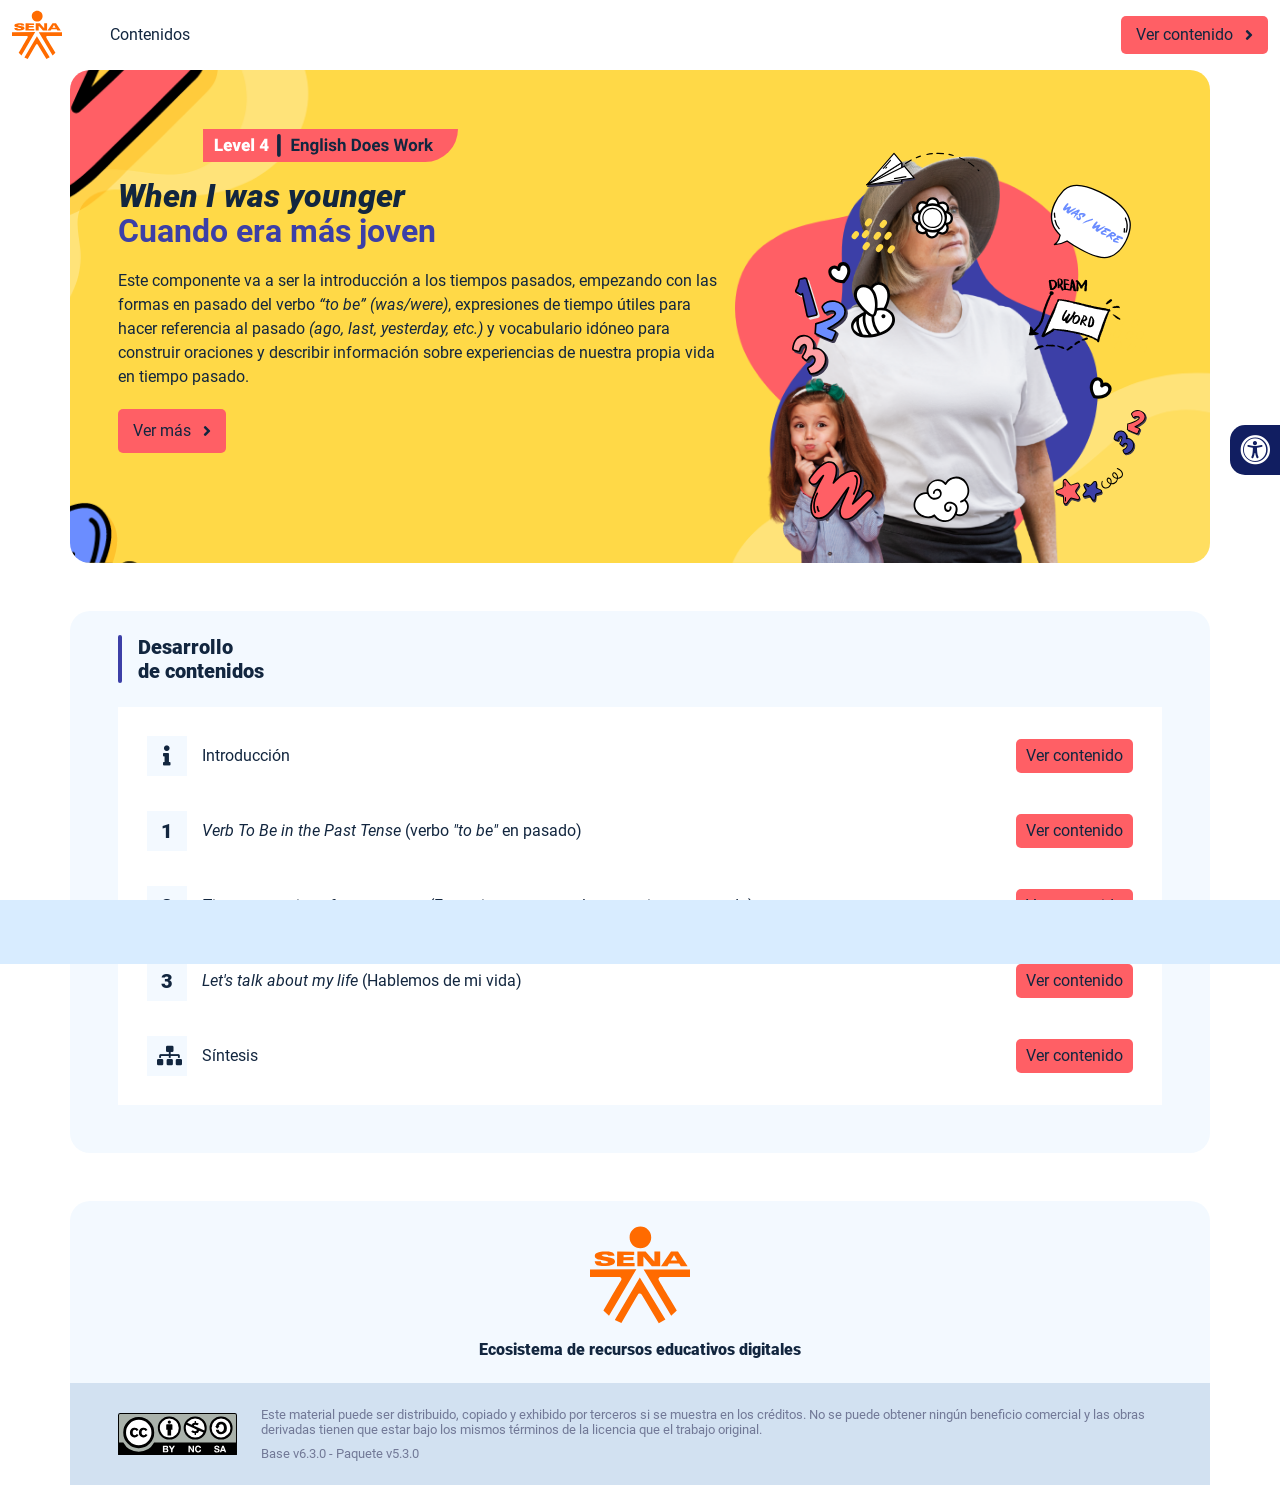
<file: index.html>
<!DOCTYPE html><html lang=""><head><meta charset="utf-8"><meta http-equiv="X-UA-Compatible" content="IE=edge"><meta name="viewport" content="width=device-width,initial-scale=1"><link rel="icon" href="favicon.ico"><title>When I was younger</title><link href="css/chunk-0c047e41.3babef71.css" rel="prefetch"><link href="css/chunk-25b302c8.3babef71.css" rel="prefetch"><link href="css/chunk-26fc7596.3babef71.css" rel="prefetch"><link href="css/chunk-2d2747e2.3babef71.css" rel="prefetch"><link href="css/chunk-32334cb6.3babef71.css" rel="prefetch"><link href="css/chunk-3c57cd7b.3babef71.css" rel="prefetch"><link href="css/chunk-4f2d402a.3babef71.css" rel="prefetch"><link href="css/chunk-4fde0a08.14d1f3e8.css" rel="prefetch"><link href="css/chunk-515a8379.3149245a.css" rel="prefetch"><link href="css/chunk-59974754.311088cd.css" rel="prefetch"><link href="css/chunk-6e1e538a.126808df.css" rel="prefetch"><link href="css/chunk-766a929b.1498d279.css" rel="prefetch"><link href="css/chunk-f2df7d2c.3babef71.css" rel="prefetch"><link href="css/comple.e36230ec.css" rel="prefetch"><link href="css/creditos.724650fc.css" rel="prefetch"><link href="css/glosario.37f9550b.css" rel="prefetch"><link href="css/referencias.dfadafc7.css" rel="prefetch"><link href="css/tema1.743fdad4.css" rel="prefetch"><link href="css/tema2.4876b498.css" rel="prefetch"><link href="css/tema3.519b598e.css" rel="prefetch"><link href="js/actividad.33ad5081.js" rel="prefetch"><link href="js/chunk-0206bfa0.602a281b.js" rel="prefetch"><link href="js/chunk-0c047e41.50b2a883.js" rel="prefetch"><link href="js/chunk-13a6037e.9aca52f9.js" rel="prefetch"><link href="js/chunk-18f95272.a70f86df.js" rel="prefetch"><link href="js/chunk-25b302c8.3174c5a6.js" rel="prefetch"><link href="js/chunk-26fc7596.99353a3d.js" rel="prefetch"><link href="js/chunk-2c06842c.7d85d945.js" rel="prefetch"><link href="js/chunk-2d0e96ec.7941c61f.js" rel="prefetch"><link href="js/chunk-2d208d90.df35a9c0.js" rel="prefetch"><link href="js/chunk-2d21d0e2.d6c28e48.js" rel="prefetch"><link href="js/chunk-2d22c123.c8bf20b8.js" rel="prefetch"><link href="js/chunk-2d2747e2.863eeacd.js" rel="prefetch"><link href="js/chunk-2e80bb9a.1a4b46f8.js" rel="prefetch"><link href="js/chunk-319206de.6ebf6cd5.js" rel="prefetch"><link href="js/chunk-32334cb6.bbf1f073.js" rel="prefetch"><link href="js/chunk-3c57cd7b.16e11c14.js" rel="prefetch"><link href="js/chunk-3d6834f6.8dfca5ce.js" rel="prefetch"><link href="js/chunk-4cdd78c0.65c67e80.js" rel="prefetch"><link href="js/chunk-4f2d402a.1e73d39d.js" rel="prefetch"><link href="js/chunk-4fde0a08.a21d0521.js" rel="prefetch"><link href="js/chunk-515a8379.3839e86c.js" rel="prefetch"><link href="js/chunk-53ccb27e.25543287.js" rel="prefetch"><link href="js/chunk-55d286b8.66017e58.js" rel="prefetch"><link href="js/chunk-59974754.a5a10349.js" rel="prefetch"><link href="js/chunk-6e1e538a.02e5c8eb.js" rel="prefetch"><link href="js/chunk-766a929b.bf40e5e4.js" rel="prefetch"><link href="js/chunk-c796899c.abad33f9.js" rel="prefetch"><link href="js/chunk-e8a7823a.001ff116.js" rel="prefetch"><link href="js/chunk-f2df7d2c.57e4bf8b.js" rel="prefetch"><link href="js/chunk-fde47172.7c9921a8.js" rel="prefetch"><link href="js/comple.43442e29.js" rel="prefetch"><link href="js/creditos.7c63b0d8.js" rel="prefetch"><link href="js/glosario.f36ad78a.js" rel="prefetch"><link href="js/intro.910bbbd3.js" rel="prefetch"><link href="js/referencias.6c9f487b.js" rel="prefetch"><link href="js/sintesis.be06d399.js" rel="prefetch"><link href="js/tema1.13b3205b.js" rel="prefetch"><link href="js/tema2.12b5b535.js" rel="prefetch"><link href="js/tema3.3d330b77.js" rel="prefetch"><link href="css/app.0dd96013.css" rel="preload" as="style"><link href="css/chunk-vendors.fa3882ff.css" rel="preload" as="style"><link href="js/app.040f592b.js" rel="preload" as="script"><link href="js/chunk-vendors.5486eafa.js" rel="preload" as="script"><link href="css/chunk-vendors.fa3882ff.css" rel="stylesheet"><link href="css/app.0dd96013.css" rel="stylesheet"></head><body><noscript><strong>We're sorry but When I was younger doesn't work properly without JavaScript enabled. Please enable it to continue.</strong></noscript><div id="app"></div><script src="js/chunk-vendors.5486eafa.js"></script><script src="js/app.040f592b.js"></script></body></html>
</file>
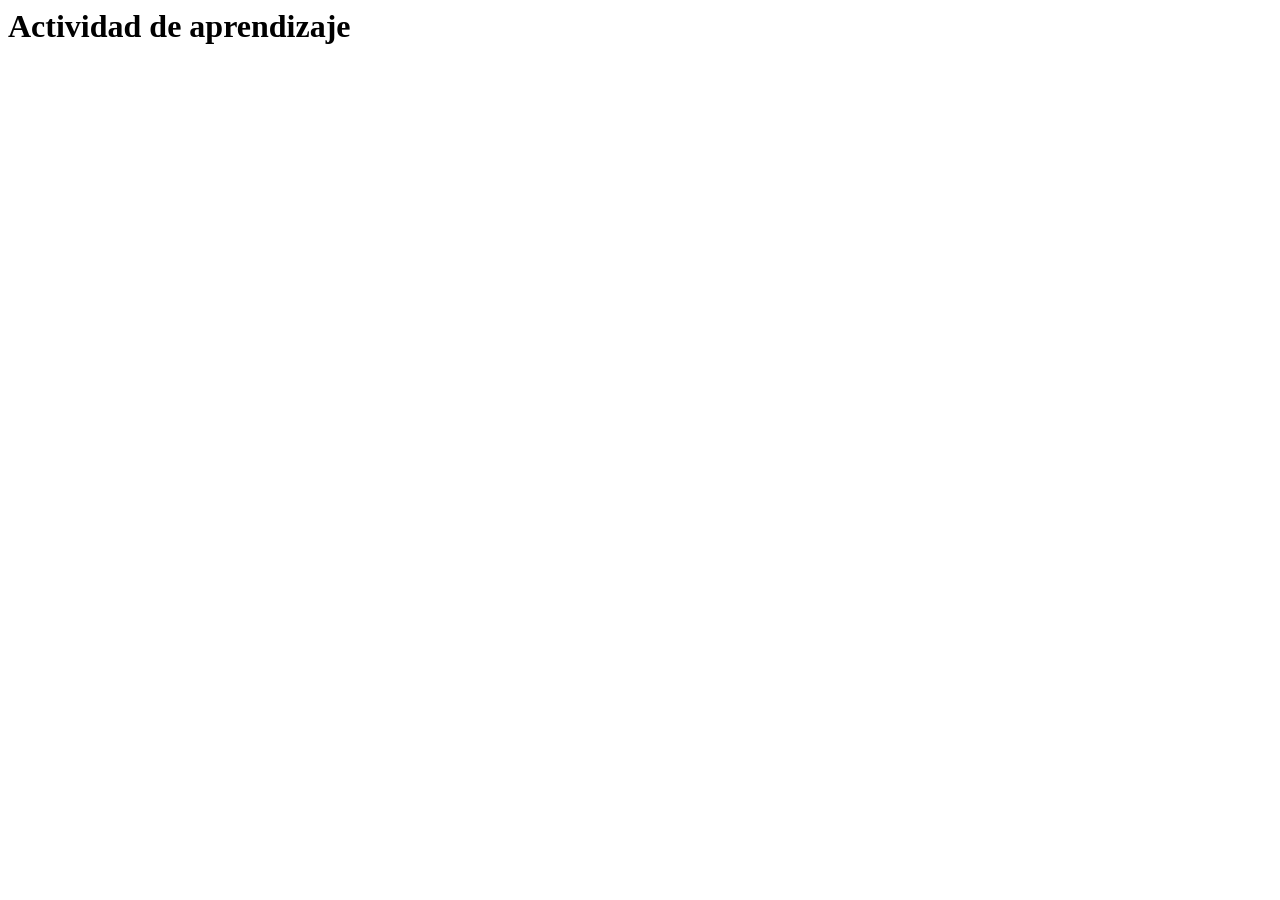
<file: actividades/actividad.html>
<html lang="en">
<head>
  <meta charset="UTF-8">
  <meta http-equiv="X-UA-Compatible" content="IE=edge">
  <meta name="viewport" content="width=device-width, initial-scale=1.0">
  <title>Actividad de aprendizaje</title>
</head>
<body>
  <h1>Actividad de aprendizaje</h1>
</body>
</html>
</file>
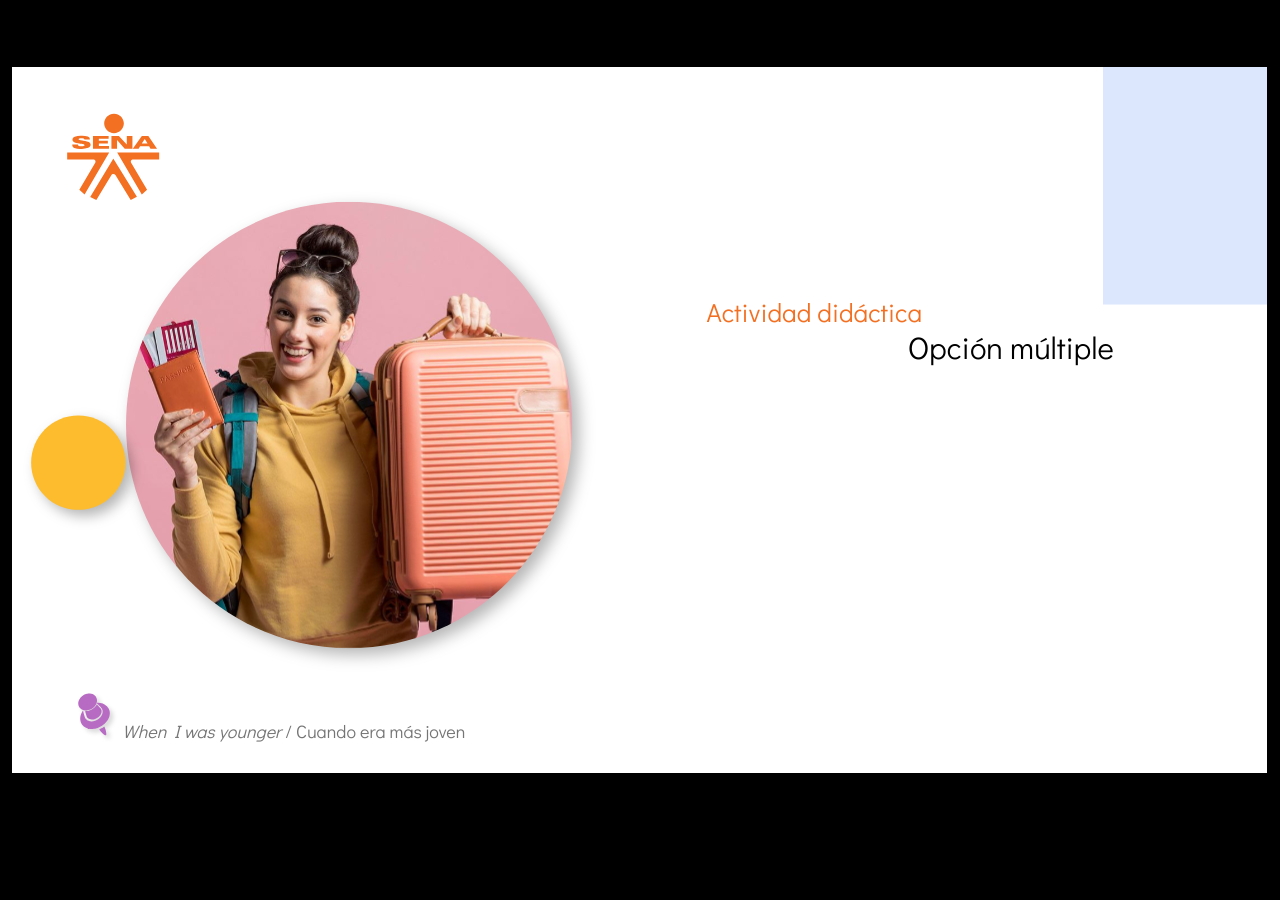
<file: actividades/actividad1/story.html>
<!doctype html>
<html lang="es">
<head>
  <meta charset="utf-8">
  <!-- Creado con Storyline 360 - http://www.articulate.com  -->
  <!-- version: 3.66.28270.0 -->
  <title>Actividad did&#225;ctica</title>
  <meta http-equiv="x-ua-compatible" content="IE=edge"/>
  <meta name="viewport" content="width=device-width,initial-scale=1,user-scalable=no,shrink-to-fit=no,minimal-ui"/>
  <meta name="apple-mobile-web-app-capable" content="yes"/>
  <style>
    html, body { height: 100%; padding: 0; margin: 0 }
    #app { height: 100%; width: 100%; }
  </style>

  <script>
    window.DS = {};
    window.globals = {
      DATA_PATH_BASE: '',
      HAS_FRAME: true,
      HAS_SLIDE: true,

      lmsPresent: false,
      tinCanPresent: false,
      cmi5Present: false,
      aoSupport: false,
      scale: 'show all',
      captureRc: false,
      browserSize: 'optimal',
      bgColor: '#000000',
      features: 'AccessibleVideo,IE11Warning,InsertSvgPicture,LayerPresentAsDialog,MultipleQuizTracking,QuestionCorrectVariable,UpdatedThemeEditor',
      themeName: 'classic',
      preloaderColor: '#FFFFFF',
      suppressAnalytics: false,
      productChannel: 'stable',
      publishSource: 'storyline',
      aid: 'aid|dd73bbe0-893c-4c5d-ada9-b44ee608dcb3',
      cid: '04bfd34e-cd07-4569-9f02-371561cab23e',
      playerVersion: '3.66.28270.0',
      publishTimestamp: '2022-07-28T14:35:05.2449159Z',
      maxIosVideoElements: 10,

      
      parseParams: function(qs) {
        if (window.globals.parsedParams != null) {
          return window.globals.parsedParams;
        }
        qs = (qs || window.location.search.substr(1)).split('+').join(' ');
        var params = {},
            tokens,
            re = /[?&]?([^=]+)=([^&]*)/g;

        while (tokens = re.exec(qs)) {
          params[decodeURIComponent(tokens[1]).trim()] =
            decodeURIComponent(tokens[2]).trim();
        }
        window.globals.parsedParams = params;
        return params;
      }

    };
  </script>
  <script>
    var isIe11 = ('ActiveXObject' in window || window.MSBlobBuilder != null)
      && window.msCrypto != null && !window.ActiveXObject;
    if (isIe11 && window.globals.features.indexOf('IE11Warning') != -1) {
      window.globals.unsupportedBrowser = true;
      document.write(atob('[base64]'));
    }
  </script>
  
  <script>window.THREE = { };</script>
  
</head>
<body style="background: #000000" class="cs-HTML theme-classic">
  <!-- 360 -->
  <script>!function(e){var i=/iPhone/i,o=/iPod/i,n=/iPad/i,t=/(?=.*\bAndroid\b)(?=.*\bMobile\b)/i,d=/Android/i,s=/(?=.*\bAndroid\b)(?=.*\bSD4930UR\b)/i,b=/(?=.*\bAndroid\b)(?=.*\b(?:KFOT|KFTT|KFJWI|KFJWA|KFSOWI|KFTHWI|KFTHWA|KFAPWI|KFAPWA|KFARWI|KFASWI|KFSAWI|KFSAWA)\b)/i,r=/IEMobile/i,h=/(?=.*\bWindows\b)(?=.*\bARM\b)/i,a=/BlackBerry/i,l=/BB10/i,p=/Opera Mini/i,f=/(CriOS|Chrome)(?=.*\bMobile\b)/i,u=/(?=.*\bFirefox\b)(?=.*\bMobile\b)/i,c=new RegExp("(?:Nexus 7|BNTV250|Kindle Fire|Silk|GT-P1000)","i"),w=function(e,i){return e.test(i)},A=function(e){var A=e||navigator.userAgent,v=A.split("[FBAN");if(void 0!==v[1]&&(A=v[0]),this.apple={phone:w(i,A),ipod:w(o,A),tablet:!w(i,A)&&w(n,A),device:w(i,A)||w(o,A)||w(n,A)},this.amazon={phone:w(s,A),tablet:!w(s,A)&&w(b,A),device:w(s,A)||w(b,A)},this.android={phone:w(s,A)||w(t,A),tablet:!w(s,A)&&!w(t,A)&&(w(b,A)||w(d,A)),device:w(s,A)||w(b,A)||w(t,A)||w(d,A)},this.windows={phone:w(r,A),tablet:w(h,A),device:w(r,A)||w(h,A)},this.other={blackberry:w(a,A),blackberry10:w(l,A),opera:w(p,A),firefox:w(u,A),chrome:w(f,A),device:w(a,A)||w(l,A)||w(p,A)||w(u,A)||w(f,A)},this.seven_inch=w(c,A),this.any=this.apple.device||this.android.device||this.windows.device||this.other.device||this.seven_inch,this.phone=this.apple.phone||this.android.phone||this.windows.phone,this.tablet=this.apple.tablet||this.android.tablet||this.windows.tablet,"undefined"==typeof window)return this},v=function(){var e=new A;return e.Class=A,e};"undefined"!=typeof module&&module.exports&&"undefined"==typeof window?module.exports=A:"undefined"!=typeof module&&module.exports&&"undefined"!=typeof window?module.exports=v():"function"==typeof define&&define.amd?define("isMobile",[],e.isMobile=v()):e.isMobile=v()}(this);
    window.isMobile.apple.tablet = window.isMobile.apple.tablet ||
      (navigator.platform === 'MacIntel' && navigator.maxTouchPoints > 1);
    window.isMobile.apple.device = window.isMobile.apple.device || window.isMobile.apple.tablet;
    window.isMobile.tablet = window.isMobile.tablet || window.isMobile.apple.tablet;
    window.isMobile.any = window.isMobile.any || window.isMobile.apple.tablet;
  </script>

  <div id="focus-sink" tabindex="-1"></div>

  <div id="preso"></div>
  <script>
    (function() {

      var classTypes = [ 'desktop', 'mobile', 'phone', 'tablet' ];

      var addDeviceClasses = function(prefix, testObj) {
        var curr, i;
        for (i = 0; i < classTypes.length; i++) {
          curr = classTypes[i];
          if (testObj[curr]) {
            document.body.classList.add(prefix + curr);
          }
        }
      };

      var params = window.globals.parseParams(),
          isDevicePreview = params.devicepreview === '1',
          isPhoneOverride = params.deviceType === 'phone' || (isDevicePreview && params.phone == '1'),
          isTabletOverride = (params.deviceType === 'tablet' || isDevicePreview) && !isPhoneOverride,
          isMobileOverride = isPhoneOverride || isTabletOverride;

      var deviceView = {
        desktop: !window.isMobile.any && !isMobileOverride,
        mobile: window.isMobile.any || isMobileOverride,
        phone: isPhoneOverride || (window.isMobile.phone && !isTabletOverride),
        tablet: isTabletOverride || window.isMobile.tablet
      };

      window.globals.deviceView = deviceView;
      window.isMobile.desktop = !window.isMobile.any;
      window.isMobile.mobile = window.isMobile.any;

      addDeviceClasses('view-', deviceView);

    })();
  </script>
  
  <script src='story_content/user.js' type=text/javascript></script>
  <div class="slide-loader"></div>

  <script>
    if (window.globals.deviceView.isMobile) { var doc = document, loader = doc.body.querySelector('.slide-loader'); [ 1, 2, 3 ].forEach(function(n) { var d = doc.createElement('div'); d.style.backgroundColor = window.globals.preloaderColor; d.classList.add('mobile-loader-dot'); d.classList.add('dot' + n); loader.appendChild(d); }); }
  </script>

  <div class="mobile-load-title-overlay" style="display: none">
    <div class="mobile-load-title">Actividad did&#225;ctica</div>
  </div>

  <div class="mobile-chrome-warning"></div>

  <div class="warn-connection-dialog" style="display:none">
  <div class="warn-connection-content">
    <p>Internet connection lost</p>
    <p class="warn-connection-status"></p>
    <div class="warn-ui"></div>
  </div>
</div>

<style>
  .warn-connection-dialog {
    background: transparent;
    pointer-events: none;
    position: fixed;
    left: 0;
    top: 0;
    width: 100%;
    height: 100%;
    z-index: 999;
  }

  .warn-connection-content {
    position: absolute;
    width: 170px;
    border-radius: 10px;
    background: white;
    border: 1px solid #ccc;
    color: black;
    box-shadow: 0 5px 40px rgba(0, 0, 0, 5%);
    padding: .6em;
    padding-bottom: none;
    right: 1em;
    top: 1em;
    transition: all 150ms ease-out;
  }

  .warn-connection-dialog.highlight .warn-connection-content {
    background: #ff7575;
    transform: scale(1.05);
  }

  .warn-connection-content p {
    margin: 0; padding: 0;
  }

  .warn-ui {
    position: absolute;
    bottom: 1em;
    width: 100%;
  }
  .warn-connection-status {
    color: red;
  }

  .highlight .warn-connection-status {
    color: white;
  }

  .is-offline .cs-panel * {
    pointer-events: none !important;
  }

  .is-offline .cs-panel {
    pointer-events: all !important;
  }

  .is-offline #nav-controls * {
    pointer-events: none !important;
  }

  .is-offline #nav-controls {
    pointer-events: all !important;
  }
</style>

<script>
  (function() {
    window.DS.connection = {
      warningShown: false,
      assets: {},
      loadingAssetGroup: false
    };

    // @TODO this is POC code and can be cleaned up a bit more if we move forward
    // with the feature

    // The `window.globals.features` variable must be set in `webpack.dev.config` when testing locally - it is not enough
    // to have it in the data - but it must be set there as well.
    var useConnectionMessages = window.AbortController != null && window.location.protocol != 'file:' &&
      window.globals.features.indexOf('ConnectionMessages') != -1;

    window.DS.connection.useConnectionMessages = useConnectionMessages

    var noConnection = 'retrying...';
    var warnEl = document.querySelector('.warn-connection-dialog');
    var statusEl = document.querySelector('.warn-connection-status');

    var assetCount = 0;
    var checkLoadedId;

    function checkAssetsReady() {
      for (var i in DS.connection.assets) {
        if (!DS.connection.assets[i].success) {
          return false;
        }
      }
      return true;
    }

    function stopAssetGroup() {
      if (!useConnectionMessages) { return; }

      assetCount = 0;

      DS.connection.oldAssetGroup = DS.connection.assets;
      DS.connection.assets = {};
      DS.connection.loadingAssetGroup = false;
      clearInterval(checkLoadedId);
    }

    function startAssetGroup() {
      if (!useConnectionMessages) { return; }
      var ticks = 0;
      clearInterval(checkLoadedId);
      checkLoadedId = setInterval(function() {
        var loaded = 0;
        if (assetCount === 0 && loaded === 0) {
          clearInterval(checkLoadedId);
          return;
        }

        for (var i in DS.connection.assets) {
          if (DS.connection.assets[i].success) {
            loaded++;
          }
        }

        if (assetCount === loaded && checkAssetsReady()) {
          for (var i in DS.connection.assets) {
            if (DS.connection.assets[i].action) {
              DS.connection.assets[i].action();
            }
          }
          hideWarning();
          stopAssetGroup();
        }
      }, 100)
    }

    function requiredAsset(url, action, retry, type) {
      if (!useConnectionMessages) { return; }
      if (DS.connection.assets[url]) { return; }

      DS.connection.assets[url] = {
        success: false, action: action, retry: retry, type: type
      };
      assetCount = Object.keys(DS.connection.assets).length;
      if (!DS.connection.loadingAssetGroup) {
        startAssetGroup();
      }
      DS.connection.loadingAssetGroup = true;
    }

    function assetLoaded(url) {
      if (!useConnectionMessages) { return; }
      if (DS.connection.assets[url]) {
        DS.connection.assets[url].success = true;
      }
    }

    function assetFailed(url) {
      if (!useConnectionMessages) { return; }
      if (!DS.connection.assets[url]) {
        if (/\.js$/.test(url)) {
          setTimeout(function() {
            if (DS.connection.lastSlideLoaded != null) {
              DS.connection.lastSlideLoaded();
            }
          }, 300);
        }
        return;
      }
      if (!DS.connection.warningShown) { showWarning(); }
      if (DS.connection.assets[url].retry) {
        setTimeout(function() {
          if (!DS.connection.assets[url].success) {
            DS.connection.assets[url].retry()
          }
        }, 200);
      }
    }

    function hideWarning() {
      document.body.classList.remove('is-offline');
      DS.connection.warningShown = false;
      statusEl.innerHTML = 'connected!';
      warnEl.style.display = 'none';
    }
    DS.connection.hideWarning = hideWarning

    function showWarning(btn) {
      document.body.classList.add('is-offline')
      DS.connection.warningShown = true;
      warnEl.style.display = 'block';
      statusEl.innerHTML = noConnection;
    }

    function highlighWarning() {
      warnEl.classList.add('highlight');
      setTimeout(function() {
        warnEl.classList.remove('highlight');
      }, 500);
    }

    statusEl.innerHTML = noConnection;

    // these will all be noops if the feature flag isn't set in
    // the data and `window.globals.features`
    DS.connection.requiredAsset = requiredAsset;
    DS.connection.assetLoaded = assetLoaded;
    DS.connection.assetFailed = assetFailed;
    DS.connection.stopAssetGroup = stopAssetGroup;
    DS.connection.startAssetGroup = startAssetGroup;

    document.addEventListener('pointerup', e => {
      if (e.target.classList.contains('cs-panel') ||
        e.target.classList.contains('bottom-ui-bg')  ||
        e.target.classList.contains('slide-object')  ||
        e.target.id === 'nav-controls') {
        highlighWarning();
      }
    });
  })();
</script>


  <script>
    
    if (window.autoSpider && window.vInterfaceObject) {
      document.querySelector('.mobile-load-title-overlay').style.display = 'none';
    }
  </script>

  

  <link rel="stylesheet" href="html5/data/css/output.min.css" data-noprefix/>
</body>
<script src="html5/lib/scripts/bootstrapper.min.js"></script>
</html>
</file>
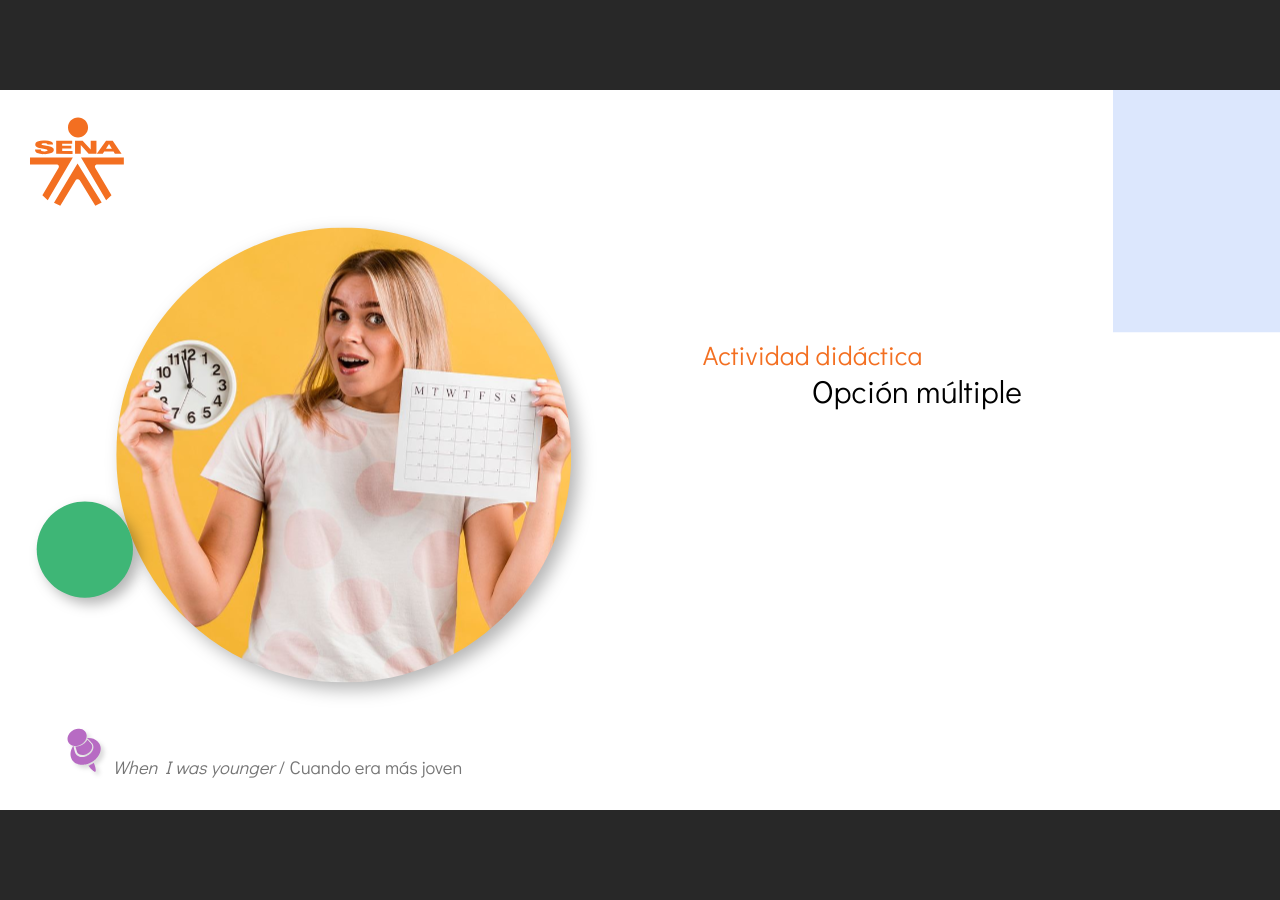
<file: actividades/actividad2/story.html>
<!doctype html>
<html lang="es">
<head>
  <meta charset="utf-8">
  <!-- Creado con Storyline 360 - http://www.articulate.com  -->
  <!-- version: 3.66.28270.0 -->
  <title>Actividad did&#225;ctica</title>
  <meta http-equiv="x-ua-compatible" content="IE=edge"/>
  <meta name="viewport" content="width=device-width,initial-scale=1,user-scalable=no,shrink-to-fit=no,minimal-ui"/>
  <meta name="apple-mobile-web-app-capable" content="yes"/>
  <style>
    html, body { height: 100%; padding: 0; margin: 0 }
    #app { height: 100%; width: 100%; }
  </style>

  <script>
    window.DS = {};
    window.globals = {
      DATA_PATH_BASE: '',
      HAS_FRAME: true,
      HAS_SLIDE: true,

      lmsPresent: false,
      tinCanPresent: false,
      cmi5Present: false,
      aoSupport: false,
      scale: 'noscale',
      captureRc: false,
      browserSize: 'optimal',
      bgColor: '#282828',
      features: 'AccessibleVideo,IE11Warning,InsertSvgPicture,LayerPresentAsDialog,MultipleQuizTracking,QuestionCorrectVariable,UpdatedThemeEditor',
      themeName: 'unified',
      preloaderColor: '#FFFFFF',
      suppressAnalytics: false,
      productChannel: 'stable',
      publishSource: 'storyline',
      aid: 'aid|dd73bbe0-893c-4c5d-ada9-b44ee608dcb3',
      cid: '04bfd34e-cd07-4569-9f02-371561cab23e',
      playerVersion: '3.66.28270.0',
      publishTimestamp: '2022-07-28T15:22:27.0554139Z',
      maxIosVideoElements: 10,

      
      parseParams: function(qs) {
        if (window.globals.parsedParams != null) {
          return window.globals.parsedParams;
        }
        qs = (qs || window.location.search.substr(1)).split('+').join(' ');
        var params = {},
            tokens,
            re = /[?&]?([^=]+)=([^&]*)/g;

        while (tokens = re.exec(qs)) {
          params[decodeURIComponent(tokens[1]).trim()] =
            decodeURIComponent(tokens[2]).trim();
        }
        window.globals.parsedParams = params;
        return params;
      }

    };
  </script>
  <script>
    var isIe11 = ('ActiveXObject' in window || window.MSBlobBuilder != null)
      && window.msCrypto != null && !window.ActiveXObject;
    if (isIe11 && window.globals.features.indexOf('IE11Warning') != -1) {
      window.globals.unsupportedBrowser = true;
      document.write(atob('[base64]'));
    }
  </script>
  
  <script>window.THREE = { };</script>
  
</head>
<body style="background: #282828" class="cs-HTML theme-unified">
  <!-- 360 -->
  <script>!function(e){var i=/iPhone/i,o=/iPod/i,n=/iPad/i,t=/(?=.*\bAndroid\b)(?=.*\bMobile\b)/i,d=/Android/i,s=/(?=.*\bAndroid\b)(?=.*\bSD4930UR\b)/i,b=/(?=.*\bAndroid\b)(?=.*\b(?:KFOT|KFTT|KFJWI|KFJWA|KFSOWI|KFTHWI|KFTHWA|KFAPWI|KFAPWA|KFARWI|KFASWI|KFSAWI|KFSAWA)\b)/i,r=/IEMobile/i,h=/(?=.*\bWindows\b)(?=.*\bARM\b)/i,a=/BlackBerry/i,l=/BB10/i,p=/Opera Mini/i,f=/(CriOS|Chrome)(?=.*\bMobile\b)/i,u=/(?=.*\bFirefox\b)(?=.*\bMobile\b)/i,c=new RegExp("(?:Nexus 7|BNTV250|Kindle Fire|Silk|GT-P1000)","i"),w=function(e,i){return e.test(i)},A=function(e){var A=e||navigator.userAgent,v=A.split("[FBAN");if(void 0!==v[1]&&(A=v[0]),this.apple={phone:w(i,A),ipod:w(o,A),tablet:!w(i,A)&&w(n,A),device:w(i,A)||w(o,A)||w(n,A)},this.amazon={phone:w(s,A),tablet:!w(s,A)&&w(b,A),device:w(s,A)||w(b,A)},this.android={phone:w(s,A)||w(t,A),tablet:!w(s,A)&&!w(t,A)&&(w(b,A)||w(d,A)),device:w(s,A)||w(b,A)||w(t,A)||w(d,A)},this.windows={phone:w(r,A),tablet:w(h,A),device:w(r,A)||w(h,A)},this.other={blackberry:w(a,A),blackberry10:w(l,A),opera:w(p,A),firefox:w(u,A),chrome:w(f,A),device:w(a,A)||w(l,A)||w(p,A)||w(u,A)||w(f,A)},this.seven_inch=w(c,A),this.any=this.apple.device||this.android.device||this.windows.device||this.other.device||this.seven_inch,this.phone=this.apple.phone||this.android.phone||this.windows.phone,this.tablet=this.apple.tablet||this.android.tablet||this.windows.tablet,"undefined"==typeof window)return this},v=function(){var e=new A;return e.Class=A,e};"undefined"!=typeof module&&module.exports&&"undefined"==typeof window?module.exports=A:"undefined"!=typeof module&&module.exports&&"undefined"!=typeof window?module.exports=v():"function"==typeof define&&define.amd?define("isMobile",[],e.isMobile=v()):e.isMobile=v()}(this);
    window.isMobile.apple.tablet = window.isMobile.apple.tablet ||
      (navigator.platform === 'MacIntel' && navigator.maxTouchPoints > 1);
    window.isMobile.apple.device = window.isMobile.apple.device || window.isMobile.apple.tablet;
    window.isMobile.tablet = window.isMobile.tablet || window.isMobile.apple.tablet;
    window.isMobile.any = window.isMobile.any || window.isMobile.apple.tablet;
  </script>

  <div id="focus-sink" tabindex="-1"></div>

  <div id="preso"></div>
  <script>
    (function() {

      var classTypes = [ 'desktop', 'mobile', 'phone', 'tablet' ];

      var addDeviceClasses = function(prefix, testObj) {
        var curr, i;
        for (i = 0; i < classTypes.length; i++) {
          curr = classTypes[i];
          if (testObj[curr]) {
            document.body.classList.add(prefix + curr);
          }
        }
      };

      var params = window.globals.parseParams(),
          isDevicePreview = params.devicepreview === '1',
          isPhoneOverride = params.deviceType === 'phone' || (isDevicePreview && params.phone == '1'),
          isTabletOverride = (params.deviceType === 'tablet' || isDevicePreview) && !isPhoneOverride,
          isMobileOverride = isPhoneOverride || isTabletOverride;

      var deviceView = {
        desktop: !window.isMobile.any && !isMobileOverride,
        mobile: window.isMobile.any || isMobileOverride,
        phone: isPhoneOverride || (window.isMobile.phone && !isTabletOverride),
        tablet: isTabletOverride || window.isMobile.tablet
      };

      window.globals.deviceView = deviceView;
      window.isMobile.desktop = !window.isMobile.any;
      window.isMobile.mobile = window.isMobile.any;

      addDeviceClasses('view-', deviceView);

    })();
  </script>
  
  <script src='story_content/user.js' type=text/javascript></script>
  <div class="slide-loader"></div>

  <script>
    var doc = document, loader = doc.body.querySelector('.slide-loader'); [ 1, 2, 3 ].forEach(function(n) { var d = doc.createElement('div'); d.style.backgroundColor = window.globals.preloaderColor; d.classList.add('mobile-loader-dot'); d.classList.add('dot' + n); loader.appendChild(d); });
  </script>

  <div class="mobile-load-title-overlay" style="display: none">
    <div class="mobile-load-title">Actividad did&#225;ctica</div>
  </div>

  <div class="mobile-chrome-warning"></div>

  <div class="warn-connection-dialog" style="display:none">
  <div class="warn-connection-content">
    <p>Internet connection lost</p>
    <p class="warn-connection-status"></p>
    <div class="warn-ui"></div>
  </div>
</div>

<style>
  .warn-connection-dialog {
    background: transparent;
    pointer-events: none;
    position: fixed;
    left: 0;
    top: 0;
    width: 100%;
    height: 100%;
    z-index: 999;
  }

  .warn-connection-content {
    position: absolute;
    width: 170px;
    border-radius: 10px;
    background: white;
    border: 1px solid #ccc;
    color: black;
    box-shadow: 0 5px 40px rgba(0, 0, 0, 5%);
    padding: .6em;
    padding-bottom: none;
    right: 1em;
    top: 1em;
    transition: all 150ms ease-out;
  }

  .warn-connection-dialog.highlight .warn-connection-content {
    background: #ff7575;
    transform: scale(1.05);
  }

  .warn-connection-content p {
    margin: 0; padding: 0;
  }

  .warn-ui {
    position: absolute;
    bottom: 1em;
    width: 100%;
  }
  .warn-connection-status {
    color: red;
  }

  .highlight .warn-connection-status {
    color: white;
  }

  .is-offline .cs-panel * {
    pointer-events: none !important;
  }

  .is-offline .cs-panel {
    pointer-events: all !important;
  }

  .is-offline #nav-controls * {
    pointer-events: none !important;
  }

  .is-offline #nav-controls {
    pointer-events: all !important;
  }
</style>

<script>
  (function() {
    window.DS.connection = {
      warningShown: false,
      assets: {},
      loadingAssetGroup: false
    };

    // @TODO this is POC code and can be cleaned up a bit more if we move forward
    // with the feature

    // The `window.globals.features` variable must be set in `webpack.dev.config` when testing locally - it is not enough
    // to have it in the data - but it must be set there as well.
    var useConnectionMessages = window.AbortController != null && window.location.protocol != 'file:' &&
      window.globals.features.indexOf('ConnectionMessages') != -1;

    window.DS.connection.useConnectionMessages = useConnectionMessages

    var noConnection = 'retrying...';
    var warnEl = document.querySelector('.warn-connection-dialog');
    var statusEl = document.querySelector('.warn-connection-status');

    var assetCount = 0;
    var checkLoadedId;

    function checkAssetsReady() {
      for (var i in DS.connection.assets) {
        if (!DS.connection.assets[i].success) {
          return false;
        }
      }
      return true;
    }

    function stopAssetGroup() {
      if (!useConnectionMessages) { return; }

      assetCount = 0;

      DS.connection.oldAssetGroup = DS.connection.assets;
      DS.connection.assets = {};
      DS.connection.loadingAssetGroup = false;
      clearInterval(checkLoadedId);
    }

    function startAssetGroup() {
      if (!useConnectionMessages) { return; }
      var ticks = 0;
      clearInterval(checkLoadedId);
      checkLoadedId = setInterval(function() {
        var loaded = 0;
        if (assetCount === 0 && loaded === 0) {
          clearInterval(checkLoadedId);
          return;
        }

        for (var i in DS.connection.assets) {
          if (DS.connection.assets[i].success) {
            loaded++;
          }
        }

        if (assetCount === loaded && checkAssetsReady()) {
          for (var i in DS.connection.assets) {
            if (DS.connection.assets[i].action) {
              DS.connection.assets[i].action();
            }
          }
          hideWarning();
          stopAssetGroup();
        }
      }, 100)
    }

    function requiredAsset(url, action, retry, type) {
      if (!useConnectionMessages) { return; }
      if (DS.connection.assets[url]) { return; }

      DS.connection.assets[url] = {
        success: false, action: action, retry: retry, type: type
      };
      assetCount = Object.keys(DS.connection.assets).length;
      if (!DS.connection.loadingAssetGroup) {
        startAssetGroup();
      }
      DS.connection.loadingAssetGroup = true;
    }

    function assetLoaded(url) {
      if (!useConnectionMessages) { return; }
      if (DS.connection.assets[url]) {
        DS.connection.assets[url].success = true;
      }
    }

    function assetFailed(url) {
      if (!useConnectionMessages) { return; }
      if (!DS.connection.assets[url]) {
        if (/\.js$/.test(url)) {
          setTimeout(function() {
            if (DS.connection.lastSlideLoaded != null) {
              DS.connection.lastSlideLoaded();
            }
          }, 300);
        }
        return;
      }
      if (!DS.connection.warningShown) { showWarning(); }
      if (DS.connection.assets[url].retry) {
        setTimeout(function() {
          if (!DS.connection.assets[url].success) {
            DS.connection.assets[url].retry()
          }
        }, 200);
      }
    }

    function hideWarning() {
      document.body.classList.remove('is-offline');
      DS.connection.warningShown = false;
      statusEl.innerHTML = 'connected!';
      warnEl.style.display = 'none';
    }
    DS.connection.hideWarning = hideWarning

    function showWarning(btn) {
      document.body.classList.add('is-offline')
      DS.connection.warningShown = true;
      warnEl.style.display = 'block';
      statusEl.innerHTML = noConnection;
    }

    function highlighWarning() {
      warnEl.classList.add('highlight');
      setTimeout(function() {
        warnEl.classList.remove('highlight');
      }, 500);
    }

    statusEl.innerHTML = noConnection;

    // these will all be noops if the feature flag isn't set in
    // the data and `window.globals.features`
    DS.connection.requiredAsset = requiredAsset;
    DS.connection.assetLoaded = assetLoaded;
    DS.connection.assetFailed = assetFailed;
    DS.connection.stopAssetGroup = stopAssetGroup;
    DS.connection.startAssetGroup = startAssetGroup;

    document.addEventListener('pointerup', e => {
      if (e.target.classList.contains('cs-panel') ||
        e.target.classList.contains('bottom-ui-bg')  ||
        e.target.classList.contains('slide-object')  ||
        e.target.id === 'nav-controls') {
        highlighWarning();
      }
    });
  })();
</script>


  <script>
    
    if (window.autoSpider && window.vInterfaceObject) {
      document.querySelector('.mobile-load-title-overlay').style.display = 'none';
    }
  </script>

  

  <link rel="stylesheet" href="html5/data/css/output.min.css" data-noprefix/>
</body>
<script src="html5/lib/scripts/bootstrapper.min.js"></script>
</html>
</file>
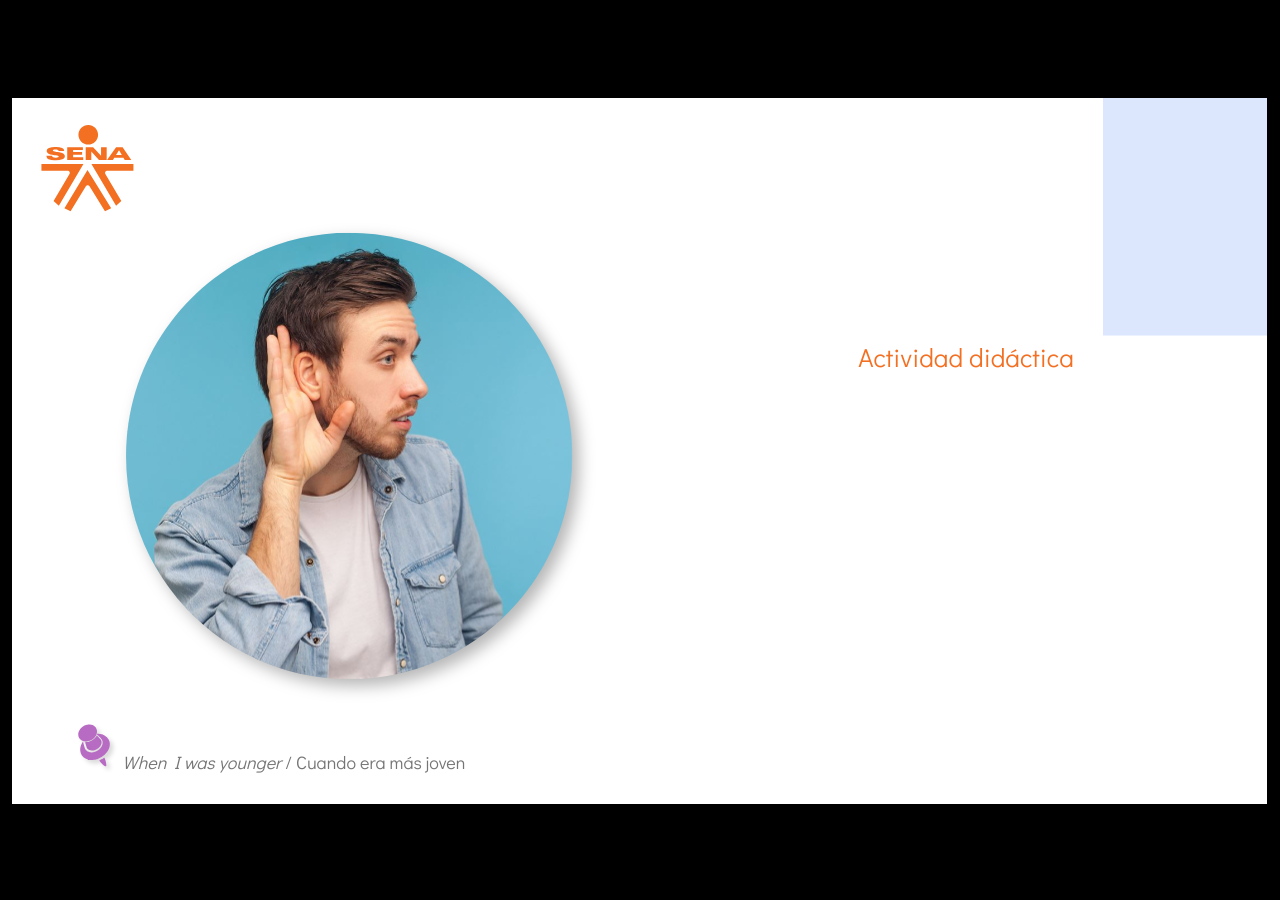
<file: actividades/actividad3/story.html>
<!doctype html>
<html lang="es">
<head>
  <meta charset="utf-8">
  <!-- Creado con Storyline 360 - http://www.articulate.com  -->
  <!-- version: 3.66.28270.0 -->
  <title>Actividad did&#225;ctica</title>
  <meta http-equiv="x-ua-compatible" content="IE=edge"/>
  <meta name="viewport" content="width=device-width,initial-scale=1,user-scalable=no,shrink-to-fit=no,minimal-ui"/>
  <meta name="apple-mobile-web-app-capable" content="yes"/>
  <style>
    html, body { height: 100%; padding: 0; margin: 0 }
    #app { height: 100%; width: 100%; }
  </style>

  <script>
    window.DS = {};
    window.globals = {
      DATA_PATH_BASE: '',
      HAS_FRAME: true,
      HAS_SLIDE: true,

      lmsPresent: false,
      tinCanPresent: false,
      cmi5Present: false,
      aoSupport: false,
      scale: 'show all',
      captureRc: false,
      browserSize: 'optimal',
      bgColor: '#000000',
      features: 'AccessibleVideo,IE11Warning,InsertSvgPicture,LayerPresentAsDialog,MultipleQuizTracking,QuestionCorrectVariable,UpdatedThemeEditor',
      themeName: 'classic',
      preloaderColor: '#FFFFFF',
      suppressAnalytics: false,
      productChannel: 'stable',
      publishSource: 'storyline',
      aid: 'aid|dd73bbe0-893c-4c5d-ada9-b44ee608dcb3',
      cid: '04bfd34e-cd07-4569-9f02-371561cab23e',
      playerVersion: '3.66.28270.0',
      publishTimestamp: '2022-07-28T15:55:46.9708420Z',
      maxIosVideoElements: 10,

      
      parseParams: function(qs) {
        if (window.globals.parsedParams != null) {
          return window.globals.parsedParams;
        }
        qs = (qs || window.location.search.substr(1)).split('+').join(' ');
        var params = {},
            tokens,
            re = /[?&]?([^=]+)=([^&]*)/g;

        while (tokens = re.exec(qs)) {
          params[decodeURIComponent(tokens[1]).trim()] =
            decodeURIComponent(tokens[2]).trim();
        }
        window.globals.parsedParams = params;
        return params;
      }

    };
  </script>
  <script>
    var isIe11 = ('ActiveXObject' in window || window.MSBlobBuilder != null)
      && window.msCrypto != null && !window.ActiveXObject;
    if (isIe11 && window.globals.features.indexOf('IE11Warning') != -1) {
      window.globals.unsupportedBrowser = true;
      document.write(atob('[base64]'));
    }
  </script>
  
  <script>window.THREE = { };</script>
  
</head>
<body style="background: #000000" class="cs-HTML theme-classic">
  <!-- 360 -->
  <script>!function(e){var i=/iPhone/i,o=/iPod/i,n=/iPad/i,t=/(?=.*\bAndroid\b)(?=.*\bMobile\b)/i,d=/Android/i,s=/(?=.*\bAndroid\b)(?=.*\bSD4930UR\b)/i,b=/(?=.*\bAndroid\b)(?=.*\b(?:KFOT|KFTT|KFJWI|KFJWA|KFSOWI|KFTHWI|KFTHWA|KFAPWI|KFAPWA|KFARWI|KFASWI|KFSAWI|KFSAWA)\b)/i,r=/IEMobile/i,h=/(?=.*\bWindows\b)(?=.*\bARM\b)/i,a=/BlackBerry/i,l=/BB10/i,p=/Opera Mini/i,f=/(CriOS|Chrome)(?=.*\bMobile\b)/i,u=/(?=.*\bFirefox\b)(?=.*\bMobile\b)/i,c=new RegExp("(?:Nexus 7|BNTV250|Kindle Fire|Silk|GT-P1000)","i"),w=function(e,i){return e.test(i)},A=function(e){var A=e||navigator.userAgent,v=A.split("[FBAN");if(void 0!==v[1]&&(A=v[0]),this.apple={phone:w(i,A),ipod:w(o,A),tablet:!w(i,A)&&w(n,A),device:w(i,A)||w(o,A)||w(n,A)},this.amazon={phone:w(s,A),tablet:!w(s,A)&&w(b,A),device:w(s,A)||w(b,A)},this.android={phone:w(s,A)||w(t,A),tablet:!w(s,A)&&!w(t,A)&&(w(b,A)||w(d,A)),device:w(s,A)||w(b,A)||w(t,A)||w(d,A)},this.windows={phone:w(r,A),tablet:w(h,A),device:w(r,A)||w(h,A)},this.other={blackberry:w(a,A),blackberry10:w(l,A),opera:w(p,A),firefox:w(u,A),chrome:w(f,A),device:w(a,A)||w(l,A)||w(p,A)||w(u,A)||w(f,A)},this.seven_inch=w(c,A),this.any=this.apple.device||this.android.device||this.windows.device||this.other.device||this.seven_inch,this.phone=this.apple.phone||this.android.phone||this.windows.phone,this.tablet=this.apple.tablet||this.android.tablet||this.windows.tablet,"undefined"==typeof window)return this},v=function(){var e=new A;return e.Class=A,e};"undefined"!=typeof module&&module.exports&&"undefined"==typeof window?module.exports=A:"undefined"!=typeof module&&module.exports&&"undefined"!=typeof window?module.exports=v():"function"==typeof define&&define.amd?define("isMobile",[],e.isMobile=v()):e.isMobile=v()}(this);
    window.isMobile.apple.tablet = window.isMobile.apple.tablet ||
      (navigator.platform === 'MacIntel' && navigator.maxTouchPoints > 1);
    window.isMobile.apple.device = window.isMobile.apple.device || window.isMobile.apple.tablet;
    window.isMobile.tablet = window.isMobile.tablet || window.isMobile.apple.tablet;
    window.isMobile.any = window.isMobile.any || window.isMobile.apple.tablet;
  </script>

  <div id="focus-sink" tabindex="-1"></div>

  <div id="preso"></div>
  <script>
    (function() {

      var classTypes = [ 'desktop', 'mobile', 'phone', 'tablet' ];

      var addDeviceClasses = function(prefix, testObj) {
        var curr, i;
        for (i = 0; i < classTypes.length; i++) {
          curr = classTypes[i];
          if (testObj[curr]) {
            document.body.classList.add(prefix + curr);
          }
        }
      };

      var params = window.globals.parseParams(),
          isDevicePreview = params.devicepreview === '1',
          isPhoneOverride = params.deviceType === 'phone' || (isDevicePreview && params.phone == '1'),
          isTabletOverride = (params.deviceType === 'tablet' || isDevicePreview) && !isPhoneOverride,
          isMobileOverride = isPhoneOverride || isTabletOverride;

      var deviceView = {
        desktop: !window.isMobile.any && !isMobileOverride,
        mobile: window.isMobile.any || isMobileOverride,
        phone: isPhoneOverride || (window.isMobile.phone && !isTabletOverride),
        tablet: isTabletOverride || window.isMobile.tablet
      };

      window.globals.deviceView = deviceView;
      window.isMobile.desktop = !window.isMobile.any;
      window.isMobile.mobile = window.isMobile.any;

      addDeviceClasses('view-', deviceView);

    })();
  </script>
  
  <script src='story_content/user.js' type=text/javascript></script>
  <div class="slide-loader"></div>

  <script>
    if (window.globals.deviceView.isMobile) { var doc = document, loader = doc.body.querySelector('.slide-loader'); [ 1, 2, 3 ].forEach(function(n) { var d = doc.createElement('div'); d.style.backgroundColor = window.globals.preloaderColor; d.classList.add('mobile-loader-dot'); d.classList.add('dot' + n); loader.appendChild(d); }); }
  </script>

  <div class="mobile-load-title-overlay" style="display: none">
    <div class="mobile-load-title">Actividad did&#225;ctica</div>
  </div>

  <div class="mobile-chrome-warning"></div>

  <div class="warn-connection-dialog" style="display:none">
  <div class="warn-connection-content">
    <p>Internet connection lost</p>
    <p class="warn-connection-status"></p>
    <div class="warn-ui"></div>
  </div>
</div>

<style>
  .warn-connection-dialog {
    background: transparent;
    pointer-events: none;
    position: fixed;
    left: 0;
    top: 0;
    width: 100%;
    height: 100%;
    z-index: 999;
  }

  .warn-connection-content {
    position: absolute;
    width: 170px;
    border-radius: 10px;
    background: white;
    border: 1px solid #ccc;
    color: black;
    box-shadow: 0 5px 40px rgba(0, 0, 0, 5%);
    padding: .6em;
    padding-bottom: none;
    right: 1em;
    top: 1em;
    transition: all 150ms ease-out;
  }

  .warn-connection-dialog.highlight .warn-connection-content {
    background: #ff7575;
    transform: scale(1.05);
  }

  .warn-connection-content p {
    margin: 0; padding: 0;
  }

  .warn-ui {
    position: absolute;
    bottom: 1em;
    width: 100%;
  }
  .warn-connection-status {
    color: red;
  }

  .highlight .warn-connection-status {
    color: white;
  }

  .is-offline .cs-panel * {
    pointer-events: none !important;
  }

  .is-offline .cs-panel {
    pointer-events: all !important;
  }

  .is-offline #nav-controls * {
    pointer-events: none !important;
  }

  .is-offline #nav-controls {
    pointer-events: all !important;
  }
</style>

<script>
  (function() {
    window.DS.connection = {
      warningShown: false,
      assets: {},
      loadingAssetGroup: false
    };

    // @TODO this is POC code and can be cleaned up a bit more if we move forward
    // with the feature

    // The `window.globals.features` variable must be set in `webpack.dev.config` when testing locally - it is not enough
    // to have it in the data - but it must be set there as well.
    var useConnectionMessages = window.AbortController != null && window.location.protocol != 'file:' &&
      window.globals.features.indexOf('ConnectionMessages') != -1;

    window.DS.connection.useConnectionMessages = useConnectionMessages

    var noConnection = 'retrying...';
    var warnEl = document.querySelector('.warn-connection-dialog');
    var statusEl = document.querySelector('.warn-connection-status');

    var assetCount = 0;
    var checkLoadedId;

    function checkAssetsReady() {
      for (var i in DS.connection.assets) {
        if (!DS.connection.assets[i].success) {
          return false;
        }
      }
      return true;
    }

    function stopAssetGroup() {
      if (!useConnectionMessages) { return; }

      assetCount = 0;

      DS.connection.oldAssetGroup = DS.connection.assets;
      DS.connection.assets = {};
      DS.connection.loadingAssetGroup = false;
      clearInterval(checkLoadedId);
    }

    function startAssetGroup() {
      if (!useConnectionMessages) { return; }
      var ticks = 0;
      clearInterval(checkLoadedId);
      checkLoadedId = setInterval(function() {
        var loaded = 0;
        if (assetCount === 0 && loaded === 0) {
          clearInterval(checkLoadedId);
          return;
        }

        for (var i in DS.connection.assets) {
          if (DS.connection.assets[i].success) {
            loaded++;
          }
        }

        if (assetCount === loaded && checkAssetsReady()) {
          for (var i in DS.connection.assets) {
            if (DS.connection.assets[i].action) {
              DS.connection.assets[i].action();
            }
          }
          hideWarning();
          stopAssetGroup();
        }
      }, 100)
    }

    function requiredAsset(url, action, retry, type) {
      if (!useConnectionMessages) { return; }
      if (DS.connection.assets[url]) { return; }

      DS.connection.assets[url] = {
        success: false, action: action, retry: retry, type: type
      };
      assetCount = Object.keys(DS.connection.assets).length;
      if (!DS.connection.loadingAssetGroup) {
        startAssetGroup();
      }
      DS.connection.loadingAssetGroup = true;
    }

    function assetLoaded(url) {
      if (!useConnectionMessages) { return; }
      if (DS.connection.assets[url]) {
        DS.connection.assets[url].success = true;
      }
    }

    function assetFailed(url) {
      if (!useConnectionMessages) { return; }
      if (!DS.connection.assets[url]) {
        if (/\.js$/.test(url)) {
          setTimeout(function() {
            if (DS.connection.lastSlideLoaded != null) {
              DS.connection.lastSlideLoaded();
            }
          }, 300);
        }
        return;
      }
      if (!DS.connection.warningShown) { showWarning(); }
      if (DS.connection.assets[url].retry) {
        setTimeout(function() {
          if (!DS.connection.assets[url].success) {
            DS.connection.assets[url].retry()
          }
        }, 200);
      }
    }

    function hideWarning() {
      document.body.classList.remove('is-offline');
      DS.connection.warningShown = false;
      statusEl.innerHTML = 'connected!';
      warnEl.style.display = 'none';
    }
    DS.connection.hideWarning = hideWarning

    function showWarning(btn) {
      document.body.classList.add('is-offline')
      DS.connection.warningShown = true;
      warnEl.style.display = 'block';
      statusEl.innerHTML = noConnection;
    }

    function highlighWarning() {
      warnEl.classList.add('highlight');
      setTimeout(function() {
        warnEl.classList.remove('highlight');
      }, 500);
    }

    statusEl.innerHTML = noConnection;

    // these will all be noops if the feature flag isn't set in
    // the data and `window.globals.features`
    DS.connection.requiredAsset = requiredAsset;
    DS.connection.assetLoaded = assetLoaded;
    DS.connection.assetFailed = assetFailed;
    DS.connection.stopAssetGroup = stopAssetGroup;
    DS.connection.startAssetGroup = startAssetGroup;

    document.addEventListener('pointerup', e => {
      if (e.target.classList.contains('cs-panel') ||
        e.target.classList.contains('bottom-ui-bg')  ||
        e.target.classList.contains('slide-object')  ||
        e.target.id === 'nav-controls') {
        highlighWarning();
      }
    });
  })();
</script>


  <script>
    
    if (window.autoSpider && window.vInterfaceObject) {
      document.querySelector('.mobile-load-title-overlay').style.display = 'none';
    }
  </script>

  

  <link rel="stylesheet" href="html5/data/css/output.min.css" data-noprefix/>
</body>
<script src="html5/lib/scripts/bootstrapper.min.js"></script>
</html>
</file>
<file: css/chunk-0c047e41.3babef71.css>
.actividad[data-v-22adfd6b]{background-color:#f2f2f2}.horizontal-scroll__wrapper[data-v-22adfd6b]{overflow:hidden}.horizontal-scroll[data-v-22adfd6b]{display:flex;transition:transform .5s ease-in-out;align-items:center;flex-wrap:nowrap}.horizontal-scroll[data-v-22adfd6b]:not(.row){width:100%}.horizontal-scroll--item-fw[data-v-22adfd6b]>div{flex-grow:0;flex-shrink:0;width:100%;margin:0!important}
</file>
<file: css/chunk-25b302c8.3babef71.css>
.actividad[data-v-22adfd6b]{background-color:#f2f2f2}.horizontal-scroll__wrapper[data-v-22adfd6b]{overflow:hidden}.horizontal-scroll[data-v-22adfd6b]{display:flex;transition:transform .5s ease-in-out;align-items:center;flex-wrap:nowrap}.horizontal-scroll[data-v-22adfd6b]:not(.row){width:100%}.horizontal-scroll--item-fw[data-v-22adfd6b]>div{flex-grow:0;flex-shrink:0;width:100%;margin:0!important}
</file>
<file: css/chunk-26fc7596.3babef71.css>
.actividad[data-v-22adfd6b]{background-color:#f2f2f2}.horizontal-scroll__wrapper[data-v-22adfd6b]{overflow:hidden}.horizontal-scroll[data-v-22adfd6b]{display:flex;transition:transform .5s ease-in-out;align-items:center;flex-wrap:nowrap}.horizontal-scroll[data-v-22adfd6b]:not(.row){width:100%}.horizontal-scroll--item-fw[data-v-22adfd6b]>div{flex-grow:0;flex-shrink:0;width:100%;margin:0!important}
</file>
<file: css/chunk-2d2747e2.3babef71.css>
.actividad[data-v-22adfd6b]{background-color:#f2f2f2}.horizontal-scroll__wrapper[data-v-22adfd6b]{overflow:hidden}.horizontal-scroll[data-v-22adfd6b]{display:flex;transition:transform .5s ease-in-out;align-items:center;flex-wrap:nowrap}.horizontal-scroll[data-v-22adfd6b]:not(.row){width:100%}.horizontal-scroll--item-fw[data-v-22adfd6b]>div{flex-grow:0;flex-shrink:0;width:100%;margin:0!important}
</file>
<file: css/chunk-32334cb6.3babef71.css>
.actividad[data-v-22adfd6b]{background-color:#f2f2f2}.horizontal-scroll__wrapper[data-v-22adfd6b]{overflow:hidden}.horizontal-scroll[data-v-22adfd6b]{display:flex;transition:transform .5s ease-in-out;align-items:center;flex-wrap:nowrap}.horizontal-scroll[data-v-22adfd6b]:not(.row){width:100%}.horizontal-scroll--item-fw[data-v-22adfd6b]>div{flex-grow:0;flex-shrink:0;width:100%;margin:0!important}
</file>
<file: css/chunk-3c57cd7b.3babef71.css>
.actividad[data-v-22adfd6b]{background-color:#f2f2f2}.horizontal-scroll__wrapper[data-v-22adfd6b]{overflow:hidden}.horizontal-scroll[data-v-22adfd6b]{display:flex;transition:transform .5s ease-in-out;align-items:center;flex-wrap:nowrap}.horizontal-scroll[data-v-22adfd6b]:not(.row){width:100%}.horizontal-scroll--item-fw[data-v-22adfd6b]>div{flex-grow:0;flex-shrink:0;width:100%;margin:0!important}
</file>
<file: css/chunk-4f2d402a.3babef71.css>
.actividad[data-v-22adfd6b]{background-color:#f2f2f2}.horizontal-scroll__wrapper[data-v-22adfd6b]{overflow:hidden}.horizontal-scroll[data-v-22adfd6b]{display:flex;transition:transform .5s ease-in-out;align-items:center;flex-wrap:nowrap}.horizontal-scroll[data-v-22adfd6b]:not(.row){width:100%}.horizontal-scroll--item-fw[data-v-22adfd6b]>div{flex-grow:0;flex-shrink:0;width:100%;margin:0!important}
</file>
<file: css/chunk-4fde0a08.14d1f3e8.css>
.actividad[data-v-a108b06a]{background-color:#f2f2f2}.header[data-v-a108b06a]{position:sticky;top:0;padding-top:10px;padding-bottom:10px;background-color:#fff;z-index:10010;line-height:1.1em}.header__logo[data-v-a108b06a]{width:50px}@media (max-width:576px){.header__componente-formativo[data-v-a108b06a]{font-size:.8em}}.header__menu[data-v-a108b06a]{cursor:pointer}.header__menu span[data-v-a108b06a]{font-size:.7em;display:block;line-height:1em;text-align:center;color:#111e61}.header__menu__btn[data-v-a108b06a]{width:30px;height:30px;position:relative;margin-bottom:4px}.header__menu__btn .line-1[data-v-a108b06a],.header__menu__btn .line-2[data-v-a108b06a],.header__menu__btn .line-3[data-v-a108b06a]{height:4px;width:30px;background-color:#111e61;transform-origin:center center;position:absolute;left:0;border-radius:2px}.header__menu__btn .line-1[data-v-a108b06a]{top:4px;-webkit-animation:line-1-inactive-data-v-a108b06a .5s ease-in-out forwards;animation:line-1-inactive-data-v-a108b06a .5s ease-in-out forwards}.header__menu__btn .line-2[data-v-a108b06a]{top:13px;-webkit-animation:line-2-inactive-data-v-a108b06a .5s ease-in-out forwards;animation:line-2-inactive-data-v-a108b06a .5s ease-in-out forwards}.header__menu__btn .line-3[data-v-a108b06a]{top:22px;-webkit-animation:line-3-inactive-data-v-a108b06a .5s ease-in-out forwards;animation:line-3-inactive-data-v-a108b06a .5s ease-in-out forwards}.header__menu__btn[data-v-a108b06a]:hover{cursor:pointer}.header__menu__btn--open .line-1[data-v-a108b06a]{-webkit-animation:line-1-active-data-v-a108b06a .5s ease-in-out forwards;animation:line-1-active-data-v-a108b06a .5s ease-in-out forwards}.header__menu__btn--open .line-2[data-v-a108b06a]{-webkit-animation:line-2-active-data-v-a108b06a .5s ease-in-out forwards;animation:line-2-active-data-v-a108b06a .5s ease-in-out forwards}.header__menu__btn--open .line-3[data-v-a108b06a]{-webkit-animation:line-3-active-data-v-a108b06a .5s ease-in-out forwards;animation:line-3-active-data-v-a108b06a .5s ease-in-out forwards}@-webkit-keyframes line-1-active-data-v-a108b06a{0%{transform:translate(0) rotate(0)}50%{transform:translateY(9px) rotate(0)}to{transform:translateY(9px) rotate(45deg)}}@keyframes line-1-active-data-v-a108b06a{0%{transform:translate(0) rotate(0)}50%{transform:translateY(9px) rotate(0)}to{transform:translateY(9px) rotate(45deg)}}@-webkit-keyframes line-2-active-data-v-a108b06a{0%{transform:scale(1)}to{transform:scale(0)}}@keyframes line-2-active-data-v-a108b06a{0%{transform:scale(1)}to{transform:scale(0)}}@-webkit-keyframes line-3-active-data-v-a108b06a{0%{transform:translate(0) rotate(0)}50%{transform:translateY(-9px) rotate(0)}to{transform:translateY(-9px) rotate(-45deg)}}@keyframes line-3-active-data-v-a108b06a{0%{transform:translate(0) rotate(0)}50%{transform:translateY(-9px) rotate(0)}to{transform:translateY(-9px) rotate(-45deg)}}@-webkit-keyframes line-1-inactive-data-v-a108b06a{0%{transform:translateY(9px) rotate(45deg)}50%{transform:translateY(9px) rotate(0)}to{transform:translate(0) rotate(0)}}@keyframes line-1-inactive-data-v-a108b06a{0%{transform:translateY(9px) rotate(45deg)}50%{transform:translateY(9px) rotate(0)}to{transform:translate(0) rotate(0)}}@-webkit-keyframes line-2-inactive-data-v-a108b06a{0%{transform:scale(0)}to{transform:scale(1)}}@keyframes line-2-inactive-data-v-a108b06a{0%{transform:scale(0)}to{transform:scale(1)}}@-webkit-keyframes line-3-inactive-data-v-a108b06a{0%{transform:translateY(-9px) rotate(-45deg)}50%{transform:translateY(-9px) rotate(0)}to{transform:translate(0) rotate(0)}}@keyframes line-3-inactive-data-v-a108b06a{0%{transform:translateY(-9px) rotate(-45deg)}50%{transform:translateY(-9px) rotate(0)}to{transform:translate(0) rotate(0)}}
</file>
<file: css/chunk-515a8379.3149245a.css>
.actividad{background-color:#f2f2f2}.banner-interno{position:relative}.banner-interno__fondo{position:absolute;top:0;bottom:-50px;left:0;right:0;background-color:#ffd947;background-size:cover;background-position:50%}.banner-interno__titulo{display:flex;align-items:center}.banner-interno__titulo__icono{display:block;width:32px;height:32px;border-radius:50%;background-color:#12263f;position:relative}.banner-interno__titulo__icono i{color:#ffd947;position:absolute;left:50%;top:50%;transform:translate(-50%,-50%)}.banner-interno__titulo h1,.banner-interno__titulo h2,.banner-interno__titulo h3,.banner-interno__titulo h4,.banner-interno__titulo h5,.banner-interno__titulo h6{color:#12263f;line-height:1.1em}
</file>
<file: css/chunk-59974754.311088cd.css>
.actividad{background-color:#f2f2f2}.aside-menu{position:sticky;top:70px;flex:0 0 0;width:0;min-height:calc(100vh - 70px);max-height:calc(100vh - 70px);background-color:#f3f9ff;transition:flex .5s ease-in-out,width .5s ease-in-out;overflow-x:hidden;z-index:100001}.aside-menu a{color:#111e61}.aside-menu--open{flex:0 0 300px;width:300px}.aside-menu__content{width:300px;display:flex;flex-direction:column;justify-content:space-between;min-height:calc(100vh - 70px);max-height:calc(100vh - 70px);border-right:1px solid #d8ecff}@media (max-height:800px){.aside-menu__content{min-height:800px;max-height:800px;overflow-y:auto}}.aside-menu__header{padding:10px;text-align:center;background-color:#d8ecff}.aside-menu__header h4{margin:0}.aside-menu__menu{overflow-y:auto;flex-grow:1;list-style:none;padding-left:0;margin-bottom:0}.aside-menu__menu__item--active .aside-menu__menu__item__lnk,.aside-menu__menu__item--active .aside-menu__sec-menu__item__lnk{background-color:#d8ecff;font-weight:700}.aside-menu__menu__item--sub-menu:hover,.aside-menu__menu__item:hover,.aside-menu__sec-menu__item:hover{background-color:#d8ecff}.aside-menu__menu__item--sub-menu{padding-left:10px}.aside-menu__menu__item--sub-menu--active .aside-menu__menu__item__lnk,.aside-menu__menu__item--sub-menu--active .aside-menu__sec-menu__item__lnk{background-color:#d8ecff;font-weight:700;position:relative}.aside-menu__menu__item--sub-menu--active .aside-menu__menu__item__lnk:before,.aside-menu__menu__item--sub-menu--active .aside-menu__sec-menu__item__lnk:before{content:"";display:block;position:absolute;left:0;bottom:0;top:0;width:4px;border-radius:2px;background-color:#3c3fa7}.aside-menu__menu__item__lnk,.aside-menu__sec-menu__item__lnk{display:flex;align-items:center;padding:10px 15px;line-height:1.1em}.aside-menu__menu__item__lnk i,.aside-menu__menu__item__lnk span,.aside-menu__sec-menu__item__lnk i,.aside-menu__sec-menu__item__lnk span{margin-right:10px}.aside-menu__menu__item__lnk i:last-child,.aside-menu__menu__item__lnk span:last-child,.aside-menu__sec-menu__item__lnk i:last-child,.aside-menu__sec-menu__item__lnk span:last-child{margin-right:0}.aside-menu__sec-menu{background-color:#d8ecff;padding:10px 0;flex-shrink:0;margin-bottom:0}.aside-menu__sec-menu__item{padding:10px 15px}.aside-menu__sec-menu__item__lnk{padding:0;border-radius:1em}.aside-menu__sec-menu__item__lnk i{display:block;width:2em;height:2em;padding:.5em 0;text-align:center;background-color:#fff;border-radius:50%}.aside-menu__sec-menu__item__lnk:hover{background-color:#fff}@media (max-width:992px){.aside-menu{position:fixed;top:70px}}@media (max-width:576px){.aside-menu__sec-menu{padding-bottom:110px}}
</file>
<file: css/chunk-6e1e538a.126808df.css>
.actividad[data-v-4f6b7c58]{background-color:#f2f2f2}.accesibilidad[data-v-4f6b7c58]{position:fixed;right:0;top:50vh;height:50px;background-color:#111e61;border-top-left-radius:15px;border-bottom-left-radius:15px;transform:translateY(-50%) translateX(100%) translateX(-50px);overflow:hidden;transition:transform .3s ease-in-out,height .3s ease-in-out}.accesibilidad[data-v-4f6b7c58]:hover{transform:translateY(-50%) translateX(0);height:12.75rem}.accesibilidad [data-v-4f6b7c58]{color:#fff}.accesibilidad__menu__content .accesibilidad__menu__item[data-v-4f6b7c58]{cursor:pointer}.accesibilidad__menu__content .accesibilidad__menu__item[data-v-4f6b7c58]:hover{background-color:#273685}.accesibilidad__menu__content .accesibilidad__menu__item[data-v-4f6b7c58]:last-child{border:none}.accesibilidad__menu__item[data-v-4f6b7c58]{display:flex;align-items:center;padding:10px;border-bottom:1px solid #273685;line-height:1em;-webkit-user-select:none;-moz-user-select:none;-ms-user-select:none;user-select:none}.accesibilidad__menu i[data-v-4f6b7c58]{font-size:30px;font-style:normal;margin-right:10px;line-height:1em}.accesibilidad__menu img[data-v-4f6b7c58]{width:30px;margin-right:10px}
</file>
<file: css/chunk-766a929b.1498d279.css>
.actividad{background-color:#f2f2f2}.barra-avance{display:flex;align-items:center;justify-content:space-between;position:fixed;bottom:0;left:0;width:100%;padding:10px;background-color:#d8ecff;transition:transform .5s ease-in-out;z-index:100000}.barra-avance__barra{margin:0 20px;flex:1;position:relative;max-width:800px}.barra-avance__barra--amarilla,.barra-avance__barra--blanca{height:4px}.barra-avance__barra--amarilla:after,.barra-avance__barra--amarilla:before,.barra-avance__barra--blanca:after,.barra-avance__barra--blanca:before{content:"";display:block;width:10px;height:10px;border-radius:50%;position:absolute;top:50%}.barra-avance__barra--amarilla:before,.barra-avance__barra--blanca:before{left:0;transform:translate(-50%,-50%)}.barra-avance__barra--amarilla:after,.barra-avance__barra--blanca:after{right:0;transform:translate(50%,-50%)}.barra-avance__barra--blanca,.barra-avance__barra--blanca:after,.barra-avance__barra--blanca:before{background-color:#fff}.barra-avance__barra--amarilla{position:absolute;width:100%;top:0;background-color:#ff5f65}.barra-avance__barra--amarilla:after,.barra-avance__barra--amarilla:before{background-color:#ff5f65}.barra-avance__boton--regresar{background-color:#b0c0d2}.barra-avance__boton--regresar span{color:#111e61!important}.barra-avance__boton--disable{opacity:0;pointer-events:none}.barra-avance--open{transform:translateY(0)}.barra-avance--close{transform:translateY(100%)}
</file>
<file: css/chunk-f2df7d2c.3babef71.css>
.actividad[data-v-22adfd6b]{background-color:#f2f2f2}.horizontal-scroll__wrapper[data-v-22adfd6b]{overflow:hidden}.horizontal-scroll[data-v-22adfd6b]{display:flex;transition:transform .5s ease-in-out;align-items:center;flex-wrap:nowrap}.horizontal-scroll[data-v-22adfd6b]:not(.row){width:100%}.horizontal-scroll--item-fw[data-v-22adfd6b]>div{flex-grow:0;flex-shrink:0;width:100%;margin:0!important}
</file>
<file: css/comple.e36230ec.css>
.banner-interno{position:relative}.banner-interno__fondo{position:absolute;top:0;bottom:-50px;left:0;right:0;background-color:#ffd947;background-size:cover;background-position:50%}.banner-interno__titulo{display:flex;align-items:center}.banner-interno__titulo__icono{display:block;width:32px;height:32px;border-radius:50%;background-color:#12263f;position:relative}.banner-interno__titulo__icono i{color:#ffd947;position:absolute;left:50%;top:50%;transform:translate(-50%,-50%)}.banner-interno__titulo h1,.banner-interno__titulo h2,.banner-interno__titulo h3,.banner-interno__titulo h4,.banner-interno__titulo h5,.banner-interno__titulo h6{color:#12263f;line-height:1.1em}.actividad{background-color:#f2f2f2}.complementario__enlaces{display:flex;justify-content:center;flex-wrap:wrap}.complementario__enlaces a{margin:0 5px}.complementario__btn{font-size:1.5em;line-height:1em}table{width:calc(100% - 1px);min-width:800px}table thead{background-color:#d8ecff}table thead th{border-color:#d8ecff}table td,table th{padding:25px 20px;text-align:center}
</file>
<file: css/creditos.724650fc.css>
.banner-interno{position:relative}.banner-interno__fondo{position:absolute;top:0;bottom:-50px;left:0;right:0;background-color:#ffd947;background-size:cover;background-position:50%}.banner-interno__titulo{display:flex;align-items:center}.banner-interno__titulo__icono{display:block;width:32px;height:32px;border-radius:50%;background-color:#12263f;position:relative}.banner-interno__titulo__icono i{color:#ffd947;position:absolute;left:50%;top:50%;transform:translate(-50%,-50%)}.banner-interno__titulo h1,.banner-interno__titulo h2,.banner-interno__titulo h3,.banner-interno__titulo h4,.banner-interno__titulo h5,.banner-interno__titulo h6{color:#12263f;line-height:1.1em}.actividad{background-color:#f2f2f2}.creditos-vista .tarjeta.credito{background-color:#d2e1f1}.creditos{color:#727997;overflow-x:auto}.creditos__item{min-width:490px}.creditos p{line-height:1.3em;margin-bottom:0;color:#727997}.creditos__titulo{font-weight:700;background-color:#d2e1f1;padding:5px 10px;border-top-radius:5px;border-top-left-radius:5px;border-top-right-radius:5px}.creditos table td,.creditos table th{border-color:#d2e1f1}
</file>
<file: css/glosario.37f9550b.css>
.banner-interno{position:relative}.banner-interno__fondo{position:absolute;top:0;bottom:-50px;left:0;right:0;background-color:#ffd947;background-size:cover;background-position:50%}.banner-interno__titulo{display:flex;align-items:center}.banner-interno__titulo__icono{display:block;width:32px;height:32px;border-radius:50%;background-color:#12263f;position:relative}.banner-interno__titulo__icono i{color:#ffd947;position:absolute;left:50%;top:50%;transform:translate(-50%,-50%)}.banner-interno__titulo h1,.banner-interno__titulo h2,.banner-interno__titulo h3,.banner-interno__titulo h4,.banner-interno__titulo h5,.banner-interno__titulo h6{color:#12263f;line-height:1.1em}.actividad{background-color:#f2f2f2}.glosario__letra-item{display:flex}.glosario__letra-item__texto{padding-top:5px}.glosario__letra-item__letra__icono{width:32px;height:32px;position:relative;line-height:1em;border-radius:50%;background-color:#d2e1f1}.glosario__letra-item__letra__icono span{position:absolute;left:50%;top:50%;transform:translate(-50%,-50%);font-size:1.1em;font-weight:900}
</file>
<file: css/referencias.dfadafc7.css>
.banner-interno{position:relative}.banner-interno__fondo{position:absolute;top:0;bottom:-50px;left:0;right:0;background-color:#ffd947;background-size:cover;background-position:50%}.banner-interno__titulo{display:flex;align-items:center}.banner-interno__titulo__icono{display:block;width:32px;height:32px;border-radius:50%;background-color:#12263f;position:relative}.banner-interno__titulo__icono i{color:#ffd947;position:absolute;left:50%;top:50%;transform:translate(-50%,-50%)}.banner-interno__titulo h1,.banner-interno__titulo h2,.banner-interno__titulo h3,.banner-interno__titulo h4,.banner-interno__titulo h5,.banner-interno__titulo h6{color:#12263f;line-height:1.1em}.actividad{background-color:#f2f2f2}.referencias__item:last-child hr{display:none}.referencias__item a{color:#2196f3;text-decoration:underline;overflow-wrap:break-word}
</file>
<file: css/tema1.743fdad4.css>
.actividad{background-color:#f2f2f2}.tb-edit td,.tb-edit th,.tb-edit tr{border:2px solid #6b8dff!important}.card-was .scroll{overflow:scroll;overflow-x:hidden}.card-was__title{background-color:#3c3fa7;text-align:center}.card-was__title h2{color:#fff}.card-was__content{background-color:#e1e8ff;max-height:690px}.contenedor-vs{position:relative}.contenedor-vs__icon{position:absolute;left:48%;top:0;translate:translateX(-50%)}.contenedor-degrade{background:linear-gradient(180deg,#fff0b5,rgba(9,9,121,0) 30%,rgba(9,9,121,0) 70%,#fff0b5)}.dialogo-verde .tarjeta-audio.color-acento-botones{border-color:#01ac57!important}.dialogo-verde .audio__btn{background-color:#01ac57!important}.dialogo-verde .tarjeta-audio__texto{color:#01ac57!important}.tarjeta-bg{background-image:url(../img/bg.e2441c49.png);background-size:cover;background-position:50%;background-repeat:no-repeat}
</file>
<file: css/tema2.4876b498.css>
.actividad{background-color:#f2f2f2}.tabs-b__tab--active,.tabs-b__tab--active:hover{background-color:#fff7da}.audio-negro .tarjeta-audio__texto{color:#000!important}.audio-4 .tarjeta-audio__texto{color:#ff5f65!important}
</file>
<file: css/tema3.519b598e.css>
.actividad{background-color:#f2f2f2}.tarjeta-bg{background-repeat:no repeat;background-size:cover;background-position:50%}.contenedor-audios-iconos{position:relative}.contenedor-audios-iconos .icono1{position:absolute;width:312px;top:-20px;left:20px}.contenedor-audios-iconos .icono2{position:absolute;bottom:-20px;right:20px}
</file>
<file: css/app.0dd96013.css>
*,:after,:before{box-sizing:inherit}html{height:100%;line-height:1.15;box-sizing:border-box;-webkit-font-smoothing:antialiased;-moz-osx-font-smoothing:grayscale;-webkit-text-size-adjust:100%;-ms-text-size-adjust:100%;text-rendering:optimizeLegibility}a,abbr,acronym,address,applet,article,aside,audio,b,big,blockquote,body,canvas,caption,center,cite,code,dd,del,details,dfn,div,dl,dt,em,embed,fieldset,figcaption,figure,footer,form,h1,h2,h3,h4,h5,h6,header,hgroup,html,i,iframe,img,ins,kbd,label,legend,li,mark,menu,nav,object,ol,output,p,pre,q,ruby,s,samp,section,small,span,strike,strong,sub,summary,sup,table,tbody,td,tfoot,th,thead,time,tr,tt,u,ul,var,video{margin:0;padding:0;border:0;outline:0;background:transparent;vertical-align:baseline}article,aside,details,figcaption,figure,footer,header,main,menu,nav,section,summary{display:block}[hidden],template{display:none}hr{box-sizing:content-box;height:0;border-bottom:1px solid #e8e8e8;border-left:0;border-right:0;border-top:0;margin:1.5em 0;overflow:visible}[hidden]{display:none}a{font-family:Roboto,sans-serif;font-size:1em;font-weight:400;text-decoration:none;color:#12263f;background-color:transparent;transition:all .15s ease-in-out;-webkit-text-decoration-skip:objects}a:active,a:hover{outline-width:0}a:active,a:focus,a:hover{color:#000}[type=button],[type=reset],[type=submit],button{-webkit-appearance:none;-moz-appearance:none;appearance:none;cursor:pointer;display:inline-block;vertical-align:middle;border:0;border-radius:5px;color:#12263f;background-color:#ff5f65;font-family:Roboto,sans-serif;font-weight:400;font-size:1em;-webkit-font-smoothing:antialiased;line-height:1em;white-space:nowrap;text-decoration:none;text-transform:none;padding:.75em 1.5em;margin:0;-webkit-user-select:none;-moz-user-select:none;-ms-user-select:none;user-select:none;overflow:visible;transition:background-color .15s ease-in-out}[type=button]:focus,[type=button]:hover,[type=reset]:focus,[type=reset]:hover,[type=submit]:focus,[type=submit]:hover,button:focus,button:hover{background-color:#ff5f65;color:#12263f}[type=button]:disabled,[type=reset]:disabled,[type=submit]:disabled,button:disabled{cursor:not-allowed;opacity:.5}[type=button]:disabled:hover,[type=reset]:disabled:hover,[type=submit]:disabled:hover,button:disabled:hover{background-color:#ff5f65}input,select,textarea{margin:0;display:block;font-family:Roboto,sans-serif;font-size:16px}input{overflow:visible}[type=color],[type=date],[type=datetime-local],[type=datetime],[type=email],[type=month],[type=number],[type=password],[type=search],[type=tel],[type=text],[type=time],[type=url],[type=week],input:not([type]),select,select[multiple],textarea{background-color:#fff;border:1px solid #e8e8e8;border-radius:5px;box-shadow:inset 0 1px 3px rgba(0,0,0,.06);box-sizing:inherit;margin-bottom:.75em;padding:.5em;transition:border-color .15s ease-in-out;width:100%}[type=color]:hover,[type=date]:hover,[type=datetime-local]:hover,[type=datetime]:hover,[type=email]:hover,[type=month]:hover,[type=number]:hover,[type=password]:hover,[type=search]:hover,[type=tel]:hover,[type=text]:hover,[type=time]:hover,[type=url]:hover,[type=week]:hover,input:not([type]):hover,select:hover,select[multiple]:hover,textarea:hover{border-color:shade(#e8e8e8,20%)}[type=color]:focus,[type=date]:focus,[type=datetime-local]:focus,[type=datetime]:focus,[type=email]:focus,[type=month]:focus,[type=number]:focus,[type=password]:focus,[type=search]:focus,[type=tel]:focus,[type=text]:focus,[type=time]:focus,[type=url]:focus,[type=week]:focus,input:not([type]):focus,select:focus,select[multiple]:focus,textarea:focus{border-color:#3c3fa7;box-shadow:inset 0 1px 3px rgba(0,0,0,.06),0 0 5px rgba(255,212,46,.7);outline:none}[type=color]:disabled,[type=date]:disabled,[type=datetime-local]:disabled,[type=datetime]:disabled,[type=email]:disabled,[type=month]:disabled,[type=number]:disabled,[type=password]:disabled,[type=search]:disabled,[type=tel]:disabled,[type=text]:disabled,[type=time]:disabled,[type=url]:disabled,[type=week]:disabled,input:not([type]):disabled,select:disabled,select[multiple]:disabled,textarea:disabled{background-color:shade(#fff,5%);cursor:not-allowed}[type=color]:disabled:hover,[type=date]:disabled:hover,[type=datetime-local]:disabled:hover,[type=datetime]:disabled:hover,[type=email]:disabled:hover,[type=month]:disabled:hover,[type=number]:disabled:hover,[type=password]:disabled:hover,[type=search]:disabled:hover,[type=tel]:disabled:hover,[type=text]:disabled:hover,[type=time]:disabled:hover,[type=url]:disabled:hover,[type=week]:disabled:hover,input:not([type]):disabled:hover,select:disabled:hover,select[multiple]:disabled:hover,textarea:disabled:hover{border:1px solid #e8e8e8}select{text-transform:none;max-width:100%;border-radius:5px}::-webkit-file-upload-button{background-color:#ff5f65;border:none;cursor:pointer;color:#12263f;border-radius:5px;padding:.75em 1.5em}::-webkit-file-upload-button:hover{background-color:#ff5f65}optgroup{font-weight:700}fieldset{border:1px solid #e8e8e8;background-color:transparent;padding:1.5em;-webkit-margin-start:0;-webkit-margin-end:0;-webkit-padding-before:1.5em;-webkit-padding-start:1.5em;-webkit-padding-end:1.5em;-webkit-padding-after:1.5em}legend{box-sizing:border-box;color:inherit;display:table;max-width:100%;padding:0;white-space:normal;font-weight:600;-webkit-padding-start:0;-webkit-padding-end:0}label,legend{margin-bottom:.375em}label{display:block;font-size:1em;font-family:Roboto,sans-serif;font-weight:900}textarea{overflow:auto;resize:vertical}[type=checkbox],[type=radio]{box-sizing:border-box;padding:0;display:inline;margin-right:.375em}[type=number]::-webkit-inner-spin-button,[type=number]::-webkit-outer-spin-button{height:auto}[type=search]{-webkit-appearance:textfield;outline-offset:-2px}[type=search]::-webkit-search-cancel-button,[type=search]::-webkit-search-decoration{-webkit-appearance:none;-moz-appearance:none}::-moz-placeholder{color:#999}:-ms-input-placeholder{color:#999}::placeholder{color:#999}::-webkit-file-upload-button{-webkit-appearance:button;-moz-appearance:button;font:inherit}[type=file]{margin-bottom:.75em;width:100%}[type=button],[type=reset],[type=submit],button{-webkit-appearance:button}[type=button]::-moz-focus-inner,[type=reset]::-moz-focus-inner,[type=submit]::-moz-focus-inner,button::-moz-focus-inner{border-style:none;padding:0}[type=button]:-moz-focusring,[type=reset]:-moz-focusring,[type=submit]:-moz-focusring,button:-moz-focusring{outline:1px dotted ButtonText}progress{vertical-align:baseline}ol,ul{list-style:none;margin-bottom:1em}dt{font-weight:700}figure,img,picture,svg{margin:0;width:100%;max-width:100%}figcaption{display:block;background-color:#e8e8e8;padding:.75em 1.5em;font-size:.8em;font-weight:700}img,svg{display:block;border-style:none}svg:not(:root){overflow:hidden}audio,canvas,progress,video{display:inline-block}audio:not([controls]){display:none;height:0}template{display:none}table{border-collapse:collapse;border-spacing:0;table-layout:fixed;width:100%}td,th,tr{vertical-align:middle}td,th{border:1px solid #e8e8e8;padding:.75em}th{font-size:.875em;line-height:1.2}td{line-height:1.5}body{font-size:16px;font-weight:400;line-height:1.5}body,h1,h2,h3,h4,h5,h6{color:#12263f;font-family:Roboto,sans-serif}h1,h2,h3,h4,h5,h6{font-weight:900;line-height:1.2;margin:0 0 .75em}h1{font-size:2em}h2{font-size:1.5em}h3{font-size:1.25em}h4{font-size:1.125em}h5{font-size:1em}h6{font-size:.875em}p{font-family:Roboto,sans-serif;font-size:1em;font-weight:400;line-height:1.5;color:#12263f;margin-bottom:1em}b,strong{font-weight:700}dfn,em,i{font-style:italic}br{line-height:2em}u{text-decoration:underline}code,kbd,pre,samp{color:#727997;font-family:Lucida Console,Courier New,monospace;font-size:1em}sub,sup{font-size:75%;line-height:0;position:relative;vertical-align:baseline}sub{bottom:-.25em}sup{top:-.5em}small{font-size:80%}mark{background-color:#ffeb3b;color:#000}abbr[title]{border-bottom:none;text-decoration:underline;-webkit-text-decoration:underline dotted;text-decoration:underline dotted}blockquote,q{quotes:none}::selection{background:#2196f3!important;color:#fff!important;text-shadow:none}::-moz-selection{background:#2196f3!important;color:#fff!important;text-shadow:none}img::selection{background:transparent}img::-moz-selection{background:transparent}body{-webkit-tap-highlight-color:#2196F3!important}details,menu{display:block}summary{display:list-item}@media print{*,:after,:before,:first-letter,:first-line{background:transparent!important;color:#000!important;box-shadow:none!important;text-shadow:none!important}a,a:visited{text-decoration:underline}a[href]:after{content:" (" attr(href) ")"}a abbr[title]:after{content:" (" attr(title) ")"}a[href^="#"]:after,a[href^="javascript:"]:after{content:""}blockquote,pre{border:1px solid #999;page-break-inside:avoid}thead{display:table-header-group}img,tr{page-break-inside:avoid}img{max-width:100%!important}h2,h3,p{orphans:3;widows:3}h2,h3{page-break-after:avoid}}[data-aos][data-aos][data-aos-duration="50"],body[data-aos-duration="50"] [data-aos]{transition-duration:50ms}[data-aos][data-aos][data-aos-delay="50"],body[data-aos-delay="50"] [data-aos]{transition-delay:0s}[data-aos][data-aos][data-aos-delay="50"].aos-animate,body[data-aos-delay="50"] [data-aos].aos-animate{transition-delay:50ms}[data-aos][data-aos][data-aos-duration="100"],body[data-aos-duration="100"] [data-aos]{transition-duration:.1s}[data-aos][data-aos][data-aos-delay="100"],body[data-aos-delay="100"] [data-aos]{transition-delay:0s}[data-aos][data-aos][data-aos-delay="100"].aos-animate,body[data-aos-delay="100"] [data-aos].aos-animate{transition-delay:.1s}[data-aos][data-aos][data-aos-duration="150"],body[data-aos-duration="150"] [data-aos]{transition-duration:.15s}[data-aos][data-aos][data-aos-delay="150"],body[data-aos-delay="150"] [data-aos]{transition-delay:0s}[data-aos][data-aos][data-aos-delay="150"].aos-animate,body[data-aos-delay="150"] [data-aos].aos-animate{transition-delay:.15s}[data-aos][data-aos][data-aos-duration="200"],body[data-aos-duration="200"] [data-aos]{transition-duration:.2s}[data-aos][data-aos][data-aos-delay="200"],body[data-aos-delay="200"] [data-aos]{transition-delay:0s}[data-aos][data-aos][data-aos-delay="200"].aos-animate,body[data-aos-delay="200"] [data-aos].aos-animate{transition-delay:.2s}[data-aos][data-aos][data-aos-duration="250"],body[data-aos-duration="250"] [data-aos]{transition-duration:.25s}[data-aos][data-aos][data-aos-delay="250"],body[data-aos-delay="250"] [data-aos]{transition-delay:0s}[data-aos][data-aos][data-aos-delay="250"].aos-animate,body[data-aos-delay="250"] [data-aos].aos-animate{transition-delay:.25s}[data-aos][data-aos][data-aos-duration="300"],body[data-aos-duration="300"] [data-aos]{transition-duration:.3s}[data-aos][data-aos][data-aos-delay="300"],body[data-aos-delay="300"] [data-aos]{transition-delay:0s}[data-aos][data-aos][data-aos-delay="300"].aos-animate,body[data-aos-delay="300"] [data-aos].aos-animate{transition-delay:.3s}[data-aos][data-aos][data-aos-duration="350"],body[data-aos-duration="350"] [data-aos]{transition-duration:.35s}[data-aos][data-aos][data-aos-delay="350"],body[data-aos-delay="350"] [data-aos]{transition-delay:0s}[data-aos][data-aos][data-aos-delay="350"].aos-animate,body[data-aos-delay="350"] [data-aos].aos-animate{transition-delay:.35s}[data-aos][data-aos][data-aos-duration="400"],body[data-aos-duration="400"] [data-aos]{transition-duration:.4s}[data-aos][data-aos][data-aos-delay="400"],body[data-aos-delay="400"] [data-aos]{transition-delay:0s}[data-aos][data-aos][data-aos-delay="400"].aos-animate,body[data-aos-delay="400"] [data-aos].aos-animate{transition-delay:.4s}[data-aos][data-aos][data-aos-duration="450"],body[data-aos-duration="450"] [data-aos]{transition-duration:.45s}[data-aos][data-aos][data-aos-delay="450"],body[data-aos-delay="450"] [data-aos]{transition-delay:0s}[data-aos][data-aos][data-aos-delay="450"].aos-animate,body[data-aos-delay="450"] [data-aos].aos-animate{transition-delay:.45s}[data-aos][data-aos][data-aos-duration="500"],body[data-aos-duration="500"] [data-aos]{transition-duration:.5s}[data-aos][data-aos][data-aos-delay="500"],body[data-aos-delay="500"] [data-aos]{transition-delay:0s}[data-aos][data-aos][data-aos-delay="500"].aos-animate,body[data-aos-delay="500"] [data-aos].aos-animate{transition-delay:.5s}[data-aos][data-aos][data-aos-duration="550"],body[data-aos-duration="550"] [data-aos]{transition-duration:.55s}[data-aos][data-aos][data-aos-delay="550"],body[data-aos-delay="550"] [data-aos]{transition-delay:0s}[data-aos][data-aos][data-aos-delay="550"].aos-animate,body[data-aos-delay="550"] [data-aos].aos-animate{transition-delay:.55s}[data-aos][data-aos][data-aos-duration="600"],body[data-aos-duration="600"] [data-aos]{transition-duration:.6s}[data-aos][data-aos][data-aos-delay="600"],body[data-aos-delay="600"] [data-aos]{transition-delay:0s}[data-aos][data-aos][data-aos-delay="600"].aos-animate,body[data-aos-delay="600"] [data-aos].aos-animate{transition-delay:.6s}[data-aos][data-aos][data-aos-duration="650"],body[data-aos-duration="650"] [data-aos]{transition-duration:.65s}[data-aos][data-aos][data-aos-delay="650"],body[data-aos-delay="650"] [data-aos]{transition-delay:0s}[data-aos][data-aos][data-aos-delay="650"].aos-animate,body[data-aos-delay="650"] [data-aos].aos-animate{transition-delay:.65s}[data-aos][data-aos][data-aos-duration="700"],body[data-aos-duration="700"] [data-aos]{transition-duration:.7s}[data-aos][data-aos][data-aos-delay="700"],body[data-aos-delay="700"] [data-aos]{transition-delay:0s}[data-aos][data-aos][data-aos-delay="700"].aos-animate,body[data-aos-delay="700"] [data-aos].aos-animate{transition-delay:.7s}[data-aos][data-aos][data-aos-duration="750"],body[data-aos-duration="750"] [data-aos]{transition-duration:.75s}[data-aos][data-aos][data-aos-delay="750"],body[data-aos-delay="750"] [data-aos]{transition-delay:0s}[data-aos][data-aos][data-aos-delay="750"].aos-animate,body[data-aos-delay="750"] [data-aos].aos-animate{transition-delay:.75s}[data-aos][data-aos][data-aos-duration="800"],body[data-aos-duration="800"] [data-aos]{transition-duration:.8s}[data-aos][data-aos][data-aos-delay="800"],body[data-aos-delay="800"] [data-aos]{transition-delay:0s}[data-aos][data-aos][data-aos-delay="800"].aos-animate,body[data-aos-delay="800"] [data-aos].aos-animate{transition-delay:.8s}[data-aos][data-aos][data-aos-duration="850"],body[data-aos-duration="850"] [data-aos]{transition-duration:.85s}[data-aos][data-aos][data-aos-delay="850"],body[data-aos-delay="850"] [data-aos]{transition-delay:0s}[data-aos][data-aos][data-aos-delay="850"].aos-animate,body[data-aos-delay="850"] [data-aos].aos-animate{transition-delay:.85s}[data-aos][data-aos][data-aos-duration="900"],body[data-aos-duration="900"] [data-aos]{transition-duration:.9s}[data-aos][data-aos][data-aos-delay="900"],body[data-aos-delay="900"] [data-aos]{transition-delay:0s}[data-aos][data-aos][data-aos-delay="900"].aos-animate,body[data-aos-delay="900"] [data-aos].aos-animate{transition-delay:.9s}[data-aos][data-aos][data-aos-duration="950"],body[data-aos-duration="950"] [data-aos]{transition-duration:.95s}[data-aos][data-aos][data-aos-delay="950"],body[data-aos-delay="950"] [data-aos]{transition-delay:0s}[data-aos][data-aos][data-aos-delay="950"].aos-animate,body[data-aos-delay="950"] [data-aos].aos-animate{transition-delay:.95s}[data-aos][data-aos][data-aos-duration="1000"],body[data-aos-duration="1000"] [data-aos]{transition-duration:1s}[data-aos][data-aos][data-aos-delay="1000"],body[data-aos-delay="1000"] [data-aos]{transition-delay:0s}[data-aos][data-aos][data-aos-delay="1000"].aos-animate,body[data-aos-delay="1000"] [data-aos].aos-animate{transition-delay:1s}[data-aos][data-aos][data-aos-duration="1050"],body[data-aos-duration="1050"] [data-aos]{transition-duration:1.05s}[data-aos][data-aos][data-aos-delay="1050"],body[data-aos-delay="1050"] [data-aos]{transition-delay:0s}[data-aos][data-aos][data-aos-delay="1050"].aos-animate,body[data-aos-delay="1050"] [data-aos].aos-animate{transition-delay:1.05s}[data-aos][data-aos][data-aos-duration="1100"],body[data-aos-duration="1100"] [data-aos]{transition-duration:1.1s}[data-aos][data-aos][data-aos-delay="1100"],body[data-aos-delay="1100"] [data-aos]{transition-delay:0s}[data-aos][data-aos][data-aos-delay="1100"].aos-animate,body[data-aos-delay="1100"] [data-aos].aos-animate{transition-delay:1.1s}[data-aos][data-aos][data-aos-duration="1150"],body[data-aos-duration="1150"] [data-aos]{transition-duration:1.15s}[data-aos][data-aos][data-aos-delay="1150"],body[data-aos-delay="1150"] [data-aos]{transition-delay:0s}[data-aos][data-aos][data-aos-delay="1150"].aos-animate,body[data-aos-delay="1150"] [data-aos].aos-animate{transition-delay:1.15s}[data-aos][data-aos][data-aos-duration="1200"],body[data-aos-duration="1200"] [data-aos]{transition-duration:1.2s}[data-aos][data-aos][data-aos-delay="1200"],body[data-aos-delay="1200"] [data-aos]{transition-delay:0s}[data-aos][data-aos][data-aos-delay="1200"].aos-animate,body[data-aos-delay="1200"] [data-aos].aos-animate{transition-delay:1.2s}[data-aos][data-aos][data-aos-duration="1250"],body[data-aos-duration="1250"] [data-aos]{transition-duration:1.25s}[data-aos][data-aos][data-aos-delay="1250"],body[data-aos-delay="1250"] [data-aos]{transition-delay:0s}[data-aos][data-aos][data-aos-delay="1250"].aos-animate,body[data-aos-delay="1250"] [data-aos].aos-animate{transition-delay:1.25s}[data-aos][data-aos][data-aos-duration="1300"],body[data-aos-duration="1300"] [data-aos]{transition-duration:1.3s}[data-aos][data-aos][data-aos-delay="1300"],body[data-aos-delay="1300"] [data-aos]{transition-delay:0s}[data-aos][data-aos][data-aos-delay="1300"].aos-animate,body[data-aos-delay="1300"] [data-aos].aos-animate{transition-delay:1.3s}[data-aos][data-aos][data-aos-duration="1350"],body[data-aos-duration="1350"] [data-aos]{transition-duration:1.35s}[data-aos][data-aos][data-aos-delay="1350"],body[data-aos-delay="1350"] [data-aos]{transition-delay:0s}[data-aos][data-aos][data-aos-delay="1350"].aos-animate,body[data-aos-delay="1350"] [data-aos].aos-animate{transition-delay:1.35s}[data-aos][data-aos][data-aos-duration="1400"],body[data-aos-duration="1400"] [data-aos]{transition-duration:1.4s}[data-aos][data-aos][data-aos-delay="1400"],body[data-aos-delay="1400"] [data-aos]{transition-delay:0s}[data-aos][data-aos][data-aos-delay="1400"].aos-animate,body[data-aos-delay="1400"] [data-aos].aos-animate{transition-delay:1.4s}[data-aos][data-aos][data-aos-duration="1450"],body[data-aos-duration="1450"] [data-aos]{transition-duration:1.45s}[data-aos][data-aos][data-aos-delay="1450"],body[data-aos-delay="1450"] [data-aos]{transition-delay:0s}[data-aos][data-aos][data-aos-delay="1450"].aos-animate,body[data-aos-delay="1450"] [data-aos].aos-animate{transition-delay:1.45s}[data-aos][data-aos][data-aos-duration="1500"],body[data-aos-duration="1500"] [data-aos]{transition-duration:1.5s}[data-aos][data-aos][data-aos-delay="1500"],body[data-aos-delay="1500"] [data-aos]{transition-delay:0s}[data-aos][data-aos][data-aos-delay="1500"].aos-animate,body[data-aos-delay="1500"] [data-aos].aos-animate{transition-delay:1.5s}[data-aos][data-aos][data-aos-duration="1550"],body[data-aos-duration="1550"] [data-aos]{transition-duration:1.55s}[data-aos][data-aos][data-aos-delay="1550"],body[data-aos-delay="1550"] [data-aos]{transition-delay:0s}[data-aos][data-aos][data-aos-delay="1550"].aos-animate,body[data-aos-delay="1550"] [data-aos].aos-animate{transition-delay:1.55s}[data-aos][data-aos][data-aos-duration="1600"],body[data-aos-duration="1600"] [data-aos]{transition-duration:1.6s}[data-aos][data-aos][data-aos-delay="1600"],body[data-aos-delay="1600"] [data-aos]{transition-delay:0s}[data-aos][data-aos][data-aos-delay="1600"].aos-animate,body[data-aos-delay="1600"] [data-aos].aos-animate{transition-delay:1.6s}[data-aos][data-aos][data-aos-duration="1650"],body[data-aos-duration="1650"] [data-aos]{transition-duration:1.65s}[data-aos][data-aos][data-aos-delay="1650"],body[data-aos-delay="1650"] [data-aos]{transition-delay:0s}[data-aos][data-aos][data-aos-delay="1650"].aos-animate,body[data-aos-delay="1650"] [data-aos].aos-animate{transition-delay:1.65s}[data-aos][data-aos][data-aos-duration="1700"],body[data-aos-duration="1700"] [data-aos]{transition-duration:1.7s}[data-aos][data-aos][data-aos-delay="1700"],body[data-aos-delay="1700"] [data-aos]{transition-delay:0s}[data-aos][data-aos][data-aos-delay="1700"].aos-animate,body[data-aos-delay="1700"] [data-aos].aos-animate{transition-delay:1.7s}[data-aos][data-aos][data-aos-duration="1750"],body[data-aos-duration="1750"] [data-aos]{transition-duration:1.75s}[data-aos][data-aos][data-aos-delay="1750"],body[data-aos-delay="1750"] [data-aos]{transition-delay:0s}[data-aos][data-aos][data-aos-delay="1750"].aos-animate,body[data-aos-delay="1750"] [data-aos].aos-animate{transition-delay:1.75s}[data-aos][data-aos][data-aos-duration="1800"],body[data-aos-duration="1800"] [data-aos]{transition-duration:1.8s}[data-aos][data-aos][data-aos-delay="1800"],body[data-aos-delay="1800"] [data-aos]{transition-delay:0s}[data-aos][data-aos][data-aos-delay="1800"].aos-animate,body[data-aos-delay="1800"] [data-aos].aos-animate{transition-delay:1.8s}[data-aos][data-aos][data-aos-duration="1850"],body[data-aos-duration="1850"] [data-aos]{transition-duration:1.85s}[data-aos][data-aos][data-aos-delay="1850"],body[data-aos-delay="1850"] [data-aos]{transition-delay:0s}[data-aos][data-aos][data-aos-delay="1850"].aos-animate,body[data-aos-delay="1850"] [data-aos].aos-animate{transition-delay:1.85s}[data-aos][data-aos][data-aos-duration="1900"],body[data-aos-duration="1900"] [data-aos]{transition-duration:1.9s}[data-aos][data-aos][data-aos-delay="1900"],body[data-aos-delay="1900"] [data-aos]{transition-delay:0s}[data-aos][data-aos][data-aos-delay="1900"].aos-animate,body[data-aos-delay="1900"] [data-aos].aos-animate{transition-delay:1.9s}[data-aos][data-aos][data-aos-duration="1950"],body[data-aos-duration="1950"] [data-aos]{transition-duration:1.95s}[data-aos][data-aos][data-aos-delay="1950"],body[data-aos-delay="1950"] [data-aos]{transition-delay:0s}[data-aos][data-aos][data-aos-delay="1950"].aos-animate,body[data-aos-delay="1950"] [data-aos].aos-animate{transition-delay:1.95s}[data-aos][data-aos][data-aos-duration="2000"],body[data-aos-duration="2000"] [data-aos]{transition-duration:2s}[data-aos][data-aos][data-aos-delay="2000"],body[data-aos-delay="2000"] [data-aos]{transition-delay:0s}[data-aos][data-aos][data-aos-delay="2000"].aos-animate,body[data-aos-delay="2000"] [data-aos].aos-animate{transition-delay:2s}[data-aos][data-aos][data-aos-duration="2050"],body[data-aos-duration="2050"] [data-aos]{transition-duration:2.05s}[data-aos][data-aos][data-aos-delay="2050"],body[data-aos-delay="2050"] [data-aos]{transition-delay:0s}[data-aos][data-aos][data-aos-delay="2050"].aos-animate,body[data-aos-delay="2050"] [data-aos].aos-animate{transition-delay:2.05s}[data-aos][data-aos][data-aos-duration="2100"],body[data-aos-duration="2100"] [data-aos]{transition-duration:2.1s}[data-aos][data-aos][data-aos-delay="2100"],body[data-aos-delay="2100"] [data-aos]{transition-delay:0s}[data-aos][data-aos][data-aos-delay="2100"].aos-animate,body[data-aos-delay="2100"] [data-aos].aos-animate{transition-delay:2.1s}[data-aos][data-aos][data-aos-duration="2150"],body[data-aos-duration="2150"] [data-aos]{transition-duration:2.15s}[data-aos][data-aos][data-aos-delay="2150"],body[data-aos-delay="2150"] [data-aos]{transition-delay:0s}[data-aos][data-aos][data-aos-delay="2150"].aos-animate,body[data-aos-delay="2150"] [data-aos].aos-animate{transition-delay:2.15s}[data-aos][data-aos][data-aos-duration="2200"],body[data-aos-duration="2200"] [data-aos]{transition-duration:2.2s}[data-aos][data-aos][data-aos-delay="2200"],body[data-aos-delay="2200"] [data-aos]{transition-delay:0s}[data-aos][data-aos][data-aos-delay="2200"].aos-animate,body[data-aos-delay="2200"] [data-aos].aos-animate{transition-delay:2.2s}[data-aos][data-aos][data-aos-duration="2250"],body[data-aos-duration="2250"] [data-aos]{transition-duration:2.25s}[data-aos][data-aos][data-aos-delay="2250"],body[data-aos-delay="2250"] [data-aos]{transition-delay:0s}[data-aos][data-aos][data-aos-delay="2250"].aos-animate,body[data-aos-delay="2250"] [data-aos].aos-animate{transition-delay:2.25s}[data-aos][data-aos][data-aos-duration="2300"],body[data-aos-duration="2300"] [data-aos]{transition-duration:2.3s}[data-aos][data-aos][data-aos-delay="2300"],body[data-aos-delay="2300"] [data-aos]{transition-delay:0s}[data-aos][data-aos][data-aos-delay="2300"].aos-animate,body[data-aos-delay="2300"] [data-aos].aos-animate{transition-delay:2.3s}[data-aos][data-aos][data-aos-duration="2350"],body[data-aos-duration="2350"] [data-aos]{transition-duration:2.35s}[data-aos][data-aos][data-aos-delay="2350"],body[data-aos-delay="2350"] [data-aos]{transition-delay:0s}[data-aos][data-aos][data-aos-delay="2350"].aos-animate,body[data-aos-delay="2350"] [data-aos].aos-animate{transition-delay:2.35s}[data-aos][data-aos][data-aos-duration="2400"],body[data-aos-duration="2400"] [data-aos]{transition-duration:2.4s}[data-aos][data-aos][data-aos-delay="2400"],body[data-aos-delay="2400"] [data-aos]{transition-delay:0s}[data-aos][data-aos][data-aos-delay="2400"].aos-animate,body[data-aos-delay="2400"] [data-aos].aos-animate{transition-delay:2.4s}[data-aos][data-aos][data-aos-duration="2450"],body[data-aos-duration="2450"] [data-aos]{transition-duration:2.45s}[data-aos][data-aos][data-aos-delay="2450"],body[data-aos-delay="2450"] [data-aos]{transition-delay:0s}[data-aos][data-aos][data-aos-delay="2450"].aos-animate,body[data-aos-delay="2450"] [data-aos].aos-animate{transition-delay:2.45s}[data-aos][data-aos][data-aos-duration="2500"],body[data-aos-duration="2500"] [data-aos]{transition-duration:2.5s}[data-aos][data-aos][data-aos-delay="2500"],body[data-aos-delay="2500"] [data-aos]{transition-delay:0s}[data-aos][data-aos][data-aos-delay="2500"].aos-animate,body[data-aos-delay="2500"] [data-aos].aos-animate{transition-delay:2.5s}[data-aos][data-aos][data-aos-duration="2550"],body[data-aos-duration="2550"] [data-aos]{transition-duration:2.55s}[data-aos][data-aos][data-aos-delay="2550"],body[data-aos-delay="2550"] [data-aos]{transition-delay:0s}[data-aos][data-aos][data-aos-delay="2550"].aos-animate,body[data-aos-delay="2550"] [data-aos].aos-animate{transition-delay:2.55s}[data-aos][data-aos][data-aos-duration="2600"],body[data-aos-duration="2600"] [data-aos]{transition-duration:2.6s}[data-aos][data-aos][data-aos-delay="2600"],body[data-aos-delay="2600"] [data-aos]{transition-delay:0s}[data-aos][data-aos][data-aos-delay="2600"].aos-animate,body[data-aos-delay="2600"] [data-aos].aos-animate{transition-delay:2.6s}[data-aos][data-aos][data-aos-duration="2650"],body[data-aos-duration="2650"] [data-aos]{transition-duration:2.65s}[data-aos][data-aos][data-aos-delay="2650"],body[data-aos-delay="2650"] [data-aos]{transition-delay:0s}[data-aos][data-aos][data-aos-delay="2650"].aos-animate,body[data-aos-delay="2650"] [data-aos].aos-animate{transition-delay:2.65s}[data-aos][data-aos][data-aos-duration="2700"],body[data-aos-duration="2700"] [data-aos]{transition-duration:2.7s}[data-aos][data-aos][data-aos-delay="2700"],body[data-aos-delay="2700"] [data-aos]{transition-delay:0s}[data-aos][data-aos][data-aos-delay="2700"].aos-animate,body[data-aos-delay="2700"] [data-aos].aos-animate{transition-delay:2.7s}[data-aos][data-aos][data-aos-duration="2750"],body[data-aos-duration="2750"] [data-aos]{transition-duration:2.75s}[data-aos][data-aos][data-aos-delay="2750"],body[data-aos-delay="2750"] [data-aos]{transition-delay:0s}[data-aos][data-aos][data-aos-delay="2750"].aos-animate,body[data-aos-delay="2750"] [data-aos].aos-animate{transition-delay:2.75s}[data-aos][data-aos][data-aos-duration="2800"],body[data-aos-duration="2800"] [data-aos]{transition-duration:2.8s}[data-aos][data-aos][data-aos-delay="2800"],body[data-aos-delay="2800"] [data-aos]{transition-delay:0s}[data-aos][data-aos][data-aos-delay="2800"].aos-animate,body[data-aos-delay="2800"] [data-aos].aos-animate{transition-delay:2.8s}[data-aos][data-aos][data-aos-duration="2850"],body[data-aos-duration="2850"] [data-aos]{transition-duration:2.85s}[data-aos][data-aos][data-aos-delay="2850"],body[data-aos-delay="2850"] [data-aos]{transition-delay:0s}[data-aos][data-aos][data-aos-delay="2850"].aos-animate,body[data-aos-delay="2850"] [data-aos].aos-animate{transition-delay:2.85s}[data-aos][data-aos][data-aos-duration="2900"],body[data-aos-duration="2900"] [data-aos]{transition-duration:2.9s}[data-aos][data-aos][data-aos-delay="2900"],body[data-aos-delay="2900"] [data-aos]{transition-delay:0s}[data-aos][data-aos][data-aos-delay="2900"].aos-animate,body[data-aos-delay="2900"] [data-aos].aos-animate{transition-delay:2.9s}[data-aos][data-aos][data-aos-duration="2950"],body[data-aos-duration="2950"] [data-aos]{transition-duration:2.95s}[data-aos][data-aos][data-aos-delay="2950"],body[data-aos-delay="2950"] [data-aos]{transition-delay:0s}[data-aos][data-aos][data-aos-delay="2950"].aos-animate,body[data-aos-delay="2950"] [data-aos].aos-animate{transition-delay:2.95s}[data-aos][data-aos][data-aos-duration="3000"],body[data-aos-duration="3000"] [data-aos]{transition-duration:3s}[data-aos][data-aos][data-aos-delay="3000"],body[data-aos-delay="3000"] [data-aos]{transition-delay:0s}[data-aos][data-aos][data-aos-delay="3000"].aos-animate,body[data-aos-delay="3000"] [data-aos].aos-animate{transition-delay:3s}[data-aos]{pointer-events:none}[data-aos].aos-animate{pointer-events:auto}[data-aos][data-aos][data-aos-easing=linear],body[data-aos-easing=linear] [data-aos]{transition-timing-function:cubic-bezier(.25,.25,.75,.75)}[data-aos][data-aos][data-aos-easing=ease],body[data-aos-easing=ease] [data-aos]{transition-timing-function:ease}[data-aos][data-aos][data-aos-easing=ease-in],body[data-aos-easing=ease-in] [data-aos]{transition-timing-function:ease-in}[data-aos][data-aos][data-aos-easing=ease-out],body[data-aos-easing=ease-out] [data-aos]{transition-timing-function:ease-out}[data-aos][data-aos][data-aos-easing=ease-in-out],body[data-aos-easing=ease-in-out] [data-aos]{transition-timing-function:ease-in-out}[data-aos][data-aos][data-aos-easing=ease-in-back],body[data-aos-easing=ease-in-back] [data-aos]{transition-timing-function:cubic-bezier(.6,-.28,.735,.045)}[data-aos][data-aos][data-aos-easing=ease-out-back],body[data-aos-easing=ease-out-back] [data-aos]{transition-timing-function:cubic-bezier(.175,.885,.32,1.275)}[data-aos][data-aos][data-aos-easing=ease-in-out-back],body[data-aos-easing=ease-in-out-back] [data-aos]{transition-timing-function:cubic-bezier(.68,-.55,.265,1.55)}[data-aos][data-aos][data-aos-easing=ease-in-sine],body[data-aos-easing=ease-in-sine] [data-aos]{transition-timing-function:cubic-bezier(.47,0,.745,.715)}[data-aos][data-aos][data-aos-easing=ease-out-sine],body[data-aos-easing=ease-out-sine] [data-aos]{transition-timing-function:cubic-bezier(.39,.575,.565,1)}[data-aos][data-aos][data-aos-easing=ease-in-out-sine],body[data-aos-easing=ease-in-out-sine] [data-aos]{transition-timing-function:cubic-bezier(.445,.05,.55,.95)}[data-aos][data-aos][data-aos-easing=ease-in-quad],body[data-aos-easing=ease-in-quad] [data-aos]{transition-timing-function:cubic-bezier(.55,.085,.68,.53)}[data-aos][data-aos][data-aos-easing=ease-out-quad],body[data-aos-easing=ease-out-quad] [data-aos]{transition-timing-function:cubic-bezier(.25,.46,.45,.94)}[data-aos][data-aos][data-aos-easing=ease-in-out-quad],body[data-aos-easing=ease-in-out-quad] [data-aos]{transition-timing-function:cubic-bezier(.455,.03,.515,.955)}[data-aos][data-aos][data-aos-easing=ease-in-cubic],body[data-aos-easing=ease-in-cubic] [data-aos]{transition-timing-function:cubic-bezier(.55,.085,.68,.53)}[data-aos][data-aos][data-aos-easing=ease-out-cubic],body[data-aos-easing=ease-out-cubic] [data-aos]{transition-timing-function:cubic-bezier(.25,.46,.45,.94)}[data-aos][data-aos][data-aos-easing=ease-in-out-cubic],body[data-aos-easing=ease-in-out-cubic] [data-aos]{transition-timing-function:cubic-bezier(.455,.03,.515,.955)}[data-aos][data-aos][data-aos-easing=ease-in-quart],body[data-aos-easing=ease-in-quart] [data-aos]{transition-timing-function:cubic-bezier(.55,.085,.68,.53)}[data-aos][data-aos][data-aos-easing=ease-out-quart],body[data-aos-easing=ease-out-quart] [data-aos]{transition-timing-function:cubic-bezier(.25,.46,.45,.94)}[data-aos][data-aos][data-aos-easing=ease-in-out-quart],body[data-aos-easing=ease-in-out-quart] [data-aos]{transition-timing-function:cubic-bezier(.455,.03,.515,.955)}@media screen{html:not(.no-js) [data-aos^=fade][data-aos^=fade]{opacity:0;transition-property:opacity,transform}html:not(.no-js) [data-aos^=fade][data-aos^=fade].aos-animate{opacity:1;transform:none}html:not(.no-js) [data-aos=fade-up]{transform:translate3d(0,100px,0)}html:not(.no-js) [data-aos=fade-down]{transform:translate3d(0,-100px,0)}html:not(.no-js) [data-aos=fade-right]{transform:translate3d(-100px,0,0)}html:not(.no-js) [data-aos=fade-left]{transform:translate3d(100px,0,0)}html:not(.no-js) [data-aos=fade-up-right]{transform:translate3d(-100px,100px,0)}html:not(.no-js) [data-aos=fade-up-left]{transform:translate3d(100px,100px,0)}html:not(.no-js) [data-aos=fade-down-right]{transform:translate3d(-100px,-100px,0)}html:not(.no-js) [data-aos=fade-down-left]{transform:translate3d(100px,-100px,0)}html:not(.no-js) [data-aos^=zoom][data-aos^=zoom]{opacity:0;transition-property:opacity,transform}html:not(.no-js) [data-aos^=zoom][data-aos^=zoom].aos-animate{opacity:1;transform:translateZ(0) scale(1)}html:not(.no-js) [data-aos=zoom-in]{transform:scale(.6)}html:not(.no-js) [data-aos=zoom-in-up]{transform:translate3d(0,100px,0) scale(.6)}html:not(.no-js) [data-aos=zoom-in-down]{transform:translate3d(0,-100px,0) scale(.6)}html:not(.no-js) [data-aos=zoom-in-right]{transform:translate3d(-100px,0,0) scale(.6)}html:not(.no-js) [data-aos=zoom-in-left]{transform:translate3d(100px,0,0) scale(.6)}html:not(.no-js) [data-aos=zoom-out]{transform:scale(1.2)}html:not(.no-js) [data-aos=zoom-out-up]{transform:translate3d(0,100px,0) scale(1.2)}html:not(.no-js) [data-aos=zoom-out-down]{transform:translate3d(0,-100px,0) scale(1.2)}html:not(.no-js) [data-aos=zoom-out-right]{transform:translate3d(-100px,0,0) scale(1.2)}html:not(.no-js) [data-aos=zoom-out-left]{transform:translate3d(100px,0,0) scale(1.2)}html:not(.no-js) [data-aos^=flip][data-aos^=flip]{-webkit-backface-visibility:hidden;backface-visibility:hidden;transition-property:transform}html:not(.no-js) [data-aos=flip-left]{transform:perspective(2500px) rotateY(-100deg)}html:not(.no-js) [data-aos=flip-left].aos-animate{transform:perspective(2500px) rotateY(0)}html:not(.no-js) [data-aos=flip-right]{transform:perspective(2500px) rotateY(100deg)}html:not(.no-js) [data-aos=flip-right].aos-animate{transform:perspective(2500px) rotateY(0)}html:not(.no-js) [data-aos=flip-up]{transform:perspective(2500px) rotateX(-100deg)}html:not(.no-js) [data-aos=flip-up].aos-animate{transform:perspective(2500px) rotateX(0)}html:not(.no-js) [data-aos=flip-down]{transform:perspective(2500px) rotateX(100deg)}html:not(.no-js) [data-aos=flip-down].aos-animate{transform:perspective(2500px) rotateX(0)}}.actividad{background-color:#f2f2f2}.acordion{position:relative}.acordion__header{display:flex;align-items:center;margin-bottom:25px;cursor:pointer;justify-content:space-between}.acordion__accion__btn--a,.acordion__accion__btn--b{width:40px;height:40px;border-radius:50%;position:relative}.acordion__accion__btn--a i,.acordion__accion__btn--b i{position:absolute;top:50%;left:50%;transform:translate(-50%,-50%)}.acordion__accion__btn--a{background-color:#fff;box-shadow:0 3px 5px 0 rgba(17,30,97,.3)}.acordion__accion__btn--b{border:1px solid #111e61}.acordion__contenido{overflow:hidden;transition:height .5s ease-in-out}.acordion .indicador__container{transform:translateY(15px)}.bloque-texto-a{position:relative}.bloque-texto-a:before{content:"";display:block;position:absolute;top:0;bottom:0;left:50%;right:0}.bloque-texto-a>div{position:relative}.bloque-texto-a.color-primario,.bloque-texto-a__texto{background-color:#fff}.bloque-texto-a.color-primario:before{background-color:#ffd947}.bloque-texto-a.color-secundario{background-color:#d1dcff}.bloque-texto-a.color-secundario:before{background-color:#6b8dff}.bloque-texto-a.color-acento-contenido{background-color:#8d8fd6}.bloque-texto-a.color-acento-contenido:before{background-color:#3c3fa7}.bloque-texto-a.color-acento-botones{background-color:#fff8f8}.bloque-texto-a.color-acento-botones:before{background-color:#ff5f65}.bloque-texto-b{position:relative}.bloque-texto-b:before{content:"";display:block;position:absolute;top:40%;bottom:0;left:35%;right:0}.bloque-texto-b__texto{position:relative}.bloque-texto-b__texto *{display:inline}.bloque-texto-b i{font-size:2.5em;color:#3c3fa7}.bloque-texto-b i:first-of-type{margin-right:15px}.bloque-texto-b i:last-of-type{margin-left:15px;vertical-align:text-top}.bloque-texto-b.color-primario:before{background-color:#ffd947}.bloque-texto-b.color-secundario:before{background-color:#6b8dff}.bloque-texto-b.color-acento-contenido:before{background-color:#3c3fa7}.bloque-texto-b.color-acento-botones:before{background-color:#ff5f65}.bloque-texto-c i{font-size:2.5em;color:#3c3fa7}.bloque-texto-c:after{content:"";display:block;width:30px;height:30px;background-color:#3c3fa7;position:relative;left:calc(100% - 30px)}.bloque-texto-c.color-primario{background-color:#ffd947}.bloque-texto-c.color-secundario{background-color:#6b8dff}.bloque-texto-c.color-acento-contenido{background-color:#3c3fa7}.bloque-texto-c.color-acento-botones{background-color:#ff5f65}.bloque-texto-d{border-top:1px solid #3c3fa7;position:relative}.bloque-texto-d:before{content:"";display:block;position:absolute;top:40%;bottom:0;left:35%;right:0}.bloque-texto-d__texto{position:relative}.bloque-texto-d__texto *{display:inline}.bloque-texto-d i{font-size:2.5em;color:#3c3fa7}.bloque-texto-d i:first-of-type{margin-right:15px}.bloque-texto-d i:last-of-type{margin-left:15px;vertical-align:text-top}.bloque-texto-d__autor,.bloque-texto-e__autor{text-align:right;position:relative}.bloque-texto-d.color-primario:before{background-color:#ffd947}.bloque-texto-d.color-secundario:before{background-color:#6b8dff}.bloque-texto-d.color-acento-contenido:before{background-color:#3c3fa7}.bloque-texto-d.color-acento-botones:before{background-color:#ff5f65}.bloque-texto-e__texto *{display:inline}.bloque-texto-e i{font-size:2.5em;color:#3c3fa7}.bloque-texto-e i:first-of-type{margin-right:15px}.bloque-texto-e i:last-of-type{margin-left:15px;vertical-align:text-top}.bloque-texto-e.color-primario{background-color:#ffd947}.bloque-texto-e.color-secundario{background-color:#6b8dff}.bloque-texto-e.color-acento-contenido{background-color:#3c3fa7}.bloque-texto-e.color-acento-botones{background-color:#ff5f65}.bloque-texto-f{display:flex;flex-direction:column;position:relative;padding-bottom:50px}.bloque-texto-f:before{content:"";display:block;position:absolute;top:0;left:0;right:0;bottom:50px}.bloque-texto-f__comillas{position:static}.bloque-texto-f__comillas i{position:absolute;font-size:2.5em;color:#3c3fa7}.bloque-texto-f__comillas i:first-of-type{margin-right:15px;top:0;left:40px;transform:translate(-50%,-50%)}.bloque-texto-f__comillas i:last-of-type{margin-left:15px;vertical-align:text-top;top:calc(100% - 50px);right:10px;margin:0;transform:translate(-50%,-50%)}.bloque-texto-f__texto{position:relative}.bloque-texto-f__texto *{display:inline}.bloque-texto-f__autor{text-align:center;position:relative}.bloque-texto-f__avatar{position:relative;height:50px}.bloque-texto-f__avatar__img{background-color:#fff;position:absolute;top:0;left:50%;transform:translateX(-50%);width:100px;border-radius:50%;overflow:hidden;border:5px solid #fff;box-shadow:0 0 10px 0 rgba(0,0,0,.3)}.bloque-texto-f.color-primario:before{background-color:#ffd947}.bloque-texto-f.color-secundario:before{background-color:#6b8dff}.bloque-texto-f.color-acento-contenido:before{background-color:#3c3fa7}.bloque-texto-f.color-acento-botones:before{background-color:#ff5f65}.bloque-texto-g{position:relative;display:flex;justify-content:flex-end}.bloque-texto-g__img{width:50%;position:absolute;top:0;left:0;bottom:0;background-position:50%;background-size:cover}.bloque-texto-g__texto{position:relative;width:60%;background-color:hsla(0,0%,100%,.95)}.bloque-texto-g__texto *{display:inline}@media (max-width:992px){.bloque-texto-g{padding-top:40%!important}.bloque-texto-g__img{width:100%;height:50%}.bloque-texto-g__texto{width:100%}}@media (max-width:576px){.bloque-texto-g{padding-top:200px!important}.bloque-texto-g__img{height:250px}}.bloque-texto-g.color-primario{background-color:#ffd947}.bloque-texto-g.color-secundario{background-color:#6b8dff}.bloque-texto-g.color-acento-contenido{background-color:#3c3fa7}.bloque-texto-g.color-acento-botones{background-color:#ff5f65}.tabs-a__tab{display:block;width:100%;text-align:left;background-color:#d8ecff;padding:15px 20px;border-radius:5px;color:#111e61;line-height:1.2em}.tabs-a__tab__text{overflow:hidden;text-overflow:ellipsis}.tabs-a__tab:last-child{margin-bottom:0!important}.tabs-a__tab:active,.tabs-a__tab:focus,.tabs-a__tab:hover{color:#111e61}.tabs-a__tab__selected{font-weight:700}@media (min-width:992px){.tabs-a__tab__selected{position:relative}.tabs-a__tab__selected:before{content:"";display:block;position:absolute;right:0;top:50%;width:15px;height:15px;transform:translate(5px,-50%) rotate(45deg);background-color:#ff5f65}}.tabs-a__content-item{opacity:0}.tabs-a__content-item--active{-webkit-animation:tab-content-active .5s ease-in-out forwards;animation:tab-content-active .5s ease-in-out forwards}.tabs-a.color-primario .tabs-a__tab:active,.tabs-a.color-primario .tabs-a__tab:focus,.tabs-a.color-primario .tabs-a__tab:hover,.tabs-a.color-primario .tabs-a__tab__selected{background-color:#ffd947;color:#12263f}.tabs-a.color-primario .tabs-a__tab__selected:before{background-color:#ffd947}.tabs-a.color-secundario .tabs-a__tab:active,.tabs-a.color-secundario .tabs-a__tab:focus,.tabs-a.color-secundario .tabs-a__tab:hover,.tabs-a.color-secundario .tabs-a__tab__selected{background-color:#6b8dff;color:#12263f}.tabs-a.color-secundario .tabs-a__tab__selected:before{background-color:#6b8dff}.tabs-a.color-acento-contenido .tabs-a__tab:active,.tabs-a.color-acento-contenido .tabs-a__tab:focus,.tabs-a.color-acento-contenido .tabs-a__tab:hover,.tabs-a.color-acento-contenido .tabs-a__tab__selected{background-color:#3c3fa7;color:#fff}.tabs-a.color-acento-contenido .tabs-a__tab__selected:before{background-color:#3c3fa7}.tabs-a.color-acento-botones .tabs-a__tab:active,.tabs-a.color-acento-botones .tabs-a__tab:focus,.tabs-a.color-acento-botones .tabs-a__tab:hover,.tabs-a.color-acento-botones .tabs-a__tab__selected{background-color:#ff5f65;color:#12263f}.tabs-a.color-acento-botones .tabs-a__tab__selected:before{background-color:#ff5f65}@-webkit-keyframes tab-content-active{0%{opacity:0}to{opacity:1}}@keyframes tab-content-active{0%{opacity:0}to{opacity:1}}.tabs-b{border-bottom:1px solid #afafaf}.tabs-b__tab{display:flex;flex-direction:column;align-items:center;padding:20px;background-color:#f6f6f6;border-right:2px solid #afafaf;border-bottom:2px solid #afafaf;cursor:pointer}.tabs-b__tab:active,.tabs-b__tab:focus,.tabs-b__tab:hover{background-color:#e8e8e8}.tabs-b__tab:last-child{border-right:none}.tabs-b__tab__icon{width:50px;margin-bottom:20px}.tabs-b__tab__title{text-align:center;font-size:.875em;line-height:1.1em;display:flex;height:100%;align-items:center}.tabs-b__tab--active{border-top:5px solid!important;border-bottom:none}.tabs-b__tab--active,.tabs-b__tab--active:active,.tabs-b__tab--active:focus,.tabs-b__tab--active:hover{background-color:transparent}.tabs-b__tab--active .tabs-b__tab__title{font-weight:700}@media (min-width:576px) and (max-width:992px){.tabs-b__tab{border-top:2px solid #afafaf}.tabs-b__tab:first-child{border-left:2px solid #afafaf}.tabs-b__tab:last-child{border-right:2px solid #afafaf}.tabs-b__tab:nth-child(4){border-left:2px solid #afafaf}.tabs-b__tab:nth-child(n+4){border-top:none}.tabs-b__tab--active:nth-child(-n+3){border-bottom:2px solid #afafaf}}@media (max-width:576px){.tabs-b__tab:last-child{border-right:2px solid #afafaf}.tabs-b__tab:nth-child(-n+2){border-top:2px solid #afafaf}.tabs-b__tab:nth-child(odd){border-left:2px solid #afafaf}}.tabs-b.color-primario .tabs-b__tab--active{border-top-color:#ffd947!important}.tabs-b.color-secundario .tabs-b__tab--active{border-top-color:#6b8dff!important}.tabs-b.color-acento-contenido .tabs-b__tab--active{border-top-color:#3c3fa7!important}.tabs-b.color-acento-botones .tabs-b__tab--active{border-top-color:#ff5f65!important}.tabs-c{border-bottom:1px solid #afafaf}.tabs-c__header{margin-bottom:15px}.tabs-c__tab{border-bottom:4px solid #e8e8e8;line-height:1.2;text-align:center;display:flex;align-items:center;justify-content:center;position:relative}.tabs-c__tab:after,.tabs-c__tab:before{content:"";display:block;position:absolute;transform:translate(-50%,-50%)}.tabs-c__tab:after{width:2px;height:20px;top:50%;right:-2px;background-color:#e8e8e8}.tabs-c__tab:last-child:after{display:none}@media (min-width:992px) and (max-width:1200px){.tabs-c__tab:nth-child(3n):after{display:none}}@media (min-width:576px) and (max-width:992px){.tabs-c__tab:nth-child(2n):after{display:none}}@media (max-width:576px){.tabs-c__tab:after{display:none}}.tabs-c__tab--active{border-bottom:4px solid!important}.tabs-c__tab--active:before{width:0;height:0;border-left:10px solid transparent;border-right:10px solid transparent;border-top:10px solid;left:50%;top:calc(100% + 6px)}.tabs-c__tab--active:active,.tabs-c__tab--active:focus,.tabs-c__tab--active:hover{background-color:transparent}.tabs-c__tab--active .tabs-b__tab__title{font-weight:700}.tabs-c.color-primario .tabs-c__tab--active{border-bottom-color:#ffd947!important}.tabs-c.color-primario .tabs-c__tab--active:before{border-top-color:#ffd947}.tabs-c.color-secundario .tabs-c__tab--active{border-bottom-color:#6b8dff!important}.tabs-c.color-secundario .tabs-c__tab--active:before{border-top-color:#6b8dff}.tabs-c.color-acento-contenido .tabs-c__tab--active{border-bottom-color:#3c3fa7!important}.tabs-c.color-acento-contenido .tabs-c__tab--active:before{border-top-color:#3c3fa7}.tabs-c.color-acento-botones .tabs-c__tab--active{border-bottom-color:#ff5f65!important}.tabs-c.color-acento-botones .tabs-c__tab--active:before{border-top-color:#ff5f65}.fade-enter-active,.fade-leave-active{transition:opacity .5s}.fade-enter,.fade-leave-to{opacity:0}table *{line-height:1.2}table caption{margin-top:5px;color:#12263f;font-size:.8em;background-color:#e8e8e8;padding:.75em 1.5em;font-weight:700}.tabla-a{overflow-x:auto}.tabla-a table{min-width:700px}.tabla-a thead{border-top:5px solid;color:#111e61;background-color:#e8e8e8}.tabla-a th{border-color:#e8e8e8;font-weight:700;text-align:center;font-size:1.125em}.tabla-a.color-primario thead{border-color:#ffd947}.tabla-a.color-secundario thead{border-color:#6b8dff}.tabla-a.color-acento-contenido thead{border-color:#3c3fa7}.tabla-a.color-acento-botones thead{border-color:#ff5f65}.tabla-b,.tabla-c{overflow-x:auto}.tabla-b__header{background-color:#3c3fa7;padding:15px;text-align:center;position:sticky;left:0}.tabla-b__header *{color:#fff}.tabla-b table,.tabla-c table{table-layout:auto;min-width:700px}.tabla-b tr:nth-child(2n),.tabla-c tr:nth-child(2n){background-color:hsla(0,0%,91%,.4)}.tabla-b td,.tabla-b th,.tabla-c td,.tabla-c th{border:none;padding:20px 40px}.tabla-b th,.tabla-c th{width:200px;border-right:1px solid #e8e8e8}.color-primario.tabla-c .tabla-b__header,.tabla-b.color-primario .tabla-b__header{background-color:#ffd947}.color-primario.tabla-c .tabla-b__header *,.tabla-b.color-primario .tabla-b__header *{color:#12263f}.color-secundario.tabla-c .tabla-b__header,.tabla-b.color-secundario .tabla-b__header{background-color:#6b8dff}.color-secundario.tabla-c .tabla-b__header *,.tabla-b.color-secundario .tabla-b__header *{color:#12263f}.color-acento-contenido.tabla-c .tabla-b__header,.tabla-b.color-acento-contenido .tabla-b__header{background-color:#3c3fa7}.color-acento-contenido.tabla-c .tabla-b__header *,.tabla-b.color-acento-contenido .tabla-b__header *{color:#fff}.color-acento-botones.tabla-c .tabla-b__header,.tabla-b.color-acento-botones .tabla-b__header{background-color:#ff5f65}.color-acento-botones.tabla-c .tabla-b__header *,.tabla-b.color-acento-botones .tabla-b__header *{color:#12263f}.tabla-c{box-shadow:0 0 10px 0 rgba(0,0,0,.25)}.tabla-c table{border-radius:10px;border-collapse:collapse}.tabla-c caption{border-radius:0}.tabla-c td,.tabla-c th{border:none;padding:20px}.tabla-c th{width:16%}.tabla-c th+td{width:36%}.tabla-c td{width:16%}.tabla-c td:first-child{width:36%}.linea-tiempo-a{position:relative;padding:30px 0}.linea-tiempo-a__row{display:flex;align-items:center;margin-bottom:90px;position:relative;cursor:pointer}.linea-tiempo-a__row:after,.linea-tiempo-a__row:before{content:"";display:block;top:50%;left:50%;width:40px;height:40px;border-radius:50%;position:absolute;transform:translate(-50%,-50%)}.linea-tiempo-a__row:after{width:20px;height:20px;background:#d2e1f1}.linea-tiempo-a__row:nth-child(2n){flex-direction:row-reverse}.linea-tiempo-a__row:nth-child(2n) .linea-tiempo-a__content{text-align:left}.linea-tiempo-a__row:nth-child(2n) .linea-tiempo-a__text{align-items:flex-start;margin-right:0;margin-left:80px}.linea-tiempo-a__row:nth-child(2n) .linea-tiempo-a__icon{justify-content:flex-end}.linea-tiempo-a__row:nth-child(2n) .linea-tiempo-a__icon__container{margin-left:0;margin-right:50px}.linea-tiempo-a__row:nth-child(2n) .linea-tiempo-a__icon__container:before{left:auto;right:0;transform:translate(35%,-50%) rotate(45deg)}.linea-tiempo-a__row:nth-child(2n):hover .linea-tiempo-a__icon__container{transform:scale(1.3) translateX(-15px)}.linea-tiempo-a__row:nth-child(2n):hover .linea-tiempo-a__text{transform:translateX(-30px)}.linea-tiempo-a__row:hover .linea-tiempo-a__icon__container{transform:scale(1.3) translateX(15px)}.linea-tiempo-a__row:hover .linea-tiempo-a__text{transform:translateX(30px)}.linea-tiempo-a__row:last-child{margin-bottom:0}.linea-tiempo-a__content{width:50%;text-align:right}.linea-tiempo-a__content span{display:block;margin:0;max-width:250px;line-height:1.1em}.linea-tiempo-a__text{display:flex;flex-direction:column;align-items:flex-end;margin-right:80px;transition:transform .3s ease-in-out}.linea-tiempo-a__icon{display:flex}.linea-tiempo-a__icon__container{position:relative;width:130px;height:130px;background:#3c3fa7;border-radius:50%;margin-left:50px;transition:transform .3s ease-in-out;display:flex;justify-content:center;align-items:center}.linea-tiempo-a__icon__container:before{content:"";display:block;top:50%;left:0;width:30px;height:30px;position:absolute;background:#3c3fa7;transform:translate(-35%,-50%) rotate(45deg)}.linea-tiempo-a__icon__container span{position:relative;text-align:center;font-weight:900}.linea-tiempo-a__icon img{width:60px;position:absolute;top:50%;left:50%;transform:translate(-50%,-50%)}.linea-tiempo-a:before{content:"";display:block;top:0;left:50%;width:10px;height:100%;border-radius:5px;position:absolute;background:#d2e1f1;transform:translate(-50%)}@media screen and (max-width:768px){.linea-tiempo-a__row:nth-child(2n) .linea-tiempo-a__text{margin-left:40px}.linea-tiempo-a__row:nth-child(2n):hover .linea-tiempo-a__icon__container{transform:scale(1.3) translateX(-5px)}.linea-tiempo-a__row:nth-child(2n):hover .linea-tiempo-a__text{transform:translateX(-10px)}.linea-tiempo-a__row:hover .linea-tiempo-a__icon__container{transform:scale(1.3) translateX(5px)}.linea-tiempo-a__row:hover .linea-tiempo-a__text{transform:translateX(10px)}.linea-tiempo-a__text{margin-right:40px}}@media screen and (max-width:450px){.linea-tiempo-a__content span{font-size:16px}.linea-tiempo-a__icon__container{width:100px;height:100px}.linea-tiempo-a__icon__container span{font-size:16px}.linea-tiempo-a__icon__inner{width:100%;height:100%}.linea-tiempo-a__icon__inner:after{width:70px;height:70px}.linea-tiempo-a__icon img{width:40px}}.linea-tiempo-a.color-primario .linea-tiempo-a__row:before{background-color:#ffd947}.linea-tiempo-a.color-primario .linea-tiempo-a__icon__container{background-color:#ffd947;color:#12263f}.linea-tiempo-a.color-primario .linea-tiempo-a__icon__container:before{background-color:#ffd947}.linea-tiempo-a.color-secundario .linea-tiempo-a__row:before{background-color:#6b8dff}.linea-tiempo-a.color-secundario .linea-tiempo-a__icon__container{background-color:#6b8dff;color:#12263f}.linea-tiempo-a.color-secundario .linea-tiempo-a__icon__container:before{background-color:#6b8dff}.linea-tiempo-a.color-acento-contenido .linea-tiempo-a__row:before{background-color:#3c3fa7}.linea-tiempo-a.color-acento-contenido .linea-tiempo-a__icon__container{background-color:#3c3fa7;color:#fff}.linea-tiempo-a.color-acento-contenido .linea-tiempo-a__icon__container:before{background-color:#3c3fa7}.linea-tiempo-a.color-acento-botones .linea-tiempo-a__row:before{background-color:#ff5f65}.linea-tiempo-a.color-acento-botones .linea-tiempo-a__icon__container{background-color:#ff5f65;color:#12263f}.linea-tiempo-a.color-acento-botones .linea-tiempo-a__icon__container:before{background-color:#ff5f65}.linea-tiempo-b{position:relative}.linea-tiempo-b__icon{padding-top:100%;border-radius:50%;position:relative}.linea-tiempo-b__icon:after{content:"";display:block;width:15px;height:4px;position:absolute;left:100%;top:50%;transform:translateY(-50%)}.linea-tiempo-b__icon img{position:absolute;width:80%;top:50%;left:50%;transform:translate(-50%,-50%)}.linea-tiempo-b__row{margin-bottom:50px}.linea-tiempo-b__row:last-child{margin-bottom:0}@media (min-width:768px){.linea-tiempo-b__row:nth-child(odd){flex-direction:row-reverse}.linea-tiempo-b__row:nth-child(odd) .linea-tiempo-b__content{text-align:right}.linea-tiempo-b__row:nth-child(odd) .linea-tiempo-b__icon:after{right:100%;left:auto}}.linea-tiempo-b__line{margin-left:calc(50% - 2px)}.linea-tiempo-b__line:after{content:"";display:block;position:absolute;border-left:4px dotted #727997;top:0;bottom:0}.linea-tiempo-b.color-primario .linea-tiempo-b__icon,.linea-tiempo-b.color-primario .linea-tiempo-b__icon:after{background-color:#ffd947}.linea-tiempo-b.color-secundario .linea-tiempo-b__icon,.linea-tiempo-b.color-secundario .linea-tiempo-b__icon:after{background-color:#6b8dff}.linea-tiempo-b.color-acento-contenido .linea-tiempo-b__icon,.linea-tiempo-b.color-acento-contenido .linea-tiempo-b__icon:after{background-color:#3c3fa7}.linea-tiempo-b.color-acento-botones .linea-tiempo-b__icon,.linea-tiempo-b.color-acento-botones .linea-tiempo-b__icon:after{background-color:#ff5f65}.linea-tiempo-c{display:flex;flex-direction:column}.linea-tiempo-c__header{display:flex;align-items:center}.linea-tiempo-c__header__items{display:flex;flex:auto}.linea-tiempo-c__header__items .horizontal-scroll{align-items:flex-end!important}.linea-tiempo-c__header__item{display:flex;flex-direction:column;align-items:center;cursor:pointer}.linea-tiempo-c__header__item__year{line-height:1.1em;text-align:center;margin-bottom:10px}.linea-tiempo-c__header__item__line-container{width:100%;display:flex;align-items:center}.linea-tiempo-c__header__item__line-container:after,.linea-tiempo-c__header__item__line-container:before{content:"";display:block;width:50%;height:3px;background-color:#ccc}.linea-tiempo-c__header__item__dot{min-width:20px;max-width:20px;min-height:20px;max-height:20px;border:3px solid #ccc;border-radius:50%}.linea-tiempo-c__header__item--active .linea-tiempo-c__header__item__year{font-weight:900}.linea-tiempo-c__header__item--active .linea-tiempo-c__header__item__line-container:before{background-color:#3c3fa7}.linea-tiempo-c__header__item--active .linea-tiempo-c__header__item__dot{border-color:#3c3fa7;position:relative}.linea-tiempo-c__header__item--active .linea-tiempo-c__header__item__dot:after{content:"";display:block;width:9px;height:9px;background-color:#3c3fa7;border-radius:50%;position:absolute;left:50%;top:50%;transform:translate(-50%,-50%)}.linea-tiempo-c__header__item--before .linea-tiempo-c__header__item__line-container:after,.linea-tiempo-c__header__item--before .linea-tiempo-c__header__item__line-container:before{background-color:#3c3fa7}.linea-tiempo-c__header__item--before .linea-tiempo-c__header__item__dot{border-color:#3c3fa7}.linea-tiempo-c__header__item:first-child .linea-tiempo-c__header__item__line-container:before,.linea-tiempo-c__header__item:last-child .linea-tiempo-c__header__item__line-container:after{background-color:transparent!important}.linea-tiempo-c__header__btn,.linea-tiempo-c__header__btn--left,.linea-tiempo-c__header__btn--right,.pasos-b__header__btn--left,.pasos-b__header__btn--right{min-width:50px;max-width:50px;min-height:50px;max-height:50px;flex:auto;border-radius:50%;border:2px solid #ccc;background-color:#fff;position:relative;cursor:pointer;transition:border-color .2s ease-in-out}.linea-tiempo-c__header__btn--left i,.linea-tiempo-c__header__btn--right i,.linea-tiempo-c__header__btn i,.pasos-b__header__btn--left i,.pasos-b__header__btn--right i{position:absolute;left:50%;top:50%;transform:translate(-45%,-45%);font-size:1.3em;display:block;line-height:1em}.linea-tiempo-c__header__btn--left:hover,.linea-tiempo-c__header__btn--right:hover,.linea-tiempo-c__header__btn:hover,.pasos-b__header__btn--left:hover,.pasos-b__header__btn--right:hover{border-color:#3c3fa7}@media (max-width:768px){.linea-tiempo-c__header__items{flex-wrap:wrap;justify-content:center}.linea-tiempo-c__header__item{flex:none;min-width:25%;margin-bottom:10px}}@media (max-width:576px){.linea-tiempo-c__header__btn,.linea-tiempo-c__header__btn--left,.linea-tiempo-c__header__btn--right,.pasos-b__header__btn--left,.pasos-b__header__btn--right{min-width:30px;max-width:30px;min-height:30px;max-height:30px}}.linea-tiempo-c.color-primario .linea-tiempo-c__header__item--active .linea-tiempo-c__header__item__line-container:before{background-color:#ffd947}.linea-tiempo-c.color-primario .linea-tiempo-c__header__item--active .linea-tiempo-c__header__item__dot{border-color:#ffd947}.linea-tiempo-c.color-primario .linea-tiempo-c__header__item--active .linea-tiempo-c__header__item__dot:after,.linea-tiempo-c.color-primario .linea-tiempo-c__header__item--before .linea-tiempo-c__header__item__line-container:after,.linea-tiempo-c.color-primario .linea-tiempo-c__header__item--before .linea-tiempo-c__header__item__line-container:before{background-color:#ffd947}.linea-tiempo-c.color-primario .linea-tiempo-c__header__item--before .linea-tiempo-c__header__item__dot{border-color:#ffd947}.linea-tiempo-c.color-secundario .linea-tiempo-c__header__item--active .linea-tiempo-c__header__item__line-container:before{background-color:#6b8dff}.linea-tiempo-c.color-secundario .linea-tiempo-c__header__item--active .linea-tiempo-c__header__item__dot{border-color:#6b8dff}.linea-tiempo-c.color-secundario .linea-tiempo-c__header__item--active .linea-tiempo-c__header__item__dot:after,.linea-tiempo-c.color-secundario .linea-tiempo-c__header__item--before .linea-tiempo-c__header__item__line-container:after,.linea-tiempo-c.color-secundario .linea-tiempo-c__header__item--before .linea-tiempo-c__header__item__line-container:before{background-color:#6b8dff}.linea-tiempo-c.color-secundario .linea-tiempo-c__header__item--before .linea-tiempo-c__header__item__dot{border-color:#6b8dff}.linea-tiempo-c.color-acento-contenido .linea-tiempo-c__header__item--active .linea-tiempo-c__header__item__line-container:before{background-color:#3c3fa7}.linea-tiempo-c.color-acento-contenido .linea-tiempo-c__header__item--active .linea-tiempo-c__header__item__dot{border-color:#3c3fa7}.linea-tiempo-c.color-acento-contenido .linea-tiempo-c__header__item--active .linea-tiempo-c__header__item__dot:after,.linea-tiempo-c.color-acento-contenido .linea-tiempo-c__header__item--before .linea-tiempo-c__header__item__line-container:after,.linea-tiempo-c.color-acento-contenido .linea-tiempo-c__header__item--before .linea-tiempo-c__header__item__line-container:before{background-color:#3c3fa7}.linea-tiempo-c.color-acento-contenido .linea-tiempo-c__header__item--before .linea-tiempo-c__header__item__dot{border-color:#3c3fa7}.linea-tiempo-c.color-acento-botones .linea-tiempo-c__header__item--active .linea-tiempo-c__header__item__line-container:before{background-color:#ff5f65}.linea-tiempo-c.color-acento-botones .linea-tiempo-c__header__item--active .linea-tiempo-c__header__item__dot{border-color:#ff5f65}.linea-tiempo-c.color-acento-botones .linea-tiempo-c__header__item--active .linea-tiempo-c__header__item__dot:after,.linea-tiempo-c.color-acento-botones .linea-tiempo-c__header__item--before .linea-tiempo-c__header__item__line-container:after,.linea-tiempo-c.color-acento-botones .linea-tiempo-c__header__item--before .linea-tiempo-c__header__item__line-container:before{background-color:#ff5f65}.linea-tiempo-c.color-acento-botones .linea-tiempo-c__header__item--before .linea-tiempo-c__header__item__dot{border-color:#ff5f65}.linea-tiempo-c .indicador__container{transform:translateY(10px)}.linea-tiempo-d__item--selected .linea-tiempo-d__item__content__title,.linea-tiempo-d__item--selected .linea-tiempo-d__item__number{font-weight:700}.linea-tiempo-d__item__col-number{display:flex;flex-direction:column}.linea-tiempo-d__item__dots{flex:1;display:flex;justify-content:center;padding:5px 0}.linea-tiempo-d__item__dots:after{content:"";display:block;width:0;height:100%;border-left:5px dotted #d8ecff}.linea-tiempo-d__item__number{justify-content:center;min-width:40px;transition:background-color .3s ease-in-out,color .3s ease-in-out}.linea-tiempo-d__item__content__title,.linea-tiempo-d__item__number{display:flex;align-items:center;height:40px;cursor:pointer}.linea-tiempo-d__item__content__title:hover{font-weight:700}.linea-tiempo-d__item__content__slot{overflow:hidden;transition:height .5s ease-in-out}.linea-tiempo-d .tarjeta{border-radius:5px}.linea-tiempo-d.color-primario .linea-tiempo-d__item--selected .linea-tiempo-d__item__number{background-color:#ffd947;color:#12263f}.linea-tiempo-d.color-secundario .linea-tiempo-d__item--selected .linea-tiempo-d__item__number{background-color:#6b8dff;color:#12263f}.linea-tiempo-d.color-acento-contenido .linea-tiempo-d__item--selected .linea-tiempo-d__item__number{background-color:#3c3fa7;color:#fff}.linea-tiempo-d.color-acento-botones .linea-tiempo-d__item--selected .linea-tiempo-d__item__number{background-color:#ff5f65;color:#12263f}.linea-tiempo-e{width:100%;position:relative}.linea-tiempo-e:before{content:"";position:absolute;top:0;bottom:0;left:25%;width:5px;background:#ddd;transform:translateX(-50%)}.linea-tiempo-e__item{display:flex;position:relative;padding:25px 0}.linea-tiempo-e__item__header{margin-bottom:.5em;width:25%;padding-right:30px;text-align:right;position:relative}.linea-tiempo-e__item__header:before{content:"";position:absolute;width:20px;height:20px;border-radius:50%;border:5px solid;background-color:#fff;top:20px;right:-20px;z-index:99;transform:translateX(-50%)}.linea-tiempo-e__item__body{width:75%;padding-left:30px}@media (max-width:576px){.linea-tiempo-e:before{display:none}.linea-tiempo-e .linea-tiempo-e__item{flex-direction:column}.linea-tiempo-e .linea-tiempo-e__item__header{width:100%;text-align:left;padding:0;margin-bottom:15px}.linea-tiempo-e .linea-tiempo-e__item__header:before{display:none}.linea-tiempo-e .linea-tiempo-e__item__body{width:100%;padding:0}}.linea-tiempo-e.color-primario .linea-tiempo-e__item__header:before{border-color:#ffd947}.linea-tiempo-e.color-secundario .linea-tiempo-e__item__header:before{border-color:#6b8dff}.linea-tiempo-e.color-acento-contenido .linea-tiempo-e__item__header:before{border-color:#3c3fa7}.linea-tiempo-e.color-acento-botones .linea-tiempo-e__item__header:before{border-color:#ff5f65}.anexo{display:block;background-color:#f3f9ff;position:relative;margin-left:30px;padding:20px;padding-left:50px;white-space:normal;text-align:left;border-radius:10px}.anexo *{line-height:1.2;color:#2196f3}.anexo p{margin-bottom:0}.anexo__icono{width:45px;position:absolute;left:-15px;top:0}.anexo:active,.anexo:focus,.anexo:hover{background-color:#daecff}.pasos-a,.pasos-a__numero{position:relative}.pasos-a__numero{align-self:stretch}.pasos-a__numero:after{content:"";position:absolute;border-left:3px solid;z-index:1}.pasos-a .bottom:after{height:50%;left:50%;top:50%}.pasos-a .full:after{height:100%;left:50%}.pasos-a .top:after{height:50%;left:50%;top:0}.pasos-a__linea div{padding:0;height:40px}.pasos-a__linea .hor-line{border-top:3px solid;margin:0;top:17px;position:relative}.pasos-a__linea__esquina{display:flex;overflow:hidden}.pasos-a__linea__esquina__linea{border:3px solid;width:100%;position:relative;border-radius:15px}.pasos-a__linea .top-right{left:50%;top:-50%}.pasos-a__linea .left-bottom{left:calc(-50% + 3px);top:calc(50% - 3px)}.pasos-a__linea .top-left{left:calc(-50% + 3px);top:-50%}.pasos-a__linea .right-bottom{left:50%;top:calc(50% - 3px)}.pasos-a__circle{width:50px;height:50px;min-width:50px;border-radius:50%;z-index:2;position:relative}.pasos-a__circle div{position:absolute;top:50%;left:50%;transform:translate(-50%,-50%)}.pasos-a.color-primario .pasos-a__numero:after{border-left-color:#ffd947}.pasos-a.color-primario .pasos-a__linea .hor-line{border-top-color:#ffd947}.pasos-a.color-primario .pasos-a__linea__esquina__linea{border-color:#ffd947}.pasos-a.color-primario .pasos-a__circle{background-color:#ffd947}.pasos-a.color-primario .pasos-a__circle div{color:#12263f}.pasos-a.color-secundario .pasos-a__numero:after{border-left-color:#6b8dff}.pasos-a.color-secundario .pasos-a__linea .hor-line{border-top-color:#6b8dff}.pasos-a.color-secundario .pasos-a__linea__esquina__linea{border-color:#6b8dff}.pasos-a.color-secundario .pasos-a__circle{background-color:#6b8dff}.pasos-a.color-secundario .pasos-a__circle div{color:#12263f}.pasos-a.color-acento-contenido .pasos-a__numero:after{border-left-color:#3c3fa7}.pasos-a.color-acento-contenido .pasos-a__linea .hor-line{border-top-color:#3c3fa7}.pasos-a.color-acento-contenido .pasos-a__linea__esquina__linea{border-color:#3c3fa7}.pasos-a.color-acento-contenido .pasos-a__circle{background-color:#3c3fa7}.pasos-a.color-acento-contenido .pasos-a__circle div{color:#fff}.pasos-a.color-acento-botones .pasos-a__numero:after{border-left-color:#ff5f65}.pasos-a.color-acento-botones .pasos-a__linea .hor-line{border-top-color:#ff5f65}.pasos-a.color-acento-botones .pasos-a__linea__esquina__linea{border-color:#ff5f65}.pasos-a.color-acento-botones .pasos-a__circle{background-color:#ff5f65}.pasos-a.color-acento-botones .pasos-a__circle div{color:#12263f}.pasos-b{flex-direction:column}.pasos-b,.pasos-b__header{display:flex}.pasos-b__header__items{display:flex;flex:auto}.pasos-b__header__item{display:flex;flex-direction:column;align-items:center}.pasos-b__header__item__tittle{text-align:center;line-height:1.1em}.pasos-b__header__item__line-container{width:100%;display:flex;align-items:center;margin-bottom:10px}.pasos-b__header__item__line-container:after,.pasos-b__header__item__line-container:before{content:"";display:block;width:50%;height:3px;background-color:#ccc}.pasos-b__header__item__dot{min-width:40px;max-width:40px;min-height:40px;max-height:40px;border:3px solid #ccc;border-radius:50%;position:relative}.pasos-b__header__item__dot i,.pasos-b__header__item__dot span{display:block;position:absolute;left:50%;top:50%;transform:translate(-50%,-50%);line-height:1em}.pasos-b__header__item__dot i{color:#fff;display:none}.pasos-b__header__item--active .pasos-b__header__item__tittle{font-weight:900}.pasos-b__header__item--active .pasos-b__header__item__line-container:before{background-color:#6ec071}.pasos-b__header__item--active .pasos-b__header__item__dot{position:relative}.pasos-b__header__item--active .pasos-b__header__item__dot span{color:#fff}.pasos-b__header__item--before .pasos-b__header__item__line-container:after,.pasos-b__header__item--before .pasos-b__header__item__line-container:before{background-color:#6ec071}.pasos-b__header__item--before .pasos-b__header__item__dot{border-color:#6ec071;background-color:#6ec071}.pasos-b__header__item--before .pasos-b__header__item__dot span{display:none}.pasos-b__header__item--before .pasos-b__header__item__dot i{display:block}.pasos-b__header__item:first-child .pasos-b__header__item__line-container:before,.pasos-b__header__item:last-child .pasos-b__header__item__line-container:after{background-color:transparent}.pasos-b__header__btn{min-width:50px;max-width:50px;min-height:50px;max-height:50px;flex:auto;border-radius:50%;border:2px solid #ccc;background-color:#fff;position:relative;cursor:pointer;transition:border-color .2s ease-in-out}.pasos-b__header__btn i{position:absolute;left:50%;top:50%;transform:translate(-45%,-45%);font-size:1.3em;display:block;line-height:1em}.pasos-b__header__btn:hover{border-color:#3c3fa7}.pasos-b__header .horizontal-scroll{align-items:baseline!important}@media (max-width:768px){.pasos-b__header__items{flex-wrap:wrap;justify-content:center}.pasos-b__header__item{flex:none;min-width:25%;margin-bottom:10px}}@media (max-width:576px){.pasos-b__header__btn{min-width:30px;max-width:30px;min-height:30px;max-height:30px}}.pasos-b.color-primario .pasos-b__header__item--active .pasos-b__header__item__dot{border-color:#ffd947;background-color:#ffd947}.pasos-b.color-primario .pasos-b__header__item--active .pasos-b__header__item__dot span{color:#12263f}.pasos-b.color-secundario .pasos-b__header__item--active .pasos-b__header__item__dot{border-color:#6b8dff;background-color:#6b8dff}.pasos-b.color-secundario .pasos-b__header__item--active .pasos-b__header__item__dot span{color:#12263f}.pasos-b.color-acento-contenido .pasos-b__header__item--active .pasos-b__header__item__dot{border-color:#3c3fa7;background-color:#3c3fa7}.pasos-b.color-acento-contenido .pasos-b__header__item--active .pasos-b__header__item__dot span{color:#fff}.pasos-b.color-acento-botones .pasos-b__header__item--active .pasos-b__header__item__dot{border-color:#ff5f65;background-color:#ff5f65}.pasos-b.color-acento-botones .pasos-b__header__item--active .pasos-b__header__item__dot span{color:#12263f}.pasos-b .indicador__container{transform:translateY(15px)}.video{position:relative;padding-top:56.25%}.video iframe{position:absolute;top:0;left:0;width:100%;height:100%}.imagen-titulo,.imagen-titulo--der,.imagen-titulo--izq{position:relative}.imagen-titulo--der:before,.imagen-titulo--izq:before,.imagen-titulo:before{content:"";display:block;position:absolute;width:50%;height:70%;bottom:-10px;border-radius:10px}.imagen-titulo--der figure,.imagen-titulo--izq figure,.imagen-titulo figure{position:relative}.imagen-titulo__titulo{position:absolute;bottom:10%;background-color:#6b8dff;padding:10px}.imagen-titulo--der{margin-right:10px}.imagen-titulo--der:before{right:-10px}.imagen-titulo--der .imagen-titulo__titulo{right:0}.imagen-titulo--izq{margin-left:10px}.imagen-titulo--izq:before{left:-10px}.imagen-titulo--izq .imagen-titulo__titulo{left:0}.color-primario.imagen-titulo--der .imagen-titulo__titulo,.color-primario.imagen-titulo--der:before,.color-primario.imagen-titulo--izq .imagen-titulo__titulo,.color-primario.imagen-titulo--izq:before,.imagen-titulo.color-primario .imagen-titulo__titulo,.imagen-titulo.color-primario:before{background-color:#ffd947}.color-primario.imagen-titulo--der .imagen-titulo__titulo *,.color-primario.imagen-titulo--izq .imagen-titulo__titulo *,.imagen-titulo.color-primario .imagen-titulo__titulo *{color:#12263f}.color-secundario.imagen-titulo--der .imagen-titulo__titulo,.color-secundario.imagen-titulo--der:before,.color-secundario.imagen-titulo--izq .imagen-titulo__titulo,.color-secundario.imagen-titulo--izq:before,.imagen-titulo.color-secundario .imagen-titulo__titulo,.imagen-titulo.color-secundario:before{background-color:#6b8dff}.color-secundario.imagen-titulo--der .imagen-titulo__titulo *,.color-secundario.imagen-titulo--izq .imagen-titulo__titulo *,.imagen-titulo.color-secundario .imagen-titulo__titulo *{color:#12263f}.color-acento-contenido.imagen-titulo--der .imagen-titulo__titulo,.color-acento-contenido.imagen-titulo--der:before,.color-acento-contenido.imagen-titulo--izq .imagen-titulo__titulo,.color-acento-contenido.imagen-titulo--izq:before,.imagen-titulo.color-acento-contenido .imagen-titulo__titulo,.imagen-titulo.color-acento-contenido:before{background-color:#3c3fa7}.color-acento-contenido.imagen-titulo--der .imagen-titulo__titulo *,.color-acento-contenido.imagen-titulo--izq .imagen-titulo__titulo *,.imagen-titulo.color-acento-contenido .imagen-titulo__titulo *{color:#fff}.color-acento-botones.imagen-titulo--der .imagen-titulo__titulo,.color-acento-botones.imagen-titulo--der:before,.color-acento-botones.imagen-titulo--izq .imagen-titulo__titulo,.color-acento-botones.imagen-titulo--izq:before,.imagen-titulo.color-acento-botones .imagen-titulo__titulo,.imagen-titulo.color-acento-botones:before{background-color:#ff5f65}.color-acento-botones.imagen-titulo--der .imagen-titulo__titulo *,.color-acento-botones.imagen-titulo--izq .imagen-titulo__titulo *,.imagen-titulo.color-acento-botones .imagen-titulo__titulo *{color:#12263f}.tarjeta{border-radius:20px}.tarjeta--container>.tarjeta{border-radius:0}.tarjeta--container>.tarjeta:first-child{border-top-left-radius:20px;border-bottom-left-radius:20px}.tarjeta--container>.tarjeta:last-child{border-top-right-radius:20px;border-bottom-right-radius:20px}.tarjeta--blanca{background-color:#fff}.tarjeta--gris{background-color:#f6f6f6}.tarjeta--azul{background-color:#d8ecff}.tarjeta--boton{border-radius:20px;background-color:#f6f6f6;cursor:pointer;transition:background-color .3s ease-in-out}.tarjeta--boton.color-primario:active,.tarjeta--boton.color-primario:focus,.tarjeta--boton.color-primario:hover{background-color:#ffd947}.tarjeta--boton.color-primario:active *,.tarjeta--boton.color-primario:focus *,.tarjeta--boton.color-primario:hover *{color:#12263f}.tarjeta--boton.color-secundario:active,.tarjeta--boton.color-secundario:focus,.tarjeta--boton.color-secundario:hover{background-color:#6b8dff}.tarjeta--boton.color-secundario:active *,.tarjeta--boton.color-secundario:focus *,.tarjeta--boton.color-secundario:hover *{color:#12263f}.tarjeta--boton.color-acento-contenido:active,.tarjeta--boton.color-acento-contenido:focus,.tarjeta--boton.color-acento-contenido:hover{background-color:#3c3fa7}.tarjeta--boton.color-acento-contenido:active *,.tarjeta--boton.color-acento-contenido:focus *,.tarjeta--boton.color-acento-contenido:hover *{color:#fff}.tarjeta--boton.color-acento-botones:active,.tarjeta--boton.color-acento-botones:focus,.tarjeta--boton.color-acento-botones:hover{background-color:#ff5f65}.tarjeta--boton.color-acento-botones:active *,.tarjeta--boton.color-acento-botones:focus *,.tarjeta--boton.color-acento-botones:hover *{color:#12263f}.tarjeta--tabla{background-color:#d8ecff}.tarjeta--tabla:nth-child(2n){background-color:#f3f9ff}.tarjeta.color-primario{background-color:#ffd947}.tarjeta.color-primario *{color:#12263f}.tarjeta.color-primario--borde{background-color:#fff;color:#12263f;border:4px solid #ffd947}.tarjeta.color-secundario{background-color:#6b8dff}.tarjeta.color-secundario *{color:#12263f}.tarjeta.color-secundario--borde{background-color:#fff;color:#12263f;border:4px solid #6b8dff}.tarjeta.color-acento-contenido{background-color:#3c3fa7}.tarjeta.color-acento-contenido *{color:#fff}.tarjeta.color-acento-contenido--borde{background-color:#eaebf8;color:#12263f;border:4px solid #3c3fa7}.tarjeta.color-acento-botones{background-color:#ff5f65}.tarjeta.color-acento-botones *{color:#12263f}.tarjeta.color-acento-botones--borde{background-color:#fff;color:#12263f;border:4px solid #ff5f65}.tarjeta-avatar{height:100%;position:relative;padding-top:75px}.tarjeta-avatar>img{position:absolute;left:50%;top:0;transform:translateX(-50%);display:block;width:150px;margin:0 auto}.tarjeta-avatar .tarjeta{display:inline-block;padding-top:60px!important;height:100%}.tarjeta-avatar-b{display:flex}.tarjeta-avatar-b__img{min-width:20%;max-width:20%;position:relative;display:flex;align-items:center}.tarjeta-avatar-b .tarjeta{width:100%;margin-left:-10%;padding-left:10%}.tarjeta-numerada{border:2px solid;border-radius:20px;position:relative;margin-left:30px}.tarjeta-numerada__numero{border-radius:60px;width:60px;height:60px;display:inline-block;position:absolute;left:0;top:25px;transform:translateX(-50%)}.tarjeta-numerada__numero div{position:absolute;left:50%;top:50%;transform:translate(-50%,-50%)}.tarjeta-numerada.color-primario{border-color:#ffd947}.tarjeta-numerada.color-primario .tarjeta-numerada__numero{background-color:#ffd947}.tarjeta-numerada.color-primario .tarjeta-numerada__numero div{color:#12263f}.tarjeta-numerada.color-secundario{border-color:#6b8dff}.tarjeta-numerada.color-secundario .tarjeta-numerada__numero{background-color:#6b8dff}.tarjeta-numerada.color-secundario .tarjeta-numerada__numero div{color:#12263f}.tarjeta-numerada.color-acento-contenido{border-color:#3c3fa7}.tarjeta-numerada.color-acento-contenido .tarjeta-numerada__numero{background-color:#3c3fa7}.tarjeta-numerada.color-acento-contenido .tarjeta-numerada__numero div{color:#fff}.tarjeta-numerada.color-acento-botones{border-color:#ff5f65}.tarjeta-numerada.color-acento-botones .tarjeta-numerada__numero{background-color:#ff5f65}.tarjeta-numerada.color-acento-botones .tarjeta-numerada__numero div{color:#12263f}.tarjeta-flip{background-color:transparent!important;perspective:1000px;height:100%}.tarjeta-flip.tarjeta .tarjeta-flip__contenido,.tarjeta-flip.tarjeta .tarjeta-flip__img{border-radius:20px;overflow:hidden}.tarjeta-flip__contenedor{position:relative;width:100%;height:100%;transition:transform .5s ease-in-out;transform-style:preserve-3d}.tarjeta-flip:hover .tarjeta-flip__contenedor{transform:rotateY(180deg)}.tarjeta-flip__contenido,.tarjeta-flip__img{-webkit-backface-visibility:hidden;backface-visibility:hidden}.tarjeta-flip__img{position:absolute;inset:0;background-size:cover;background-position:50%}.tarjeta-flip__contenido{transform:rotateY(180deg);height:100%}.tarjeta-flip.color-primario .tarjeta-flip__img{background-color:#ffd947}.tarjeta-flip.color-primario .tarjeta-flip__contenido{background-color:#ffd947;color:#12263f}.tarjeta-flip.color-secundario .tarjeta-flip__img{background-color:#6b8dff}.tarjeta-flip.color-secundario .tarjeta-flip__contenido{background-color:#6b8dff;color:#12263f}.tarjeta-flip.color-acento-contenido .tarjeta-flip__img{background-color:#3c3fa7}.tarjeta-flip.color-acento-contenido .tarjeta-flip__contenido{background-color:#3c3fa7;color:#fff}.tarjeta-flip.color-acento-botones .tarjeta-flip__img{background-color:#ff5f65}.tarjeta-flip.color-acento-botones .tarjeta-flip__contenido{background-color:#ff5f65;color:#12263f}.tarjeta-slide{height:100%;position:relative;overflow:hidden}.tarjeta-slide__img{position:absolute;inset:0;background-size:cover;background-position:50%;transform:translate(0);transition:transform .3s ease-in-out}.tarjeta-slide.arriba:hover .tarjeta-slide__img{transform:translateY(-100%)}.tarjeta-slide.abajo:hover .tarjeta-slide__img{transform:translateY(100%)}.tarjeta-slide.izquierda:hover .tarjeta-slide__img{transform:translate(-100%)}.tarjeta-slide.derecha:hover .tarjeta-slide__img{transform:translate(100%)}.tarjeta-slide.color-primario .tarjeta-slide__img{background-color:#ffd947}.tarjeta-slide.color-secundario .tarjeta-slide__img{background-color:#6b8dff}.tarjeta-slide.color-acento-contenido .tarjeta-slide__img{background-color:#3c3fa7}.tarjeta-slide.color-acento-botones .tarjeta-slide__img{background-color:#ff5f65}.tarjeta-avatar-slide{overflow-x:hidden}.tarjeta-avatar-slide:hover .tarjeta-avatar-slide__img{transform:translateX(-50%)}.tarjeta-avatar-slide__img{display:flex;width:200%;position:relative;transition:transform .3s ease-in-out}.tarjeta-avatar-slide__img__item{flex:1;display:flex;justify-content:center}.slyder-a{position:relative}.slyder-a__btn--atrs,.slyder-a__btn--sigt{width:50px;height:50px;background-color:#fff;border-radius:50%;background-image:url(../img/arrow.813beb4d.svg);background-repeat:no-repeat;background-size:16px 24px;background-position:50%;border:1px solid #d8ecff;top:50%;z-index:10000;opacity:.7;box-shadow:0 0 0 0 rgba(0,0,0,.3);transition:opacity .3s ease-in-out,box-shadow .3s ease-in-out;cursor:pointer}.slyder-a__btn--atrs:hover,.slyder-a__btn--sigt:hover{opacity:1;box-shadow:0 0 5px 0 rgba(0,0,0,.3);border-color:#fff}.slyder-a__bullets{display:flex;z-index:10000}.slyder-a__bullets__item{width:15px;height:15px;background-color:#fff;border-radius:50%;box-shadow:0 0 5px 0 transparent;margin:0 10px;cursor:pointer;opacity:.7;transition:opacity .3s ease-in-out,box-shadow .3s ease-in-out;border:1px solid #d8ecff}.slyder-a__bullets__item--active{background-color:#727997;border-color:#727997}.slyder-a__bullets__item:hover{opacity:1;box-shadow:0 0 5px 0 rgba(0,0,0,.3);border-color:#727997}.slyder-a__tipo-a{position:absolute;inset:0}.slyder-a__tipo-a .slyder-a__btn--atrs,.slyder-a__tipo-a .slyder-a__btn--sigt{position:absolute}.slyder-a__tipo-a .slyder-a__btn--sigt{transform:translateY(-50%) rotate(-90deg);right:15px}.slyder-a__tipo-a .slyder-a__btn--sigt .indicador__container{transform:translateY(15px) rotate(90deg)}.slyder-a__tipo-a .slyder-a__btn--atrs{transform:translateY(-50%) rotate(90deg);left:15px}.slyder-a__tipo-a .slyder-a__bullets{position:absolute;bottom:50px;left:50%;transform:translateX(-50%)}.slyder-a__tipo-b{position:relative;display:flex;justify-content:space-between;align-items:center}.slyder-a__tipo-b .slyder-a__btn--sigt{transform:rotate(-90deg);right:15px}.slyder-a__tipo-b .slyder-a__btn--sigt .indicador__container{transform:rotate(90deg)}.slyder-a__tipo-b .slyder-a__btn--atrs{transform:rotate(90deg);left:15px}.slyder-a__tipo-b .slyder-a__bullets{position:relative}.slyder-a__tipo-b .hide{opacity:0;pointer-events:none}.slyder-b__img,.slyder-c__img{border-radius:10px;overflow:hidden}.slyder-c__content__header{align-items:center;justify-content:space-between}.slyder-c .indicador__container{transform:translateX(-15px)}.slyder-d__imagen{position:relative}.slyder-d__content{position:absolute;bottom:0}.slyder-d__content__card{background-color:#fff}@media (max-width:768px){.slyder-d__content{position:relative}}.slyder-d .indicador__container{transform:translateY(5px)}.slyder__action{display:flex;align-items:center;justify-content:flex-end}.slyder__btn{display:block;width:30px;height:30px;position:relative;background-color:#e8e8e8;margin-left:15px}.slyder__btn i{position:absolute;top:50%;left:50%;transform:translate(-50%,-50%)}.slyder__btn:hover{background-color:#b0c0d2}.slyder-f{display:flex}.slyder-f__main{width:84%}.slyder-f__btn{width:8%;display:flex;align-items:center;justify-content:center;cursor:pointer}.slyder-f__btn i{font-size:4rem}.modal-a{pointer-events:none}.modal-a__content{position:fixed;top:50%;left:50%;background-color:#fff;width:90%;max-width:1300px;max-height:100vh;overflow-y:auto;z-index:110001;border-radius:20px;transform:translate(-50%,-50%) scale(0);transition:transform .3s ease-in-out}.modal-a__fondo{position:fixed;background-color:rgba(0,0,0,.9);top:0;left:0;bottom:0;right:0;opacity:0;z-index:110000;transition:opacity .3s ease-in-out;cursor:pointer}.modal-a__close-btn{position:absolute;width:30px;height:30px;top:10px;right:10px;border-radius:50%;cursor:pointer}.modal-a__close-btn i{font-size:1.5em;position:absolute;top:50%;left:50%;transform:translate(-50%,-50%)}.modal-a--abierto{pointer-events:auto}.modal-a--abierto .modal-a__content{transform:translate(-50%,-50%) scale(1)}.modal-a--abierto .modal-a__fondo{opacity:1}.img-infografica,.img-infografica-b{position:relative}.img-infografica-b__item,.img-infografica__item{position:absolute;cursor:pointer;transform:translate(-50%,-50%);width:2.5%}.img-infografica-b__item:hover .img-infografica-b__item__tooltip,.img-infografica-b__item:hover .img-infografica__item__tooltip,.img-infografica__item:hover .img-infografica-b__item__tooltip,.img-infografica__item:hover .img-infografica__item__tooltip{opacity:1}.img-infografica-b__item__tooltip,.img-infografica__item__tooltip{position:absolute;bottom:calc(100% + 5px);left:50%;transform:translateX(-50%);background-color:#ccc;padding:10px;width:150px;opacity:0;transition:opacity .3s ease-in-out;pointer-events:none}.img-infografica-b__item__tooltip span,.img-infografica__item__tooltip span{display:block;text-align:center;line-height:1em}.img-infografica-b__item__dot,.img-infografica__item__dot{position:relative;width:100%;padding-top:100%}.img-infografica-b__item__dot i,.img-infografica__item__dot i{position:absolute;top:50%;left:50%;transform:translate(-50%,-50%)}.img-infografica-b__item__dot:after,.img-infografica-b__item__dot:before,.img-infografica__item__dot:after,.img-infografica__item__dot:before{content:"";display:block;width:100%;height:100%;border-radius:50%;position:absolute;top:0;left:0;transition:transform .3s ease-in-out,opacity .3s ease-in-out;opacity:.7}.img-infografica-b__item__dot:after,.img-infografica__item__dot:after{-webkit-animation:pulse 2s infinite;animation:pulse 2s infinite;pointer-events:none}.img-infografica-b__item__numero,.img-infografica__item__numero{position:absolute;left:50%;top:50%;transform:translate(-50%,-50%);font-weight:700;line-height:1em}.img-infografica-b__card,.img-infografica__card{position:absolute;width:300px;opacity:0;pointer-events:none;transition:opacity .3s ease-in-out,transform .3s ease-in-out;transform:translateY(-10px);cursor:pointer}.img-infografica-b__card--selected,.img-infografica__card--selected{opacity:1;transform:translateY(0);pointer-events:auto}.img-infografica-b__indicador,.img-infografica__indicador{position:absolute}.img-infografica-b.color-primario .img-infografica-b__item__dot i,.img-infografica-b.color-primario .img-infografica__item__dot i,.img-infografica.color-primario .img-infografica-b__item__dot i,.img-infografica.color-primario .img-infografica__item__dot i{color:#12263f}.img-infografica-b.color-primario .img-infografica-b__item__dot:after,.img-infografica-b.color-primario .img-infografica-b__item__dot:before,.img-infografica-b.color-primario .img-infografica__item__dot:after,.img-infografica-b.color-primario .img-infografica__item__dot:before,.img-infografica.color-primario .img-infografica-b__item__dot:after,.img-infografica.color-primario .img-infografica-b__item__dot:before,.img-infografica.color-primario .img-infografica__item__dot:after,.img-infografica.color-primario .img-infografica__item__dot:before{background-color:#ffd947}.img-infografica-b.color-primario .img-infografica__item__numero,.img-infografica-b.color-secundario .img-infografica-b__item__dot i,.img-infografica-b.color-secundario .img-infografica__item__dot i,.img-infografica.color-primario .img-infografica__item__numero,.img-infografica.color-secundario .img-infografica-b__item__dot i,.img-infografica.color-secundario .img-infografica__item__dot i{color:#12263f}.img-infografica-b.color-secundario .img-infografica-b__item__dot:after,.img-infografica-b.color-secundario .img-infografica-b__item__dot:before,.img-infografica-b.color-secundario .img-infografica__item__dot:after,.img-infografica-b.color-secundario .img-infografica__item__dot:before,.img-infografica.color-secundario .img-infografica-b__item__dot:after,.img-infografica.color-secundario .img-infografica-b__item__dot:before,.img-infografica.color-secundario .img-infografica__item__dot:after,.img-infografica.color-secundario .img-infografica__item__dot:before{background-color:#6b8dff}.img-infografica-b.color-secundario .img-infografica__item__numero,.img-infografica.color-secundario .img-infografica__item__numero{color:#12263f}.img-infografica-b.color-acento-contenido .img-infografica-b__item__dot i,.img-infografica-b.color-acento-contenido .img-infografica__item__dot i,.img-infografica.color-acento-contenido .img-infografica-b__item__dot i,.img-infografica.color-acento-contenido .img-infografica__item__dot i{color:#fff}.img-infografica-b.color-acento-contenido .img-infografica-b__item__dot:after,.img-infografica-b.color-acento-contenido .img-infografica-b__item__dot:before,.img-infografica-b.color-acento-contenido .img-infografica__item__dot:after,.img-infografica-b.color-acento-contenido .img-infografica__item__dot:before,.img-infografica.color-acento-contenido .img-infografica-b__item__dot:after,.img-infografica.color-acento-contenido .img-infografica-b__item__dot:before,.img-infografica.color-acento-contenido .img-infografica__item__dot:after,.img-infografica.color-acento-contenido .img-infografica__item__dot:before{background-color:#3c3fa7}.img-infografica-b.color-acento-contenido .img-infografica__item__numero,.img-infografica.color-acento-contenido .img-infografica__item__numero{color:#fff}.img-infografica-b.color-acento-botones .img-infografica-b__item__dot i,.img-infografica-b.color-acento-botones .img-infografica__item__dot i,.img-infografica.color-acento-botones .img-infografica-b__item__dot i,.img-infografica.color-acento-botones .img-infografica__item__dot i{color:#12263f}.img-infografica-b.color-acento-botones .img-infografica-b__item__dot:after,.img-infografica-b.color-acento-botones .img-infografica-b__item__dot:before,.img-infografica-b.color-acento-botones .img-infografica__item__dot:after,.img-infografica-b.color-acento-botones .img-infografica__item__dot:before,.img-infografica.color-acento-botones .img-infografica-b__item__dot:after,.img-infografica.color-acento-botones .img-infografica-b__item__dot:before,.img-infografica.color-acento-botones .img-infografica__item__dot:after,.img-infografica.color-acento-botones .img-infografica__item__dot:before{background-color:#ff5f65}.img-infografica-b.color-acento-botones .img-infografica__item__numero,.img-infografica.color-acento-botones .img-infografica__item__numero{color:#12263f}@media (max-width:768px){.img-infografica-b__item,.img-infografica__item{width:5%}}.img-infografica-b--open .img-infografica-b__img{position:absolute;width:100%}.img-infografica-b__modal{background-color:rgba(0,0,0,.9);-webkit-animation:entrada-modal .2s ease-in-out forwards;animation:entrada-modal .2s ease-in-out forwards}.img-infografica-b__modal__contenido div>*{color:#fff!important}.img-infografica-b__modal__btn-cerrar{position:absolute;right:10px;top:10px;padding:5px;cursor:pointer}.img-infografica-b__modal__btn-cerrar i{display:block;line-height:.8em;font-size:1.5rem;color:#fff}@media (max-width:1200px){.img-infografica-b__modal__btn-cerrar{right:0;top:0}.img-infografica-b__modal__btn-cerrar i{font-size:1rem}}.img-infografica-b.color-primario .img-infografica-b__item__numero,.img-infografica-b.color-primario .img-infografica-b__item__numero i,.img-infografica-b.color-secundario .img-infografica-b__item__numero,.img-infografica-b.color-secundario .img-infografica-b__item__numero i{color:#12263f}.img-infografica-b.color-acento-contenido .img-infografica-b__item__numero,.img-infografica-b.color-acento-contenido .img-infografica-b__item__numero i{color:#fff}.img-infografica-b.color-acento-botones .img-infografica-b__item__numero,.img-infografica-b.color-acento-botones .img-infografica-b__item__numero i{color:#12263f}@-webkit-keyframes pulse{0%{transform:scale(1);opacity:0}10%{opacity:.7}to{transform:scale(2);opacity:0}}@keyframes pulse{0%{transform:scale(1);opacity:0}10%{opacity:.7}to{transform:scale(2);opacity:0}}@-webkit-keyframes entrada-modal{0%{transform:scale(.9);opacity:0}to{transform:scale(1);opacity:1}}@keyframes entrada-modal{0%{transform:scale(.9);opacity:0}to{transform:scale(1);opacity:1}}.indicador__container{position:relative;z-index:1001}.indicador--click,.indicador--hover{position:absolute;top:50%;left:50%;pointer-events:none;z-index:1001}.indicador--click:after,.indicador--hover:after{content:"";display:block;position:absolute;width:50px;height:50px;z-index:1001;background-image:url(../img/puntero.0121b65a.svg)}.indicador--sm{transform:scale(.6)}.indicador--hover:after{-webkit-animation:indicador-hover 5s infinite;animation:indicador-hover 5s infinite}.indicador--click:after{-webkit-animation:indicador-click 5s infinite;animation:indicador-click 5s infinite}.indicador--click:before{content:"";display:block;position:absolute;width:10px;height:10px;top:0;left:0;border:1px solid #000;border-radius:50%;-webkit-animation:indicador-onda 5s infinite;animation:indicador-onda 5s infinite}.indicador--left .indicador--hover:after{-webkit-animation:indicador-hover-left 5s infinite;animation:indicador-hover-left 5s infinite}.indicador--left .indicador--click:after{-webkit-animation:indicador-click-left 5s infinite;animation:indicador-click-left 5s infinite}@-webkit-keyframes indicador-hover{0%{transform:translatex(150px);opacity:0}30%{transform:translatex(0);opacity:1}55%{transform:translatex(0);opacity:1}65%{transform:translatex(0);opacity:0}to{transform:translatex(0);opacity:0}}@keyframes indicador-hover{0%{transform:translatex(150px);opacity:0}30%{transform:translatex(0);opacity:1}55%{transform:translatex(0);opacity:1}65%{transform:translatex(0);opacity:0}to{transform:translatex(0);opacity:0}}@-webkit-keyframes indicador-hover-left{0%{transform:translatex(-150px);opacity:0}30%{transform:translatex(0);opacity:1}55%{transform:translatex(0);opacity:1}65%{transform:translatex(0);opacity:0}to{transform:translatex(0);opacity:0}}@keyframes indicador-hover-left{0%{transform:translatex(-150px);opacity:0}30%{transform:translatex(0);opacity:1}55%{transform:translatex(0);opacity:1}65%{transform:translatex(0);opacity:0}to{transform:translatex(0);opacity:0}}@-webkit-keyframes indicador-click{0%{transform:translatex(150px);opacity:0}20%{transform:translatex(0);opacity:1}23%{transform:scale(.9)}27%{transform:scale(1)}30%{transform:translatex(0);opacity:1}40%{transform:translatex(0);opacity:1}50%{transform:translatex(0);opacity:0}to{transform:translatex(0);opacity:0}}@keyframes indicador-click{0%{transform:translatex(150px);opacity:0}20%{transform:translatex(0);opacity:1}23%{transform:scale(.9)}27%{transform:scale(1)}30%{transform:translatex(0);opacity:1}40%{transform:translatex(0);opacity:1}50%{transform:translatex(0);opacity:0}to{transform:translatex(0);opacity:0}}@-webkit-keyframes indicador-click-left{0%{transform:translatex(-150px);opacity:0}20%{transform:translatex(0);opacity:1}23%{transform:scale(.9)}27%{transform:scale(1)}30%{transform:translatex(0);opacity:1}40%{transform:translatex(0);opacity:1}50%{transform:translatex(0);opacity:0}to{transform:translatex(0);opacity:0}}@keyframes indicador-click-left{0%{transform:translatex(-150px);opacity:0}20%{transform:translatex(0);opacity:1}23%{transform:scale(.9)}27%{transform:scale(1)}30%{transform:translatex(0);opacity:1}40%{transform:translatex(0);opacity:1}50%{transform:translatex(0);opacity:0}to{transform:translatex(0);opacity:0}}@-webkit-keyframes indicador-onda{0%{opacity:0}20%{transform:scale(.5);opacity:0}23%{transform:scale(.5);opacity:1}30%{transform:scale(5);opacity:0}to{opacity:0}}@keyframes indicador-onda{0%{opacity:0}20%{transform:scale(.5);opacity:0}23%{transform:scale(.5);opacity:1}30%{transform:scale(5);opacity:0}to{opacity:0}}.zoom,.zoom__img{position:relative}.zoom__img{cursor:crosshair}.zoom__lens{background:#fff;border-radius:50%;position:absolute;border:2px solid #fff;pointer-events:none;transition:transform .25s ease-in-out,opacity .2s ease;opacity:0;transform-origin:50% 50%;overflow:hidden;z-index:100}.zoom__lens:before{content:"";position:absolute;margin:auto;left:0;top:0;right:0;bottom:0;width:100%;height:100%;border-radius:50%;display:none}.zoom__lens img{position:absolute;left:0;top:0;transition:opacity .25s ease;display:initial;width:auto;max-width:none}.zoom__lens.show{opacity:1}.audio{width:34px;height:34px;display:flex;align-items:center;justify-content:center}.audio__btn{border-radius:50%;width:100%;display:block;padding:0;transition-property:background-color,transform;transition-duration:.2s}.audio__btn:hover{transform:scale(1.1)}.audio .spinner-border{border-right-color:transparent!important}.audio.color-primario .audio__btn,.tarjeta-audio.color-primario .audio__btn,.tarjeta-dialogo.color-primario .audio__btn{background-color:#ffd947}.audio.color-primario .audio__btn:hover,.tarjeta-audio.color-primario .audio__btn:hover,.tarjeta-dialogo.color-primario .audio__btn:hover{background-color:#ffce14}.audio.color-primario .spinner-border,.tarjeta-audio.color-primario .spinner-border,.tarjeta-dialogo.color-primario .spinner-border{border-color:#ffd947}.audio.color-secundario .audio__btn,.tarjeta-audio.color-secundario .audio__btn,.tarjeta-dialogo.color-secundario .audio__btn{background-color:#6b8dff}.audio.color-secundario .audio__btn:hover,.tarjeta-audio.color-secundario .audio__btn:hover,.tarjeta-dialogo.color-secundario .audio__btn:hover{background-color:#3866ff}.audio.color-secundario .spinner-border,.tarjeta-audio.color-secundario .spinner-border,.tarjeta-dialogo.color-secundario .spinner-border{border-color:#6b8dff}.audio.color-acento-contenido .audio__btn,.tarjeta-audio.color-acento-contenido .audio__btn,.tarjeta-dialogo.color-acento-contenido .audio__btn{background-color:#3c3fa7}.audio.color-acento-contenido .audio__btn:hover,.tarjeta-audio.color-acento-contenido .audio__btn:hover,.tarjeta-dialogo.color-acento-contenido .audio__btn:hover{background-color:#2f3181}.audio.color-acento-contenido .spinner-border,.tarjeta-audio.color-acento-contenido .spinner-border,.tarjeta-dialogo.color-acento-contenido .spinner-border{border-color:#3c3fa7}.audio.color-acento-botones .audio__btn,.tarjeta-audio.color-acento-botones .audio__btn,.tarjeta-dialogo.color-acento-botones .audio__btn{background-color:#ff5f65}.audio.color-acento-botones .audio__btn:hover,.tarjeta-audio.color-acento-botones .audio__btn:hover,.tarjeta-dialogo.color-acento-botones .audio__btn:hover{background-color:#ff2c34}.audio.color-acento-botones .spinner-border,.tarjeta-audio.color-acento-botones .spinner-border,.tarjeta-dialogo.color-acento-botones .spinner-border{border-color:#ff5f65}.audio.color-adicional-1 .audio__btn,.tarjeta-audio.color-adicional-1 .audio__btn,.tarjeta-dialogo.color-adicional-1 .audio__btn{background-color:#efefef}.audio.color-adicional-1 .audio__btn:hover,.tarjeta-audio.color-adicional-1 .audio__btn:hover,.tarjeta-dialogo.color-adicional-1 .audio__btn:hover{background-color:#d6d6d6}.audio.color-adicional-1 .spinner-border,.tarjeta-audio.color-adicional-1 .spinner-border,.tarjeta-dialogo.color-adicional-1 .spinner-border{border-color:#efefef}.audio.color-adicional-2 .audio__btn,.tarjeta-audio.color-adicional-2 .audio__btn,.tarjeta-dialogo.color-adicional-2 .audio__btn{background-color:#f9f7ec}.audio.color-adicional-2 .audio__btn:hover,.tarjeta-audio.color-adicional-2 .audio__btn:hover,.tarjeta-dialogo.color-adicional-2 .audio__btn:hover{background-color:#ede7c5}.audio.color-adicional-2 .spinner-border,.tarjeta-audio.color-adicional-2 .spinner-border,.tarjeta-dialogo.color-adicional-2 .spinner-border{border-color:#f9f7ec}.tarjeta-audio{border:2px solid;padding:.65em .7em .7em 1.5em;border-radius:30px;min-height:60px}.tarjeta-audio__input input[type=range]{-webkit-appearance:none;cursor:ew-resize;border:none;width:100%;border-radius:5px;background-repeat:no-repeat!important;height:4px}.tarjeta-audio__input input[type=range]::-webkit-slider-runnable-track{-webkit-appearance:none;height:4px}.tarjeta-audio__input input[type=range]::-webkit-slider-thumb{-webkit-appearance:none;width:10px;height:10px;margin-top:-3px;border-radius:50%}.tarjeta-audio__input input[type=range]::-moz-range-thumb{-webkit-appearance:none;width:10px;height:10px;border:none}.tarjeta-audio.color-primario{border-color:#ffd947}.tarjeta-audio.color-primario .tarjeta-audio__texto{color:#ffd947}.tarjeta-audio.color-primario .tarjeta-audio__input input[type=range]{background:rgba(255,217,71,.2);background-image:linear-gradient(#ffd947,#ffd947)}.tarjeta-audio.color-primario .tarjeta-audio__input input[type=range]::-webkit-slider-runnable-track{background:rgba(255,217,71,.2)}.tarjeta-audio.color-primario .tarjeta-audio__input input[type=range]::-webkit-slider-thumb{background-color:#ffd947}.tarjeta-audio.color-primario .tarjeta-audio__input input[type=range]::-moz-range-thumb{background-color:#ffd947}.tarjeta-audio.color-secundario{border-color:#6b8dff}.tarjeta-audio.color-secundario .tarjeta-audio__texto{color:#6b8dff}.tarjeta-audio.color-secundario .tarjeta-audio__input input[type=range]{background:rgba(107,141,255,.2);background-image:linear-gradient(#6b8dff,#6b8dff)}.tarjeta-audio.color-secundario .tarjeta-audio__input input[type=range]::-webkit-slider-runnable-track{background:rgba(107,141,255,.2)}.tarjeta-audio.color-secundario .tarjeta-audio__input input[type=range]::-webkit-slider-thumb{background-color:#6b8dff}.tarjeta-audio.color-secundario .tarjeta-audio__input input[type=range]::-moz-range-thumb{background-color:#6b8dff}.tarjeta-audio.color-acento-contenido{border-color:#3c3fa7}.tarjeta-audio.color-acento-contenido .tarjeta-audio__texto{color:#3c3fa7}.tarjeta-audio.color-acento-contenido .tarjeta-audio__input input[type=range]{background:rgba(60,63,167,.2);background-image:linear-gradient(#3c3fa7,#3c3fa7)}.tarjeta-audio.color-acento-contenido .tarjeta-audio__input input[type=range]::-webkit-slider-runnable-track{background:rgba(60,63,167,.2)}.tarjeta-audio.color-acento-contenido .tarjeta-audio__input input[type=range]::-webkit-slider-thumb{background-color:#3c3fa7}.tarjeta-audio.color-acento-contenido .tarjeta-audio__input input[type=range]::-moz-range-thumb{background-color:#3c3fa7}.tarjeta-audio.color-acento-botones{border-color:#ff5f65}.tarjeta-audio.color-acento-botones .tarjeta-audio__texto{color:#ff5f65}.tarjeta-audio.color-acento-botones .tarjeta-audio__input input[type=range]{background:rgba(255,95,101,.2);background-image:linear-gradient(#ff5f65,#ff5f65)}.tarjeta-audio.color-acento-botones .tarjeta-audio__input input[type=range]::-webkit-slider-runnable-track{background:rgba(255,95,101,.2)}.tarjeta-audio.color-acento-botones .tarjeta-audio__input input[type=range]::-webkit-slider-thumb{background-color:#ff5f65}.tarjeta-audio.color-acento-botones .tarjeta-audio__input input[type=range]::-moz-range-thumb{background-color:#ff5f65}.dialogo{border:2px solid;border-radius:10px;overflow:hidden;background-color:#f8f9ff}.dialogo__chat{overflow-y:scroll;overflow-x:hidden;height:450px;margin-right:1.5rem;padding-top:.5rem;padding-right:1.5rem}.dialogo__chat::-webkit-scrollbar{width:10px}.dialogo__chat::-webkit-scrollbar-track{border-radius:10px;background-color:#e5e5e5}.dialogo__chat::-webkit-scrollbar-thumb{background-color:#b4bfd8;height:20px;border-radius:10px}.dialogo__chat::-webkit-scrollbar-thumb:active,.dialogo__chat::-webkit-scrollbar-thumb:hover{background-color:#3c3fa7}@media only screen and (max-width:768px){.dialogo__chat{height:300px;margin-right:0;padding-right:.5rem}.dialogo__chat .dialogo__chat__item{margin-right:0}}@media only screen and (max-width:450px){.dialogo__chat{height:250px}}.dialogo__chat__item{display:flex;align-items:flex-start}.dialogo__chat__item__person{text-align:center;margin-right:1em}.dialogo__chat__item__person img{width:50px;height:50px;border-radius:50%}.dialogo__chat__item__message{display:inline-block}.dialogo__chat__item__message__bubble{text-align:left;padding:1em;border-radius:10px;background-color:#fff;box-shadow:0 2px 10px 0 rgba(0,0,0,.2);position:relative}.dialogo__chat__item__message__bubble:before{content:"";position:absolute;top:0;left:0;width:15px;height:15px;transform:translate(-5px,20px) rotate(45deg);background-color:#fff}@media (max-width:768px){.dialogo__chat__item__message__bubble{padding:.5em}}.dialogo__chat__item__message__text span{line-height:1.4em}.dialogo__chat__item__message__text__drop{border-bottom:2px solid #ffd947;background-color:#e1e8ff;border-radius:3px 3px 0 0;min-height:1.8em;vertical-align:baseline;text-align:center}.dialogo__chat__item__message__text__drop.is-active{border-color:#4caf50}.dialogo__chat__item__message__text__drop__response{padding:0 .2em}.dialogo__chat__item__message__text__drop__default{display:inline-block;min-width:50px}.dialogo__chat__item__message__text__esp .dialogo__chat__item__message__text__drop{border-bottom-color:transparent;background-color:#e6e6e6}.dialogo__chat__item__message__text__esp *{color:#666}.dialogo__chat__item__message__translate-btn{padding:.3rem .6rem .4rem .6rem;border-radius:0 0 7px 7px;color:#fff;line-height:1em}.dialogo__chat__item:nth-child(2n){flex-direction:row-reverse}.dialogo__chat__item:nth-child(2n) .dialogo__chat__item__person{margin-right:0;margin-left:1em}.dialogo__chat__item:nth-child(2n) .dialogo__chat__item__message__container{text-align:right}.dialogo__chat__item:nth-child(2n) .dialogo__chat__item__message__bubble:before{left:auto;right:0;transform:translate(5px,20px) rotate(45deg)}.dialogo__words{display:flex;flex-direction:column}.dialogo__words__content{flex:1 0 0%;display:flex;flex-direction:column}@media only screen and (max-width:768px){.dialogo__words__content{flex-direction:column-reverse}}.dialogo__words__word{display:inline-block;padding:.2em .4em;margin:.2em;cursor:-webkit-grab;cursor:grab}.dialogo__words__word.grabbing{cursor:grabbing;cursor:-webkit-grabbing}.dialogo__words__word.touch-drag{position:fixed;opacity:.7}.dialogo__score{border-radius:10px}.dialogo__score .approved{background-color:#e2f3d5}.dialogo__score .disapproved{background-color:#fbb9be}.dialogo.color-primario{border-color:#ffd947}.dialogo.color-primario button{background-color:#ffd947;color:#12263f}.dialogo.color-primario button:hover{background-color:#ffeead}.dialogo.color-primario .dialogo__header{background-color:#ffd947}.dialogo.color-primario .dialogo__header *{color:#12263f}.dialogo.color-primario .dialogo__words__word{background-color:#fff;color:#ffd947}.dialogo.color-secundario{border-color:#6b8dff}.dialogo.color-secundario button{background-color:#6b8dff;color:#12263f}.dialogo.color-secundario button:hover{background-color:#d1dcff}.dialogo.color-secundario .dialogo__header{background-color:#6b8dff}.dialogo.color-secundario .dialogo__header *{color:#12263f}.dialogo.color-secundario .dialogo__words__word{background-color:#fff;color:#6b8dff}.dialogo.color-acento-contenido{border-color:#3c3fa7}.dialogo.color-acento-contenido button{background-color:#3c3fa7;color:#fff}.dialogo.color-acento-contenido button:hover{background-color:#7a7ccf}.dialogo.color-acento-contenido .dialogo__header{background-color:#3c3fa7}.dialogo.color-acento-contenido .dialogo__header *{color:#fff}.dialogo.color-acento-contenido .dialogo__words__word{background-color:#eaebf8;color:#3c3fa7}.dialogo.color-acento-botones{border-color:#ff5f65}.dialogo.color-acento-botones button{background-color:#ff5f65;color:#12263f}.dialogo.color-acento-botones button:hover{background-color:#ffc5c7}.dialogo.color-acento-botones .dialogo__header{background-color:#ff5f65}.dialogo.color-acento-botones .dialogo__header *{color:#12263f}.dialogo.color-acento-botones .dialogo__words__word{background-color:#fff;color:#ff5f65}.dialogo.color-adicional-1{border-color:#efefef}.dialogo.color-adicional-1 button{background-color:#efefef;color:#12263f}.dialogo.color-adicional-1 button:hover{background-color:#fff}.dialogo.color-adicional-1 .dialogo__header{background-color:#efefef}.dialogo.color-adicional-1 .dialogo__header *{color:#12263f}.dialogo.color-adicional-1 .dialogo__words__word{background-color:#fff;color:#efefef}.dialogo.color-adicional-2{border-color:#f9f7ec}.dialogo.color-adicional-2 button{background-color:#f9f7ec;color:#12263f}.dialogo.color-adicional-2 button:hover{background-color:#fff}.dialogo.color-adicional-2 .dialogo__header{background-color:#f9f7ec}.dialogo.color-adicional-2 .dialogo__header *{color:#12263f}.dialogo.color-adicional-2 .dialogo__words__word{background-color:#fff;color:#f9f7ec}.contenedor-principal{display:flex;align-items:flex-start}.seccion-principal{width:100%}.seccion-principal--barra-avance-open .curso-main-container{padding-bottom:80px!important}.insignia{display:inline-block;color:#fff;background-color:#3c3fa7;border-radius:.5em;padding:5px;line-height:1em}.tarjeta__template--azul-claro{background-color:#f3f9ff}.titulo__template--a{position:relative;padding-left:20px}.titulo__template--a span{line-height:1.1em}.titulo__template--a:before{content:"";display:block;width:4px;background-color:#3c3fa7;position:absolute;top:0;bottom:0;left:0;border-radius:2px}.container,.container-fluid{position:relative}.curso-main-container{min-height:100vh;background-color:#f3f9ff}.curso-main-container>.container{overflow-x:hidden}.curso-main-container:after{content:"";display:block;height:1px}hr{border-color:#b0c0d2}.video{width:100%;border-radius:10px}.carousel-control-next,.carousel-control-prev{background-color:transparent;border-radius:0}.separador-container{padding:45px 0}.separador{height:20px;overflow:hidden;position:relative}.separador:after{content:"";position:absolute;top:0;left:50%;display:block;background-color:#ccc;width:40%;height:15px;filter:blur(5px);transform:translate(-50%,-50%);border-radius:50%}@font-face{font-family:Roboto;font-style:normal;font-weight:100;font-display:swap;src:local("Roboto Thin"),local("Roboto-Thin"),url(/fonts/roboto-100.woff2) format("woff2");unicode-range:U+00??,U+0131,U+0152-0153,U+02bb-02bc,U+02c6,U+02da,U+02dc,U+2000-206f,U+2074,U+20ac,U+2122,U+2191,U+2193,U+2212,U+2215,U+feff,U+fffd}@font-face{font-family:Roboto;font-style:italic;font-weight:100;font-display:swap;src:local("Roboto Thin Italic"),local("Roboto-Thin-Italic"),url(/fonts/roboto-100-italic.woff2) format("woff2");unicode-range:U+00??,U+0131,U+0152-0153,U+02bb-02bc,U+02c6,U+02da,U+02dc,U+2000-206f,U+2074,U+20ac,U+2122,U+2191,U+2193,U+2212,U+2215,U+feff,U+fffd}@font-face{font-family:Roboto;font-style:normal;font-weight:400;font-display:swap;src:local("Roboto Regular"),local("Roboto-Regular"),url(/fonts/roboto-400.woff2) format("woff2");unicode-range:U+00??,U+0131,U+0152-0153,U+02bb-02bc,U+02c6,U+02da,U+02dc,U+2000-206f,U+2074,U+20ac,U+2122,U+2191,U+2193,U+2212,U+2215,U+feff,U+fffd}@font-face{font-family:Roboto;font-style:italic;font-weight:400;font-display:swap;src:local("Roboto Regular Italic"),local("Roboto-Regular-Italic"),url(/fonts/roboto-400-italic.woff2) format("woff2");unicode-range:U+00??,U+0131,U+0152-0153,U+02bb-02bc,U+02c6,U+02da,U+02dc,U+2000-206f,U+2074,U+20ac,U+2122,U+2191,U+2193,U+2212,U+2215,U+feff,U+fffd}@font-face{font-family:Roboto;font-style:normal;font-weight:700;font-display:swap;src:local("Roboto Bold"),local("Roboto-Bold"),url(/fonts/roboto-700.woff2) format("woff2");unicode-range:U+00??,U+0131,U+0152-0153,U+02bb-02bc,U+02c6,U+02da,U+02dc,U+2000-206f,U+2074,U+20ac,U+2122,U+2191,U+2193,U+2212,U+2215,U+feff,U+fffd}@font-face{font-family:Roboto;font-style:italic;font-weight:700;font-display:swap;src:local("Roboto Bold Italic"),local("Roboto-Bold-Italic"),url(/fonts/roboto-700-italic.woff2) format("woff2");unicode-range:U+00??,U+0131,U+0152-0153,U+02bb-02bc,U+02c6,U+02da,U+02dc,U+2000-206f,U+2074,U+20ac,U+2122,U+2191,U+2193,U+2212,U+2215,U+feff,U+fffd}@font-face{font-family:Roboto;font-style:normal;font-weight:900;font-display:swap;src:local("Roboto Black"),local("Roboto-Black"),url(/fonts/roboto-900.woff2) format("woff2");unicode-range:U+00??,U+0131,U+0152-0153,U+02bb-02bc,U+02c6,U+02da,U+02dc,U+2000-206f,U+2074,U+20ac,U+2122,U+2191,U+2193,U+2212,U+2215,U+feff,U+fffd}@font-face{font-family:Roboto;font-style:italic;font-weight:900;font-display:swap;src:local("Roboto Black Italic"),local("Roboto-Black-Italic"),url(/fonts/roboto-900-italic.woff2) format("woff2");unicode-range:U+00??,U+0131,U+0152-0153,U+02bb-02bc,U+02c6,U+02da,U+02dc,U+2000-206f,U+2074,U+20ac,U+2122,U+2191,U+2193,U+2212,U+2215,U+feff,U+fffd}.h1,.h2,.h3,.h4,.h5,.h6,.titulo-principal__numero span{font-family:Roboto,sans-serif;font-weight:900;line-height:1.2;margin:0 0 .75em;color:#12263f}.h1,.titulo-principal__numero span{font-size:2em}.h2{font-size:1.5em}.h3{font-size:1.25em}.h4{font-size:1.125em}.h5{font-size:1em}.h6{font-size:.875em}.text-small{font-size:.8em}.text-thin,.texto-thin{font-weight:100}.text-regular,.texto-regular{font-weight:400}.text-bold,.texto-bold{font-weight:700}.text-black,.texto-black{font-weight:900}.text-center,.texto-centro{text-align:center}.text-white,.text-white *,.text-white--hover:active,.text-white--hover:active *,.text-white--hover:focus,.text-white--hover:focus *,.text-white--hover:hover,.text-white--hover:hover *,.text-white i,.text-white span,.texto-blanco,.texto-blanco *,.texto-blanco--hover:active,.texto-blanco--hover:active *,.texto-blanco--hover:focus,.texto-blanco--hover:focus *,.texto-blanco--hover:hover,.texto-blanco--hover:hover *,.texto-blanco i,.texto-blanco span{color:#fff!important}.titulo-principal{border-bottom:3px solid #e8e8e8;margin-bottom:48px;padding-bottom:20px;display:flex;align-items:center}.titulo-principal__numero{min-width:45px;height:45px;margin-right:15px;position:relative}.titulo-principal__numero span{margin-bottom:0;position:absolute;top:50%;left:50%;transform:translate(-50%,-50%)}.titulo-principal h1{margin-bottom:0}.titulo-principal.color-primario .titulo-principal__numero{background-color:#ffd947}.titulo-principal.color-primario .titulo-principal__numero span{color:#12263f}.titulo-principal.color-secundario .titulo-principal__numero{background-color:#6b8dff}.titulo-principal.color-secundario .titulo-principal__numero span{color:#12263f}.titulo-principal.color-acento-contenido .titulo-principal__numero{background-color:#3c3fa7}.titulo-principal.color-acento-contenido .titulo-principal__numero span{color:#fff}.titulo-principal.color-acento-botones .titulo-principal__numero{background-color:#ff5f65}.titulo-principal.color-acento-botones .titulo-principal__numero span{color:#12263f}.titulo-segundo{margin-bottom:48px}.titulo-segundo:after{content:"";display:block;height:3px;width:140px;border-left:50px solid;border-left-color:#e8e8e8;background-color:#e8e8e8}.titulo-segundo.color-primario:after{border-left-color:#ffd947}.titulo-segundo.color-secundario:after{border-left-color:#6b8dff}.titulo-segundo.color-acento-contenido:after{border-left-color:#3c3fa7}.titulo-segundo.color-acento-botones:after{border-left-color:#ff5f65}.titulo-tercero{margin-bottom:36px}.titulo-cuarto,.titulo-quinto{margin-bottom:24px}.titulo-quinto{text-align:center}.titulo-quinto>*{display:inline-block;border-bottom:4px solid #ffd947;padding:0 15px 5px;position:relative}.titulo-quinto>:before{content:"";display:block;position:absolute;transform:translate(-50%,-50%);width:0;height:0;border-left:10px solid transparent;border-right:10px solid transparent;border-top:10px solid;left:50%;top:calc(100% + 6px);border-top-color:#ffd947}.titulo-quinto.color-primario>*{border-bottom-color:#ffd947!important}.titulo-quinto.color-primario>:before{border-top-color:#ffd947}.titulo-quinto.color-secundario>*{border-bottom-color:#6b8dff!important}.titulo-quinto.color-secundario>:before{border-top-color:#6b8dff}.titulo-quinto.color-acento-contenido>*{border-bottom-color:#3c3fa7!important}.titulo-quinto.color-acento-contenido>:before{border-top-color:#3c3fa7}.titulo-quinto.color-acento-botones>*{border-bottom-color:#ff5f65!important}.titulo-quinto.color-acento-botones>:before{border-top-color:#ff5f65}.titulo-sexto{margin-bottom:24px;border-left:5px solid;padding:5px 0 5px 15px}.titulo-sexto h5{display:inline-block;margin-right:10px;margin-bottom:0}.titulo-sexto.color-primario{border-left-color:#ffd947}.titulo-sexto.color-secundario{border-left-color:#6b8dff}.titulo-sexto.color-acento-contenido{border-left-color:#3c3fa7}.titulo-sexto.color-acento-botones{border-left-color:#ff5f65}.etiqueta{padding:2px 6px 5px;margin-right:5px;color:#12263f;background-color:#ffd947}.cajon{position:relative}.cajon:before{content:"";display:block;width:25px;height:10px;position:absolute;top:0;left:0}.cajon.color-primario{background-color:#fff}.cajon.color-primario:before{background-color:#ffd947}.cajon.color-secundario{background-color:#d1dcff}.cajon.color-secundario:before{background-color:#6b8dff}.cajon.color-acento-contenido{background-color:#9fa1dd}.cajon.color-acento-contenido:before{background-color:#3c3fa7}.cajon.color-acento-botones{background-color:#fff}.cajon.color-acento-botones:before{background-color:#ff5f65}.cajon-b{position:relative}.cajon-b:before{content:"";display:block;position:absolute;opacity:.35;top:0;left:0;right:60%;bottom:50%}.cajon-b>*{position:relative}.cajon-b.arriba-derecha:before{top:0;left:60%;right:0;bottom:50%}.cajon-b.abajo-derecha:before{top:50%;left:60%;right:0;bottom:0}.cajon-b.abajo-izquierda:before{top:50%;left:0;right:60%;bottom:0}.cajon-b.color-primario:before{background-color:#ffd947}.cajon-b.color-secundario:before{background-color:#6b8dff}.cajon-b.color-acento-contenido:before{background-color:#3c3fa7}.cajon-b.color-acento-botones:before{background-color:#ff5f65}.lista-ol--cuadro li,.lista-ol li,.lista-ul--color li,.lista-ul--separador li,.lista-ul li{display:flex;margin-bottom:10px}.lista-ol--cuadro li>span:first-of-type,.lista-ol li>span:first-of-type,.lista-ul--color li>span:first-of-type,.lista-ul--separador li>span:first-of-type,.lista-ul li>span:first-of-type{margin-right:5px}.lista-ol--separador li,.lista-ul--separador li{padding-bottom:15px;margin-bottom:15px;border-bottom:1px solid #b0c0d2}.lista-ol--separador li:last-child,.lista-ul--separador li:last-child{padding-bottom:0;border-bottom:none}.lista-ol--cuadro li{display:flex}.lista-ol--cuadro__vineta{background-color:#3c3fa7;display:inline-block;min-width:24px;height:24px;color:#fff;position:relative;margin-right:8px}.lista-ol--cuadro__vineta span{position:absolute;top:50%;left:50%;transform:translate(-50%,-50%);line-height:1em}.lista-ul--color li>i:first-of-type,.lista-ul--separador li>i:first-of-type,.lista-ul li>i:first-of-type{position:relative;top:4px;margin-right:7px}.lista-ul--color li ul,.lista-ul--separador li ul,.lista-ul li ul{padding-left:15px}.lista-ul--color li ul .lista-ul__vineta:before,.lista-ul--separador li ul .lista-ul__vineta:before,.lista-ul li ul .lista-ul__vineta:before{content:"- "}.lista-ul__vineta{top:0!important}.lista-ul__vineta:before{content:"• ";line-height:1em}.lista-ul--color li>i:first-of-type{color:#3c3fa7}a{cursor:pointer}p a{text-decoration:underline}.boton,.boton--sm{background-color:#ff5f65;color:#12263f;padding:10px 15px;border-radius:5px;display:inline-block;display:inline-flex;align-items:center;transform:scale(1)}.boton *,.boton--sm *{color:#12263f}.boton--sm span+i,.boton span+i{margin-left:8px}.boton--sm:active,.boton--sm:focus,.boton--sm:hover,.boton:active,.boton:focus,.boton:hover{background-color:#ff5f65;transform:scale(1.05)}.boton--sm:active *,.boton--sm:focus *,.boton--sm:hover *,.boton:active *,.boton:focus *,.boton:hover *{color:#12263f}.boton--sm{padding:5px 10px}.boton.color-primario,.color-primario.boton--sm{background-color:#ffd947}.boton.color-primario *,.color-primario.boton--sm *{color:#12263f}.boton.color-primario:active,.boton.color-primario:focus,.boton.color-primario:hover,.color-primario.boton--sm:active,.color-primario.boton--sm:focus,.color-primario.boton--sm:hover{background-color:#ffd947}.boton.color-primario:active *,.boton.color-primario:focus *,.boton.color-primario:hover *,.color-primario.boton--sm:active *,.color-primario.boton--sm:focus *,.color-primario.boton--sm:hover *{color:#12263f}.boton.color-secundario,.color-secundario.boton--sm{background-color:#6b8dff}.boton.color-secundario *,.color-secundario.boton--sm *{color:#12263f}.boton.color-secundario:active,.boton.color-secundario:focus,.boton.color-secundario:hover,.color-secundario.boton--sm:active,.color-secundario.boton--sm:focus,.color-secundario.boton--sm:hover{background-color:#6b8dff}.boton.color-secundario:active *,.boton.color-secundario:focus *,.boton.color-secundario:hover *,.color-secundario.boton--sm:active *,.color-secundario.boton--sm:focus *,.color-secundario.boton--sm:hover *{color:#12263f}.boton.color-acento-contenido,.color-acento-contenido.boton--sm{background-color:#3c3fa7}.boton.color-acento-contenido *,.color-acento-contenido.boton--sm *{color:#fff}.boton.color-acento-contenido:active,.boton.color-acento-contenido:focus,.boton.color-acento-contenido:hover,.color-acento-contenido.boton--sm:active,.color-acento-contenido.boton--sm:focus,.color-acento-contenido.boton--sm:hover{background-color:#3c3fa7}.boton.color-acento-contenido:active *,.boton.color-acento-contenido:focus *,.boton.color-acento-contenido:hover *,.color-acento-contenido.boton--sm:active *,.color-acento-contenido.boton--sm:focus *,.color-acento-contenido.boton--sm:hover *{color:#fff}.boton.color-acento-botones,.color-acento-botones.boton--sm{background-color:#ff5f65}.boton.color-acento-botones *,.color-acento-botones.boton--sm *{color:#12263f}.boton.color-acento-botones:active,.boton.color-acento-botones:focus,.boton.color-acento-botones:hover,.color-acento-botones.boton--sm:active,.color-acento-botones.boton--sm:focus,.color-acento-botones.boton--sm:hover{background-color:#ff5f65}.boton.color-acento-botones:active *,.boton.color-acento-botones:focus *,.boton.color-acento-botones:hover *,.color-acento-botones.boton--sm:active *,.color-acento-botones.boton--sm:focus *,.color-acento-botones.boton--sm:hover *{color:#12263f}.info-state,.info-state-bg,.info-state-bg p,.info-state p{color:#03a9f4}.info-state-bg{background-color:#edf9ff}.success-state,.success-state-bg,.success-state-bg label,.success-state-bg p,.success-state label,.success-state p{color:#449d48}.success-state-bg [type=color],.success-state-bg [type=date],.success-state-bg [type=datetime-local],.success-state-bg [type=datetime],.success-state-bg [type=email],.success-state-bg [type=month],.success-state-bg [type=number],.success-state-bg [type=password],.success-state-bg [type=search],.success-state-bg [type=tel],.success-state-bg [type=text],.success-state-bg [type=time],.success-state-bg [type=url],.success-state-bg [type=week],.success-state-bg input:not([type]),.success-state-bg select,.success-state-bg select[multiple],.success-state-bg textarea,.success-state [type=color],.success-state [type=date],.success-state [type=datetime-local],.success-state [type=datetime],.success-state [type=email],.success-state [type=month],.success-state [type=number],.success-state [type=password],.success-state [type=search],.success-state [type=tel],.success-state [type=text],.success-state [type=time],.success-state [type=url],.success-state [type=week],.success-state input:not([type]),.success-state select,.success-state select[multiple],.success-state textarea{background-color:#fcfefc;border-color:#6ec071;color:#449d48}.success-state-bg [type=color]:focus,.success-state-bg [type=date]:focus,.success-state-bg [type=datetime-local]:focus,.success-state-bg [type=datetime]:focus,.success-state-bg [type=email]:focus,.success-state-bg [type=month]:focus,.success-state-bg [type=number]:focus,.success-state-bg [type=password]:focus,.success-state-bg [type=search]:focus,.success-state-bg [type=tel]:focus,.success-state-bg [type=text]:focus,.success-state-bg [type=time]:focus,.success-state-bg [type=url]:focus,.success-state-bg [type=week]:focus,.success-state-bg input:not([type]):focus,.success-state-bg select:focus,.success-state-bg select[multiple]:focus,.success-state-bg textarea:focus,.success-state [type=color]:focus,.success-state [type=date]:focus,.success-state [type=datetime-local]:focus,.success-state [type=datetime]:focus,.success-state [type=email]:focus,.success-state [type=month]:focus,.success-state [type=number]:focus,.success-state [type=password]:focus,.success-state [type=search]:focus,.success-state [type=tel]:focus,.success-state [type=text]:focus,.success-state [type=time]:focus,.success-state [type=url]:focus,.success-state [type=week]:focus,.success-state input:not([type]):focus,.success-state select:focus,.success-state select[multiple]:focus,.success-state textarea:focus{border-color:#6ec071;box-shadow:inset 0 1px 3px rgba(0,0,0,.06),0 0 5px rgba(92,184,96,.7)}.success-state-bg{background-color:#f2f9f2}.warning-state,.warning-state-bg,.warning-state-bg label,.warning-state-bg p,.warning-state label,.warning-state p{color:#a19100}.warning-state-bg [type=color],.warning-state-bg [type=date],.warning-state-bg [type=datetime-local],.warning-state-bg [type=datetime],.warning-state-bg [type=email],.warning-state-bg [type=month],.warning-state-bg [type=number],.warning-state-bg [type=password],.warning-state-bg [type=search],.warning-state-bg [type=tel],.warning-state-bg [type=text],.warning-state-bg [type=time],.warning-state-bg [type=url],.warning-state-bg [type=week],.warning-state-bg input:not([type]),.warning-state-bg select,.warning-state-bg select[multiple],.warning-state-bg textarea,.warning-state [type=color],.warning-state [type=date],.warning-state [type=datetime-local],.warning-state [type=datetime],.warning-state [type=email],.warning-state [type=month],.warning-state [type=number],.warning-state [type=password],.warning-state [type=search],.warning-state [type=tel],.warning-state [type=text],.warning-state [type=time],.warning-state [type=url],.warning-state [type=week],.warning-state input:not([type]),.warning-state select,.warning-state select[multiple],.warning-state textarea{background-color:#fffffd;border-color:#fff388;color:#bba700}.warning-state-bg [type=color]:focus,.warning-state-bg [type=date]:focus,.warning-state-bg [type=datetime-local]:focus,.warning-state-bg [type=datetime]:focus,.warning-state-bg [type=email]:focus,.warning-state-bg [type=month]:focus,.warning-state-bg [type=number]:focus,.warning-state-bg [type=password]:focus,.warning-state-bg [type=search]:focus,.warning-state-bg [type=tel]:focus,.warning-state-bg [type=text]:focus,.warning-state-bg [type=time]:focus,.warning-state-bg [type=url]:focus,.warning-state-bg [type=week]:focus,.warning-state-bg input:not([type]):focus,.warning-state-bg select:focus,.warning-state-bg select[multiple]:focus,.warning-state-bg textarea:focus,.warning-state [type=color]:focus,.warning-state [type=date]:focus,.warning-state [type=datetime-local]:focus,.warning-state [type=datetime]:focus,.warning-state [type=email]:focus,.warning-state [type=month]:focus,.warning-state [type=number]:focus,.warning-state [type=password]:focus,.warning-state [type=search]:focus,.warning-state [type=tel]:focus,.warning-state [type=text]:focus,.warning-state [type=time]:focus,.warning-state [type=url]:focus,.warning-state [type=week]:focus,.warning-state input:not([type]):focus,.warning-state select:focus,.warning-state select[multiple]:focus,.warning-state textarea:focus{border-color:#fff388;box-shadow:inset 0 1px 3px rgba(0,0,0,.06),0 0 5px rgba(255,243,136,.7)}.warning-state-bg{background-color:#fffcde}.danger-state,.danger-state-bg,.danger-state-bg label,.danger-state-bg p,.danger-state label,.danger-state p{color:#c1271c}.danger-state-bg [type=color],.danger-state-bg [type=date],.danger-state-bg [type=datetime-local],.danger-state-bg [type=datetime],.danger-state-bg [type=email],.danger-state-bg [type=month],.danger-state-bg [type=number],.danger-state-bg [type=password],.danger-state-bg [type=search],.danger-state-bg [type=tel],.danger-state-bg [type=text],.danger-state-bg [type=time],.danger-state-bg [type=url],.danger-state-bg [type=week],.danger-state-bg input:not([type]),.danger-state-bg select,.danger-state-bg select[multiple],.danger-state-bg textarea,.danger-state [type=color],.danger-state [type=date],.danger-state [type=datetime-local],.danger-state [type=datetime],.danger-state [type=email],.danger-state [type=month],.danger-state [type=number],.danger-state [type=password],.danger-state [type=search],.danger-state [type=tel],.danger-state [type=text],.danger-state [type=time],.danger-state [type=url],.danger-state [type=week],.danger-state input:not([type]),.danger-state select,.danger-state select[multiple],.danger-state textarea{background-color:#fffdfc;border-color:#e45146;color:#c1271c}.danger-state-bg [type=color]:focus,.danger-state-bg [type=date]:focus,.danger-state-bg [type=datetime-local]:focus,.danger-state-bg [type=datetime]:focus,.danger-state-bg [type=email]:focus,.danger-state-bg [type=month]:focus,.danger-state-bg [type=number]:focus,.danger-state-bg [type=password]:focus,.danger-state-bg [type=search]:focus,.danger-state-bg [type=tel]:focus,.danger-state-bg [type=text]:focus,.danger-state-bg [type=time]:focus,.danger-state-bg [type=url]:focus,.danger-state-bg [type=week]:focus,.danger-state-bg input:not([type]):focus,.danger-state-bg select:focus,.danger-state-bg select[multiple]:focus,.danger-state-bg textarea:focus,.danger-state [type=color]:focus,.danger-state [type=date]:focus,.danger-state [type=datetime-local]:focus,.danger-state [type=datetime]:focus,.danger-state [type=email]:focus,.danger-state [type=month]:focus,.danger-state [type=number]:focus,.danger-state [type=password]:focus,.danger-state [type=search]:focus,.danger-state [type=tel]:focus,.danger-state [type=text]:focus,.danger-state [type=time]:focus,.danger-state [type=url]:focus,.danger-state [type=week]:focus,.danger-state input:not([type]):focus,.danger-state select:focus,.danger-state select[multiple]:focus,.danger-state textarea:focus{border-color:#e45146;box-shadow:inset 0 1px 3px rgba(0,0,0,.06),0 0 5px rgba(225,60,48,.7)}.danger-state-bg{background-color:#fdf4f4}.hidden-slot{position:absolute;opacity:0;height:0;overflow:hidden;pointer-events:none}.hidden-slot *{width:0;height:0}.html-constraste-activo .barra-avance,.html-constraste-activo .barra-avance iframe,.html-constraste-activo .barra-avance img,.html-constraste-activo .contenedor-principal,.html-constraste-activo .contenedor-principal iframe,.html-constraste-activo .contenedor-principal img,.html-constraste-activo .header,.html-constraste-activo .header iframe,.html-constraste-activo .header img{filter:invert(100%)}.banner-principal-decorativo-1{-webkit-animation:float1 3.5s ease-in-out infinite alternate;animation:float1 3.5s ease-in-out infinite alternate;position:absolute;top:40%;right:50%}.banner-principal-decorativo-2{-webkit-animation:scale 4.8s ease-in-out infinite alternate;animation:scale 4.8s ease-in-out infinite alternate;position:absolute;top:15%;left:12%}.banner-principal-decorativo-3{-webkit-animation:move 4s ease-in-out infinite alternate;animation:move 4s ease-in-out infinite alternate;position:absolute;top:12%;left:-112%;width:300px}@-webkit-keyframes move{0%{transform:translateX(0)}to{transform:translateX(10%)}}@keyframes move{0%{transform:translateX(0)}to{transform:translateX(10%)}}@-webkit-keyframes scale{0%{transform:scale(1.5)}to{transform:scale(1.4)}}@keyframes scale{0%{transform:scale(1.5)}to{transform:scale(1.4)}}.banner-principal__img img{width:85%}.banner-interno__fondo{background-image:url(../img/banner-interno.9863340c.png)!important}.carousel-control-next,.carousel-control-prev{background-color:#ffd947;opacity:1}.carousel-control-next-icon,.carousel-control-prev-icon{background-image:url(../img/flecha-azul.95f79ca4.svg)!important}.carousel-control-prev-icon{transform:rotate(180deg)}.carousel-indicators{display:none}.contenedor-franja{position:relative}.contenedor-franja .franja{background-color:#3c3fa7;height:80%;width:100%;position:absolute;bottom:0;left:0}.contenedor-franja .contenido{position:relative}.contenedor-traductor{position:relative;background-color:#fff7da;padding:2em;border-radius:10px;transition:height .5s ease-in-out}.contenedor-traductor__esp{border-top:3px solid #69727c;padding-top:1em}.contenedor-traductor .boton-traduccion{position:absolute;bottom:0;right:0;transform:translateY(100%) translateX(-13%);background-color:#ff5f65;border-radius:0 0 10px 10px;padding:.5em 1em;cursor:pointer}.contenedor-traductor .boton-traduccion:hover{background-color:#ff555b}.contenedor-traductor2{position:relative;background-color:#fff0b5;padding:2em;border-radius:10px;transition:height .5s ease-in-out}.contenedor-traductor2__esp{border-top:3px solid #69727c;padding-top:1em}.contenedor-traductor2 .boton-traduccion{position:absolute;bottom:0;right:0;transform:translateY(100%) translateX(-13%);background-color:#ff5f65;border-radius:0 0 10px 10px;padding:.5em 1em;cursor:pointer}.contenedor-traductor2 .boton-traduccion:hover{background-color:#ff555b}.mostrar{display:none}.tarjeta-audio__texto{color:#3c3fa7!important}.slyder-a__btn--atrs,.slyder-a__btn--sigt{background-image:url(../img/flecha-blanca.0935b5c4.svg)!important}.slyder-a__btn--atrs,.slyder-a__btn--sigt,.slyder-a__bullets__item--active{background-color:#ff5f65;opacity:1;border:0}@media (max-width:992px){h5.text-lg-white,h5.text-lg-white span{color:#fff!important}}span.r-1{color:#ffd947!important;font-weight:700}span.r-2{color:#6b8dff!important;font-weight:700}span.r-3{color:#3c3fa7!important;font-weight:700}span.r-4{color:#ff5f65!important;font-weight:700}span.f-1{background-color:rgba(255,217,71,.3)}span.f-2{background-color:rgba(107,141,255,.3)}span.f-3{background-color:rgba(60,63,167,.3)}span.f-4{background-color:#ff5f65;padding:.2em;margin-right:.2em}span.f-4 b,span.f-4 h1,span.f-4 h2,span.f-4 h3,span.f-4 h4,span.f-4 h5,span.f-4 h6,span.f-4 span{color:#3c3fa7!important}.color--1 b,.color--1 h1,.color--1 h2,.color--1 h3,.color--1 h4,.color--1 h5,.color--1 h6,.color--1 span{color:#ffd947!important}.color--2 b,.color--2 h1,.color--2 h2,.color--2 h3,.color--2 h4,.color--2 h5,.color--2 h6,.color--2 span{color:#6b8dff!important}.color--3 b,.color--3 h1,.color--3 h2,.color--3 h3,.color--3 h4,.color--3 h5,.color--3 h6,.color--3 span{color:#3c3fa7!important}.color--4 b,.color--4 h1,.color--4 h2,.color--4 h3,.color--4 h4,.color--4 h5,.color--4 h6,.color--4 span{color:#ff5f65!important}.hbg--1{transition:background-color .3s ease-in-out}.hbg--1:hover{background-color:#ffd947!important}.hbg--1:hover h1,.hbg--1:hover h2,.hbg--1:hover h3,.hbg--1:hover h4,.hbg--1:hover h5,.hbg--1:hover h6,.hbg--1:hover p{color:#fff!important}.hbg--2{transition:background-color .3s ease-in-out}.hbg--2:hover{background-color:#6b8dff!important}.hbg--2:hover h1,.hbg--2:hover h2,.hbg--2:hover h3,.hbg--2:hover h4,.hbg--2:hover h5,.hbg--2:hover h6,.hbg--2:hover p{color:#fff!important}.hbg--3{transition:background-color .3s ease-in-out}.hbg--3:hover{background-color:#3c3fa7!important}.hbg--4{transition:background-color .3s ease-in-out}.hbg--4:hover{background-color:#ff5f65!important}.bg-claro.color-primario{background-color:rgba(255,217,71,.2)!important}.bg-claro.color-secundario{background-color:rgba(107,141,255,.5)!important}.bg-claro.color-acento-contenido{background-color:rgba(60,63,167,.2)!important}.bg-claro.color-acento-botones{background-color:rgba(255,95,101,.3)!important}.margin-n{margin:0 -3rem}.t-s b,.t-s h1,.t-s h2,.t-s h3,.t-s h4,.t-s h5,.t-s h6,.t-s p{color:#12263f!important}
</file>
<file: actividades/actividad1/html5/data/css/output.min.css>
@font-face {
  font-family: 'Didact GothicBold CBold33208751';
  src: url('[data-uri]');
  font-style: normal;
  font-weight: normal;
}
@font-face {
  font-family: 'Didact Gothic Charset1_354FA4A8';
  src: url('[data-uri]');
  font-style: normal;
  font-weight: normal;
}
@font-face {
  font-family: 'Didact GothicBoldItalicEF5EC176';
  src: url('[data-uri]');
  font-style: normal;
  font-weight: normal;
}
@font-face {
  font-family: 'Didact GothicItalItalic8D7EAB74';
  src: url('[data-uri]');
  font-style: normal;
  font-weight: normal;
}
@font-face {
  font-family: 'Didact Gothic Charset0_9B944016';
  src: url('[data-uri]');
  font-style: normal;
  font-weight: normal;
}
@font-face {
  font-family: 'Didact GothicBoldItalic2C6BB682';
  src: url('[data-uri]');
  font-style: normal;
  font-weight: normal;
}
@font-face {
  font-family: 'Didact GothicBold CBoldC69CEF59';
  src: url('[data-uri]');
  font-style: normal;
  font-weight: normal;
}
@font-face {
  font-family: 'Didact GothicItalItalicD861B505';
  src: url('[data-uri]');
  font-style: normal;
  font-weight: normal;
}
.cs-HTML {
  background: rgba(0, 0, 0, 1);
}
.cs-npnxnanbnsnfns00000000001 .cs-infopanel  {
  box-shadow: 0 1px 0 rgba(0, 0, 0, 1);
  background: rgba(255, 255, 255, 1);
}
.cs-npnxnanbnsnfns00000000001 .cs-infopanel .cs-link {
  color: rgba(124, 34, 128, 1);
}
.cs-npnxnanbnsnfns00000000001 .cs-infopanel .cs-link:hover {
  color: rgba(0, 0, 238, 1);
}
.cs-npnxnanbnsnfns00000000001 .cs-infopanel .cs-name {
  color: rgba(68, 68, 68, 1);
}
.cs-npnxnanbnsnfns00000000001 .cs-infopanel .cs-title {
  color: rgba(153, 153, 153, 1);
}
.cs-npnxnanbnsnfns00000000001 .cs-infopanelpopup  {
  box-shadow: 0 1px 0 rgba(0, 0, 0, 1);
  background: linear-gradient(180deg, rgba(29, 29, 29, 1) 0%, rgba(11, 11, 11, 1) 100%);
}
.cs-npnxnanbnsnfns00000000001 .cs-infopanelpopup .cs-link {
  color: rgba(255, 255, 255, 1);
}
.cs-npnxnanbnsnfns00000000001 .cs-infopanelpopup .cs-link:hover {
  color: rgba(117, 117, 117, 1);
}
.cs-npnxnanbnsnfns00000000001 .cs-infopanelpopup .cs-name {
  color: rgba(114, 114, 114, 1);
}
.cs-npnxnanbnsnfns00000000001 .cs-infopanelpopup .cs-bio {
  color: rgba(255, 255, 255, 1);
}
.cs-npnxnanbnsnfns00000000001 .cs-timer  {
  color: rgba(255, 255, 255, 1);
}
.cs-npnxnanbnsnfns00000000001 .cs-duration stop:first-child {
  stop-color: rgba(0, 215, 255, 1);
}
.cs-npnxnanbnsnfns00000000001 .cs-duration stop:last-child {
  stop-color: rgba(0, 171, 255, 1);
}
.cs-npnxnanbnsnfns00000000001 .cs-elapsed stop:first-child {
  stop-color: rgba(254, 227, 71, 1);
}
.cs-npnxnanbnsnfns00000000001 .cs-elapsed stop:last-child {
  stop-color: rgba(252, 204, 42, 1);
}
.cs-npnxnanbnsnfns00000000001 .cs-timer .cs-pie .cs-innerstroke {
  stroke: rgba(255, 255, 255, 1);
}
.cs-npnxnanbnsnfns00000000001 .cs-timer .cs-pie .cs-innerborder {
  stroke: rgba(204, 204, 204, 1);
}
.cs-npnxnanbnsnfns00000000001 .cs-window  {
  box-shadow: 0 8px 5px rgba(0, 0, 0, 0.2);
  border-color: rgba(29, 29, 29, 1);
  background: rgba(42, 42, 42, 1);
  color: rgba(255, 255, 255, 1);
}
.cs-npnxnanbnsnfns00000000001 .cs-window .cs-diva {
  border-color: rgba(49, 49, 49, 1);
}
.cs-npnxnanbnsnfns00000000001 .cs-window .cs-divb {
  border-color: rgba(14, 14, 14, 1);
}
.cs-npnxnanbnsnfns00000000001 .cs-editor .cs-editor-slide {
  color: rgba(255, 255, 255, 1);
}
.cs-npnxnanbnsnfns00000000001 .cs-editor .cs-editor-html {
  color: rgba(255, 255, 255, 1);
}
.cs-npnxnanbnsnfns00000000001 .cs-editor .cs-editor-button {
  text-shadow: 0 1px 0 rgba(0, 0, 0, 1);
  color: rgba(255, 255, 255, 1);
  border-color: rgba(3, 3, 3, 1);
  background: linear-gradient(180deg, rgba(51, 51, 51, 1) 0%, rgba(20, 20, 20, 1) 100%);
}
.cs-npnxnanbnsnfns00000000001 .cs-editor .cs-editor-button:hover {
  background: linear-gradient(180deg, rgba(58, 58, 58, 1) 0%, rgba(12, 12, 12, 1) 100%);
}
.cs-npnxnanbnsnfns00000000001 .cs-editor .cs-editor-button:active {
  background: linear-gradient(180deg, rgba(20, 20, 20, 1) 0%, rgba(50, 50, 50, 1) 100%);
}
.cs-npnxnanbnsnfns00000000001 .cs-listitem  {
  color: rgba(255, 255, 255, 1);
  border-color: rgba(52, 52, 52, 1);
}
.cs-npnxnanbnsnfns00000000001 .cs-listitem.cs-viewed {
  color: rgba(135, 135, 135, 1);
}
.cs-npnxnanbnsnfns00000000001 .cs-listitem.cs-selected {
  color: rgba(255, 255, 255, 1);
  background: rgba(63, 63, 63, 1);
}
.cs-npnxnanbnsnfns00000000001 .cs-listitem.cs-selected:hover {
  background: rgba(63, 63, 63, 1);
}
.cs-npnxnanbnsnfns00000000001 .cs-listitem.cs-selected.hover {
  background: rgba(63, 63, 63, 1);
}
.cs-npnxnanbnsnfns00000000001 .cs-listitem.cs-selected:focus {
  background: rgba(63, 63, 63, 1);
}
.cs-npnxnanbnsnfns00000000001 .cs-listitem .cs-icon-carrot {
  fill: rgba(255, 255, 255, 1);
}
.cs-npnxnanbnsnfns00000000001 .cs-listitem .cs-icon-carrot .cs-shadow {
  fill: rgba(0, 0, 0, 1);
}
.cs-npnxnanbnsnfns00000000001 .cs-listitem:hover {
  background: rgba(49, 49, 49, 1);
}
.cs-npnxnanbnsnfns00000000001 .cs-listitem.hover {
  background: rgba(49, 49, 49, 1);
}
.cs-npnxnanbnsnfns00000000001 .cs-listitem:focus {
  background: rgba(49, 49, 49, 1);
}
.cs-npnxnanbnsnfns00000000001 .cs-glossary  {
  color: rgba(255, 255, 255, 1);
}
.cs-npnxnanbnsnfns00000000001 .cs-glossary .cs-scrolling-panel {
  background: rgba(51, 51, 51, 1);
}
.cs-npnxnanbnsnfns00000000001 .cs-glossary .cs-term.cs-selected .cs-choice-list-trigger {
  color: rgba(255, 255, 255, 1);
  background: rgba(63, 63, 63, 1);
}
.cs-npnxnanbnsnfns00000000001 .cs-glossary .cs-term.cs-selected .cs-choice-list-trigger:focus {
  color: rgba(255, 255, 255, 1);
  background: rgba(63, 63, 63, 1);
}
.cs-npnxnanbnsnfns00000000001 .cs-glossary .cs-term:hover .cs-choice-list-trigger {
  background: rgba(28, 28, 28, 1);
}
.cs-npnxnanbnsnfns00000000001 .cs-glossary .cs-term.hover .cs-choice-list-trigger {
  background: rgba(28, 28, 28, 1);
}
.cs-npnxnanbnsnfns00000000001 .cs-glossary .cs-term .cs-choice-list-trigger:focus {
  background: rgba(28, 28, 28, 1);
}
.cs-npnxnanbnsnfns00000000001 .cs-glossary .cs-diva {
  border-color: rgba(61, 61, 61, 1);
}
.cs-npnxnanbnsnfns00000000001 .cs-glossary .cs-divb {
  border-color: rgba(32, 32, 32, 1);
}
.cs-npnxnanbnsnfns00000000001 .cs-glossary .cs-divc {
  border-color: rgba(61, 61, 61, 1);
}
.cs-npnxnanbnsnfns00000000001 .cs-glossary .cs-heading {
  color: rgba(255, 255, 255, 1);
}
.cs-npnxnanbnsnfns00000000001 .cs-resource .cs-separator {
  border-color: rgba(44, 44, 44, 1);
}
.cs-npnxnanbnsnfns00000000001 .cs-outline  {
  color: rgba(255, 255, 255, 1);
}
.cs-npnxnanbnsnfns00000000001 .cs-outline .cs-diva {
  border-color: rgba(28, 28, 28, 1);
}
.cs-npnxnanbnsnfns00000000001 .cs-outline .cs-divb {
  border-color: rgba(54, 54, 54, 1);
}
.cs-npnxnanbnsnfns00000000001 .cs-outline .cs-divc {
  border-color: rgba(52, 52, 52, 1);
}
.cs-npnxnanbnsnfns00000000001 .cs-outline .cs-search-filter:hover {
  color: rgba(117, 117, 117, 1);
}
.cs-npnxnanbnsnfns00000000001 .cs-outline .cs-search-filter.hover {
  color: rgba(117, 117, 117, 1);
}
.cs-npnxnanbnsnfns00000000001 .cs-transcript  {
  color: rgba(255, 255, 255, 1);
}
.cs-npnxnanbnsnfns00000000001 .cs-transcript .cs-div {
  border-color: rgba(44, 44, 44, 1);
}
.cs-npnxnanbnsnfns00000000001 .cs-tabs:not(.topmenu-item) {
  color: rgba(114, 114, 114, 1);
}
.cs-npnxnanbnsnfns00000000001 .cs-tabs .cs-inner-button:not(.topmenu-item) {
  text-shadow: 0 1px 0 rgba(0, 0, 0, 1);
}
.cs-npnxnanbnsnfns00000000001 .cs-tabs:hover:not(.topmenu-item) {
  color: rgba(82, 84, 84, 1);
}
.cs-npnxnanbnsnfns00000000001 .cs-tabs.cs-selected {
  background: rgba(36, 36, 36, 1);
  color: rgba(255, 255, 255, 1);
}
.cs-npnxnanbnsnfns00000000001 .cs-seekcontrol  {
  background: linear-gradient(180deg, rgba(51, 51, 51, 1) 0%, rgba(20, 20, 20, 1) 100%);
  border-color: rgba(3, 3, 3, 1);
}
.cs-npnxnanbnsnfns00000000001 .cs-seekcontrol .cs-button:hover .cs-icon {
  fill: rgba(255, 255, 255, 1);
}
.cs-npnxnanbnsnfns00000000001 .cs-seekcontrol .cs-button.hover .cs-icon {
  fill: rgba(255, 255, 255, 1);
}
.cs-npnxnanbnsnfns00000000001 .cs-seekcontrol .cs-button .cs-icon-shadow {
  fill: rgba(0, 0, 0, 1);
}
.cs-npnxnanbnsnfns00000000001 .cs-seekcontrol .cs-button .cs-icon {
  fill: rgba(255, 255, 255, 1);
}
.cs-npnxnanbnsnfns00000000001 .cs-seekcontrol .cs-seek .cs-fill {
  background: rgba(255, 255, 255, 1);
}
.cs-npnxnanbnsnfns00000000001 .cs-seekcontrol .cs-seek {
  background: rgba(34, 34, 34, 1);
  border-color: rgba(26, 26, 26, 1);
}
.cs-npnxnanbnsnfns00000000001 .cs-searchinput .cs-input {
  color: rgba(45, 45, 45, 1);
  border-color: rgba(32, 32, 32, 1);
  background: rgba(255, 255, 255, 1);
}
.cs-npnxnanbnsnfns00000000001 .cs-searchinput .cs-input:focus {
  color: rgba(45, 45, 45, 1);
  background: rgba(255, 255, 255, 1);
}
.cs-npnxnanbnsnfns00000000001 .cs-searchinput .cs-input:hover {
  box-shadow: inset 0 0 1px 0 rgba(235, 148, 113, 0);
}
.cs-npnxnanbnsnfns00000000001 .cs-searchinput .cs-input.hover {
  box-shadow: inset 0 0 1px 0 rgba(235, 148, 113, 0);
}
.cs-npnxnanbnsnfns00000000001 .cs-searchinput .cs-button .cs-icon {
  fill: rgba(255, 255, 255, 1);
}
.cs-npnxnanbnsnfns00000000001 .cs-searchinput .cs-button:hover {
  fill: linear-gradient(180deg, rgba(58, 58, 58, 1) 0%, rgba(12, 12, 12, 1) 100%);
}
.cs-npnxnanbnsnfns00000000001 .cs-searchinput .cs-button.hover {
  fill: linear-gradient(180deg, rgba(58, 58, 58, 1) 0%, rgba(12, 12, 12, 1) 100%);
}
.cs-npnxnanbnsnfns00000000001 .cs-menu  {
  box-shadow: 0 1px 0 rgba(14, 14, 14, 1);
  background: rgba(36, 36, 36, 1);
}
.cs-npnxnanbnsnfns00000000001 .cs-topmenu-item.active .cs-tab {
  background: rgba(36, 36, 36, 1);
}
.cs-npnxnanbnsnfns00000000001 .cs-logo  {
  box-shadow: 0 1px 0 rgba(0, 0, 0, 1);
  background: rgba(255, 255, 255, 1);
}
.cs-npnxnanbnsnfns00000000001 .cs-checkbox  {
  color: rgba(255, 255, 255, 1);
}
.cs-npnxnanbnsnfns00000000001 .cs-checkbox:hover {
  border-color: rgba(156, 156, 156, 1);
}
.cs-npnxnanbnsnfns00000000001 .cs-checkbox.hover {
  border-color: rgba(156, 156, 156, 1);
}
.cs-npnxnanbnsnfns00000000001 .cs-checkbox .cs-box {
  color: rgba(255, 255, 255, 1);
  border-color: rgba(22, 22, 22, 1);
}
.cs-npnxnanbnsnfns00000000001 .cs-checkbox .cs-box:checked::after {
  color: rgba(43, 196, 0, 1);
}
.cs-npnxnanbnsnfns00000000001 .cs-checkbox .cs-box.checked.after {
  color: rgba(43, 196, 0, 1);
}
.cs-npnxnanbnsnfns00000000001 .cs-button  {
  text-shadow: 0 1px 0 rgba(0, 0, 0, 0);
  color: rgba(255, 255, 255, 1);
  border-color: rgba(3, 3, 3, 1);
  background: linear-gradient(180deg, rgba(243, 111, 33, 1) 0%, rgba(243, 111, 33, 1) 100%);
  box-shadow: 0 1px 0 rgba(37, 37, 37, 1);
}
.cs-npnxnanbnsnfns00000000001 .cs-button .cs-icon {
  fill: rgba(255, 255, 255, 1);
}
.cs-npnxnanbnsnfns00000000001 .cs-button .cs-icon-shadow {
  fill: rgba(0, 0, 0, 0);
}
.cs-npnxnanbnsnfns00000000001 .cs-button:hover {
  background: linear-gradient(180deg, rgba(253, 188, 46, 1) 0%, rgba(255, 192, 0, 1) 100%);
}
.cs-npnxnanbnsnfns00000000001 .cs-button.hover {
  background: linear-gradient(180deg, rgba(253, 188, 46, 1) 0%, rgba(255, 192, 0, 1) 100%);
}
.cs-npnxnanbnsnfns00000000001 .cs-button:active {
  background: linear-gradient(180deg, rgba(20, 20, 20, 1) 0%, rgba(50, 50, 50, 1) 100%);
}
.cs-npnxnanbnsnfns00000000001 .cs-button.cs-disabled:hover {
  background: linear-gradient(180deg, rgba(243, 111, 33, 1) 0%, rgba(243, 111, 33, 1) 100%);
}
.cs-npnxnanbnsnfns00000000001 .cs-button.cs-disabled.hover {
  background: linear-gradient(180deg, rgba(243, 111, 33, 1) 0%, rgba(243, 111, 33, 1) 100%);
}
.cs-npnxnanbnsnfns00000000001 .cs-button.cs-disabled:active {
  background: linear-gradient(180deg, rgba(243, 111, 33, 1) 0%, rgba(243, 111, 33, 1) 100%);
}
.cs-npnxnanbnsnfns00000000001 .cs-button.cs-volume:hover {
  background: linear-gradient(180deg, rgba(243, 111, 33, 1) 0%, rgba(243, 111, 33, 1) 100%);
}
.cs-npnxnanbnsnfns00000000001 .cs-button.cs-volume.hover {
  background: linear-gradient(180deg, rgba(243, 111, 33, 1) 0%, rgba(243, 111, 33, 1) 100%);
}
.cs-npnxnanbnsnfns00000000001 .cs-button.cs-volume:active {
  background: linear-gradient(180deg, rgba(243, 111, 33, 1) 0%, rgba(243, 111, 33, 1) 100%);
}
.cs-npnxnanbnsnfns00000000001.cs-base  {
  color: rgba(255, 255, 255, 1);
  border-color: rgba(0, 0, 0, 1);
  background: linear-gradient(180deg, rgba(0, 0, 0, 1) 0%, rgba(0, 0, 0, 1) 100%);
}
.cs-npnxnanbnsnfns00000000001.cs-base .cs-separator .cs-diva {
  background: rgba(14, 14, 14, 1);
}
.cs-npnxnanbnsnfns00000000001.cs-base .cs-separator .cs-divb {
  background: rgba(49, 49, 49, 1);
}
.cs-npnxnanbnsnfns00000000001.cs-base .cs-topmenu-item.active .cs-tab {
  border-color: rgba(14, 14, 14, 1);
}
.cs-npnxnanbnsnfns00000000001.cs-base .cs-topmenu-item.active .cs-panel {
  border-color: rgba(14, 14, 14, 1);
}
.cs-npnxnanbnsnfns00000000001.cs-base .cs-left {
  background: linear-gradient(180deg, rgba(27, 27, 27, 1) 0%, rgba(10, 10, 10, 1) 100%);
}
.cs-npnxnanbnsnfns00000000001.cs-base .cs-area-primary .cs-slide-container {
  background: linear-gradient(180deg, rgba(29, 29, 29, 1) 0%, rgba(11, 11, 11, 1) 100%);
}
.cs-npnxnanbnsnfns00000000001 .cs-volume::-moz-range-thumb {
  border-color: rgba(28, 28, 28, 1);
  box-shadow: inset 0 0 1px 0 rgba(90, 90, 90, 1);
  background: rgba(76, 76, 76, 1);
}
.cs-npnxnanbnsnfns00000000001 .cs-volume::-ms-thumb {
  border-color: rgba(28, 28, 28, 1);
  box-shadow: inset 0 0 1px 0 rgba(90, 90, 90, 1);
  background: rgba(76, 76, 76, 1);
}
.cs-npnxnanbnsnfns00000000001 .cs-volume::-webkit-slider-thumb {
  border-color: rgba(28, 28, 28, 1);
  box-shadow: inset 0 0 1px 0 rgba(90, 90, 90, 1);
  background: rgba(76, 76, 76, 1);
}
.cs-npnxnanbnsnfns00000000001 .cs-volume::-moz-range-track {
  border-color: rgba(73, 73, 73, 1);
  background: rgba(49, 49, 49, 1);
}
.cs-npnxnanbnsnfns00000000001 .cs-volume::-ms-track {
  border-color: rgba(73, 73, 73, 1);
  background: rgba(49, 49, 49, 1);
}
.cs-npnxnanbnsnfns00000000001 .cs-volume::-webkit-slider-runnable-track {
  border-color: rgba(73, 73, 73, 1);
  background: rgba(49, 49, 49, 1);
}
body.show-focus .tab-focus-box {
  border-color: rgba(255, 255, 0, 1);
}
.skipnav {
  border-color: rgba(255, 255, 0, 1);
}
.fn-npnxnanbsnfns00000000001 {
  font-family: 'Didact Gothic654D575A';
  -webkit-font-variant-ligatures: no-common-ligatures;
  font-variant-ligatures: no-common-ligatures;
}
.fn-pxabnsnfns00000000001 {
  font-family: 'Didact Gothic654D575A';
  -webkit-font-variant-ligatures: no-common-ligatures;
  font-variant-ligatures: no-common-ligatures;
}
.fn-npxnabnsnfns00000000001 {
  font-family: 'Didact Gothic654D575A';
  -webkit-font-variant-ligatures: no-common-ligatures;
  font-variant-ligatures: no-common-ligatures;
}
.fn-npnxnanbnsnfns00000000001 {
  font-family: 'Didact Gothic654D575A';
  -webkit-font-variant-ligatures: no-common-ligatures;
  font-variant-ligatures: no-common-ligatures;
}
.fn-pxabnsnfns00000000000 {
  font-family: 'Didact Gothic654D575A';
  -webkit-font-variant-ligatures: no-common-ligatures;
  font-variant-ligatures: no-common-ligatures;
}
@font-face {
  font-family: 'Didact Gothic654D575A';
  src: url('[data-uri]');
  font-style: normal;
  font-weight: normal;
}
@font-face {
  font-family: 'Didact Gothic654D575A';
  src: url('[data-uri]');
  font-style: normal;
  font-weight: normal;
}
.cs-InvalidPromptSlide .cs-5xU5RBleVLi-InvalidPromptSlide-btn0 {
  color: rgba(255, 255, 255, 1);
  border-color: rgba(3, 3, 3, 1);
  background: linear-gradient(180deg, rgba(51, 51, 51, 1) 0%, rgba(20, 20, 20, 1) 100%);
  text-shadow: 0 1px 0 rgba(0, 0, 0, 1);
}
.cs-InvalidPromptSlide .cs-5xU5RBleVLi-InvalidPromptSlide-btn0 .cs-html {
  color: rgba(255, 255, 255, 1);
}
.cs-InvalidPromptSlide .cs-5xU5RBleVLi-InvalidPromptSlide-btn0 .cs-slide {
  border-color: rgba(255, 255, 255, 1);
}
.cs-InvalidPromptSlide .cs-5xU5RBleVLi-InvalidPromptSlide-btn0:hover {
  background: linear-gradient(180deg, rgba(58, 58, 58, 1) 0%, rgba(12, 12, 12, 1) 100%);
}
.cs-InvalidPromptSlide .cs-5xU5RBleVLi-InvalidPromptSlide-btn0:active {
  background: linear-gradient(180deg, rgba(20, 20, 20, 1) 0%, rgba(50, 50, 50, 1) 100%);
}
.cs-PrintPromptSlide .cs-5xU5RBleVLi-PrintPromptSlide-btn0 {
  color: rgba(255, 255, 255, 1);
  border-color: rgba(3, 3, 3, 1);
  background: linear-gradient(180deg, rgba(51, 51, 51, 1) 0%, rgba(20, 20, 20, 1) 100%);
  text-shadow: 0 1px 0 rgba(0, 0, 0, 1);
}
.cs-PrintPromptSlide .cs-5xU5RBleVLi-PrintPromptSlide-btn0 .cs-html {
  color: rgba(255, 255, 255, 1);
}
.cs-PrintPromptSlide .cs-5xU5RBleVLi-PrintPromptSlide-btn0 .cs-slide {
  border-color: rgba(255, 255, 255, 1);
}
.cs-PrintPromptSlide .cs-5xU5RBleVLi-PrintPromptSlide-btn0:hover {
  background: linear-gradient(180deg, rgba(58, 58, 58, 1) 0%, rgba(12, 12, 12, 1) 100%);
}
.cs-PrintPromptSlide .cs-5xU5RBleVLi-PrintPromptSlide-btn0:active {
  background: linear-gradient(180deg, rgba(20, 20, 20, 1) 0%, rgba(50, 50, 50, 1) 100%);
}
.cs-ScrollPromptSlide .cs-5xU5RBleVLi-ScrollPromptSlide-btn0 {
  color: rgba(255, 255, 255, 1);
  border-color: rgba(3, 3, 3, 1);
  background: linear-gradient(180deg, rgba(51, 51, 51, 1) 0%, rgba(20, 20, 20, 1) 100%);
  text-shadow: 0 1px 0 rgba(0, 0, 0, 1);
}
.cs-ScrollPromptSlide .cs-5xU5RBleVLi-ScrollPromptSlide-btn0 .cs-html {
  color: rgba(255, 255, 255, 1);
}
.cs-ScrollPromptSlide .cs-5xU5RBleVLi-ScrollPromptSlide-btn0 .cs-slide {
  border-color: rgba(255, 255, 255, 1);
}
.cs-ScrollPromptSlide .cs-5xU5RBleVLi-ScrollPromptSlide-btn0:hover {
  background: linear-gradient(180deg, rgba(58, 58, 58, 1) 0%, rgba(12, 12, 12, 1) 100%);
}
.cs-ScrollPromptSlide .cs-5xU5RBleVLi-ScrollPromptSlide-btn0:active {
  background: linear-gradient(180deg, rgba(20, 20, 20, 1) 0%, rgba(50, 50, 50, 1) 100%);
}
.cs-ExternalInterfaceErrorSlide .cs-buttonOK {
  color: rgba(255, 255, 255, 1);
  border-color: rgba(3, 3, 3, 1);
  background: linear-gradient(180deg, rgba(51, 51, 51, 1) 0%, rgba(20, 20, 20, 1) 100%);
  text-shadow: 0 1px 0 rgba(0, 0, 0, 1);
}
.cs-ExternalInterfaceErrorSlide .cs-buttonOK .cs-html {
  color: rgba(255, 255, 255, 1);
}
.cs-ExternalInterfaceErrorSlide .cs-buttonOK .cs-slide {
  border-color: rgba(255, 255, 255, 1);
}
.cs-ExternalInterfaceErrorSlide .cs-buttonOK:hover {
  background: linear-gradient(180deg, rgba(58, 58, 58, 1) 0%, rgba(12, 12, 12, 1) 100%);
}
.cs-ExternalInterfaceErrorSlide .cs-buttonOK:active {
  background: linear-gradient(180deg, rgba(20, 20, 20, 1) 0%, rgba(50, 50, 50, 1) 100%);
}
</file>
